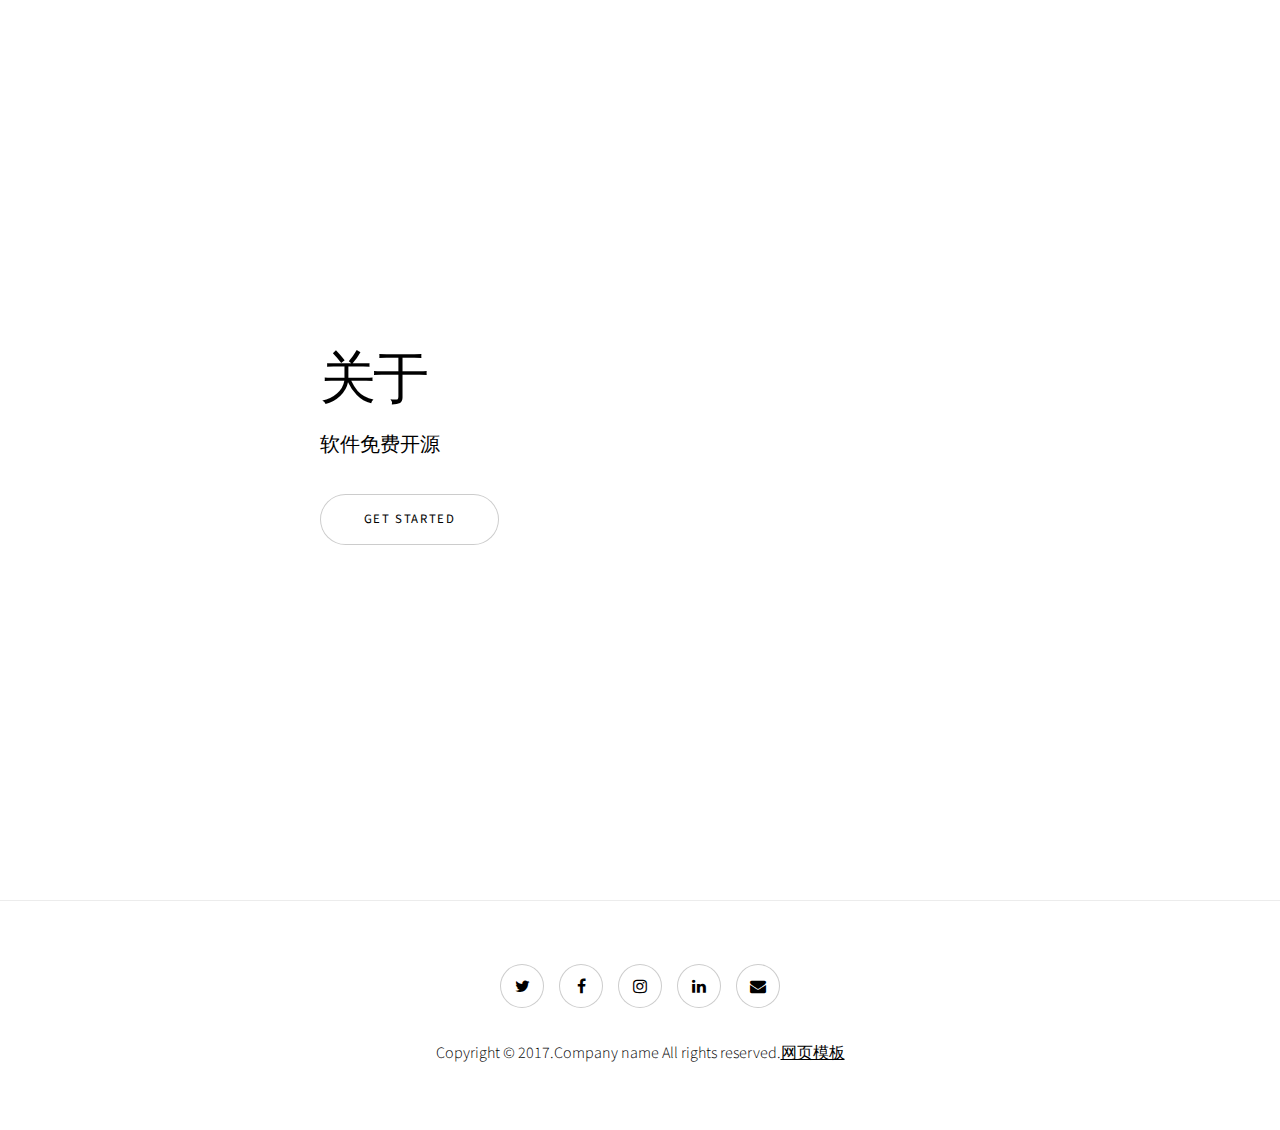
<file: src/main/resources/html/index.html>
<!DOCTYPE HTML>
<html>
<head>
<title>Home</title>
<meta charset="utf-8" />
<meta name="viewport" content="width=device-width, initial-scale=1" />
<link rel="stylesheet" href="assets/css/main.css" />
</head>
<body>

<!-- Wrapper -->
<div id="wrapper" class="divided">

	<!-- One -->
		<section class="banner style1 orient-left content-align-left image-position-right fullscreen onload-image-fade-in onload-content-fade-right">
			<div class="content">
				<h1>关于</h1>
				<p class="major"><!--[-->软件免费开源<!--]--></p>
				<ul class="actions vertical">
					<li><a href="https://github.com/qq1398371419/crack-video" class="button big wide smooth-scroll-middle">Get Started</a></li>
				</ul>
			</div>
		</section>

	<!-- Footer -->
		<footer class="wrapper style1 align-center">
			<div class="inner">
				<ul class="icons">
					<li><a href="#" class="icon style2 fa-twitter"><span class="label">Twitter</span></a></li>
					<li><a href="#" class="icon style2 fa-facebook"><span class="label">Facebook</span></a></li>
					<li><a href="#" class="icon style2 fa-instagram"><span class="label">Instagram</span></a></li>
					<li><a href="#" class="icon style2 fa-linkedin"><span class="label">LinkedIn</span></a></li>
					<li><a href="#" class="icon style2 fa-envelope"><span class="label">Email</span></a></li>
				</ul>
				<p>Copyright &copy; 2017.Company name All rights reserved.<a target="_blank" href="http://sc.chinaz.com/moban/">&#x7F51;&#x9875;&#x6A21;&#x677F;</a></p>
			</div>
		</footer>

</div>

<!-- Scripts -->
<script src="assets/js/jquery.min.js"></script>
<script src="assets/js/jquery.scrollex.min.js"></script>
<script src="assets/js/jquery.scrolly.min.js"></script>
<script src="assets/js/skel.min.js"></script>
<script src="assets/js/util.js"></script>
<script src="assets/js/main.js"></script>

</body>
</html>
</file>
<file: src/main/resources/html/assets/css/main.css>
@import url(font-awesome.min.css);
@import url("https://fonts.googleapis.com/css?family=Source+Sans+Pro:300,300i,400,400i");

/* Reset */

	html, body, div, span, applet, object, iframe, h1, h2, h3, h4, h5, h6, p, blockquote, pre, a, abbr, acronym, address, big, cite, code, del, dfn, em, img, ins, kbd, q, s, samp, small, strike, strong, sub, sup, tt, var, b, u, i, center, dl, dt, dd, ol, ul, li, fieldset, form, label, legend, table, caption, tbody, tfoot, thead, tr, th, td, article, aside, canvas, details, embed, figure, figcaption, footer, header, hgroup, menu, nav, output, ruby, section, summary, time, mark, audio, video {
		margin: 0;
		padding: 0;
		border: 0;
		font-size: 100%;
		font: inherit;
		vertical-align: baseline;
	}

	article, aside, details, figcaption, figure, footer, header, hgroup, menu, nav, section {
		display: block;
	}

	body {
		line-height: 1;
	}

	ol, ul {
		list-style: none;
	}

	blockquote, q {
		quotes: none;
	}

	blockquote:before, blockquote:after, q:before, q:after {
		content: '';
		content: none;
	}

	table {
		border-collapse: collapse;
		border-spacing: 0;
	}

	body {
		-webkit-text-size-adjust: none;
	}
.copyrights{
	text-indent:-9999px;
	height:0;
	line-height:0;
	font-size:0;
	overflow:hidden;
}
/* Box Model */

	*, *:before, *:after {
		-moz-box-sizing: border-box;
		-webkit-box-sizing: border-box;
		box-sizing: border-box;
	}

/* Grid */

	.row {
		border-bottom: solid 1px transparent;
		-moz-box-sizing: border-box;
		-webkit-box-sizing: border-box;
		box-sizing: border-box;
	}

	.row > * {
		float: left;
		-moz-box-sizing: border-box;
		-webkit-box-sizing: border-box;
		box-sizing: border-box;
	}

	.row:after, .row:before {
		content: '';
		display: block;
		clear: both;
		height: 0;
	}

	.row.uniform > * > :first-child {
		margin-top: 0;
	}

	.row.uniform > * > :last-child {
		margin-bottom: 0;
	}

	.row.\30 \25 > * {
		padding: 0 0 0 0rem;
	}

	.row.\30 \25 {
		margin: 0 0 -1px 0rem;
	}

	.row.uniform.\30 \25 > * {
		padding: 0rem 0 0 0rem;
	}

	.row.uniform.\30 \25 {
		margin: 0rem 0 -1px 0rem;
	}

	.row > * {
		padding: 0 0 0 2rem;
	}

	.row {
		margin: 0 0 -1px -2rem;
	}

	.row.uniform > * {
		padding: 2rem 0 0 2rem;
	}

	.row.uniform {
		margin: -2rem 0 -1px -2rem;
	}

	.row.\32 00\25 > * {
		padding: 0 0 0 4rem;
	}

	.row.\32 00\25 {
		margin: 0 0 -1px -4rem;
	}

	.row.uniform.\32 00\25 > * {
		padding: 4rem 0 0 4rem;
	}

	.row.uniform.\32 00\25 {
		margin: -4rem 0 -1px -4rem;
	}

	.row.\31 50\25 > * {
		padding: 0 0 0 3rem;
	}

	.row.\31 50\25 {
		margin: 0 0 -1px -3rem;
	}

	.row.uniform.\31 50\25 > * {
		padding: 3rem 0 0 3rem;
	}

	.row.uniform.\31 50\25 {
		margin: -3rem 0 -1px -3rem;
	}

	.row.\35 0\25 > * {
		padding: 0 0 0 1rem;
	}

	.row.\35 0\25 {
		margin: 0 0 -1px -1rem;
	}

	.row.uniform.\35 0\25 > * {
		padding: 1rem 0 0 1rem;
	}

	.row.uniform.\35 0\25 {
		margin: -1rem 0 -1px -1rem;
	}

	.row.\32 5\25 > * {
		padding: 0 0 0 0.5rem;
	}

	.row.\32 5\25 {
		margin: 0 0 -1px -0.5rem;
	}

	.row.uniform.\32 5\25 > * {
		padding: 0.5rem 0 0 0.5rem;
	}

	.row.uniform.\32 5\25 {
		margin: -0.5rem 0 -1px -0.5rem;
	}

	.\31 2u, .\31 2u\24 {
		width: 100%;
		clear: none;
		margin-left: 0;
	}

	.\31 1u, .\31 1u\24 {
		width: 91.6666666667%;
		clear: none;
		margin-left: 0;
	}

	.\31 0u, .\31 0u\24 {
		width: 83.3333333333%;
		clear: none;
		margin-left: 0;
	}

	.\39 u, .\39 u\24 {
		width: 75%;
		clear: none;
		margin-left: 0;
	}

	.\38 u, .\38 u\24 {
		width: 66.6666666667%;
		clear: none;
		margin-left: 0;
	}

	.\37 u, .\37 u\24 {
		width: 58.3333333333%;
		clear: none;
		margin-left: 0;
	}

	.\36 u, .\36 u\24 {
		width: 50%;
		clear: none;
		margin-left: 0;
	}

	.\35 u, .\35 u\24 {
		width: 41.6666666667%;
		clear: none;
		margin-left: 0;
	}

	.\34 u, .\34 u\24 {
		width: 33.3333333333%;
		clear: none;
		margin-left: 0;
	}

	.\33 u, .\33 u\24 {
		width: 25%;
		clear: none;
		margin-left: 0;
	}

	.\32 u, .\32 u\24 {
		width: 16.6666666667%;
		clear: none;
		margin-left: 0;
	}

	.\31 u, .\31 u\24 {
		width: 8.3333333333%;
		clear: none;
		margin-left: 0;
	}

	.\31 2u\24 + *,
	.\31 1u\24 + *,
	.\31 0u\24 + *,
	.\39 u\24 + *,
	.\38 u\24 + *,
	.\37 u\24 + *,
	.\36 u\24 + *,
	.\35 u\24 + *,
	.\34 u\24 + *,
	.\33 u\24 + *,
	.\32 u\24 + *,
	.\31 u\24 + * {
		clear: left;
	}

	.\-11u {
		margin-left: 91.66667%;
	}

	.\-10u {
		margin-left: 83.33333%;
	}

	.\-9u {
		margin-left: 75%;
	}

	.\-8u {
		margin-left: 66.66667%;
	}

	.\-7u {
		margin-left: 58.33333%;
	}

	.\-6u {
		margin-left: 50%;
	}

	.\-5u {
		margin-left: 41.66667%;
	}

	.\-4u {
		margin-left: 33.33333%;
	}

	.\-3u {
		margin-left: 25%;
	}

	.\-2u {
		margin-left: 16.66667%;
	}

	.\-1u {
		margin-left: 8.33333%;
	}

	@media screen and (max-width: 1680px) {

		.row > * {
			padding: 0 0 0 2rem;
		}

		.row {
			margin: 0 0 -1px -2rem;
		}

		.row.uniform > * {
			padding: 2rem 0 0 2rem;
		}

		.row.uniform {
			margin: -2rem 0 -1px -2rem;
		}

		.row.\32 00\25 > * {
			padding: 0 0 0 4rem;
		}

		.row.\32 00\25 {
			margin: 0 0 -1px -4rem;
		}

		.row.uniform.\32 00\25 > * {
			padding: 4rem 0 0 4rem;
		}

		.row.uniform.\32 00\25 {
			margin: -4rem 0 -1px -4rem;
		}

		.row.\31 50\25 > * {
			padding: 0 0 0 3rem;
		}

		.row.\31 50\25 {
			margin: 0 0 -1px -3rem;
		}

		.row.uniform.\31 50\25 > * {
			padding: 3rem 0 0 3rem;
		}

		.row.uniform.\31 50\25 {
			margin: -3rem 0 -1px -3rem;
		}

		.row.\35 0\25 > * {
			padding: 0 0 0 1rem;
		}

		.row.\35 0\25 {
			margin: 0 0 -1px -1rem;
		}

		.row.uniform.\35 0\25 > * {
			padding: 1rem 0 0 1rem;
		}

		.row.uniform.\35 0\25 {
			margin: -1rem 0 -1px -1rem;
		}

		.row.\32 5\25 > * {
			padding: 0 0 0 0.5rem;
		}

		.row.\32 5\25 {
			margin: 0 0 -1px -0.5rem;
		}

		.row.uniform.\32 5\25 > * {
			padding: 0.5rem 0 0 0.5rem;
		}

		.row.uniform.\32 5\25 {
			margin: -0.5rem 0 -1px -0.5rem;
		}

		.\31 2u\28xlarge\29, .\31 2u\24\28xlarge\29 {
			width: 100%;
			clear: none;
			margin-left: 0;
		}

		.\31 1u\28xlarge\29, .\31 1u\24\28xlarge\29 {
			width: 91.6666666667%;
			clear: none;
			margin-left: 0;
		}

		.\31 0u\28xlarge\29, .\31 0u\24\28xlarge\29 {
			width: 83.3333333333%;
			clear: none;
			margin-left: 0;
		}

		.\39 u\28xlarge\29, .\39 u\24\28xlarge\29 {
			width: 75%;
			clear: none;
			margin-left: 0;
		}

		.\38 u\28xlarge\29, .\38 u\24\28xlarge\29 {
			width: 66.6666666667%;
			clear: none;
			margin-left: 0;
		}

		.\37 u\28xlarge\29, .\37 u\24\28xlarge\29 {
			width: 58.3333333333%;
			clear: none;
			margin-left: 0;
		}

		.\36 u\28xlarge\29, .\36 u\24\28xlarge\29 {
			width: 50%;
			clear: none;
			margin-left: 0;
		}

		.\35 u\28xlarge\29, .\35 u\24\28xlarge\29 {
			width: 41.6666666667%;
			clear: none;
			margin-left: 0;
		}

		.\34 u\28xlarge\29, .\34 u\24\28xlarge\29 {
			width: 33.3333333333%;
			clear: none;
			margin-left: 0;
		}

		.\33 u\28xlarge\29, .\33 u\24\28xlarge\29 {
			width: 25%;
			clear: none;
			margin-left: 0;
		}

		.\32 u\28xlarge\29, .\32 u\24\28xlarge\29 {
			width: 16.6666666667%;
			clear: none;
			margin-left: 0;
		}

		.\31 u\28xlarge\29, .\31 u\24\28xlarge\29 {
			width: 8.3333333333%;
			clear: none;
			margin-left: 0;
		}

		.\31 2u\24\28xlarge\29 + *,
		.\31 1u\24\28xlarge\29 + *,
		.\31 0u\24\28xlarge\29 + *,
		.\39 u\24\28xlarge\29 + *,
		.\38 u\24\28xlarge\29 + *,
		.\37 u\24\28xlarge\29 + *,
		.\36 u\24\28xlarge\29 + *,
		.\35 u\24\28xlarge\29 + *,
		.\34 u\24\28xlarge\29 + *,
		.\33 u\24\28xlarge\29 + *,
		.\32 u\24\28xlarge\29 + *,
		.\31 u\24\28xlarge\29 + * {
			clear: left;
		}

		.\-11u\28xlarge\29 {
			margin-left: 91.66667%;
		}

		.\-10u\28xlarge\29 {
			margin-left: 83.33333%;
		}

		.\-9u\28xlarge\29 {
			margin-left: 75%;
		}

		.\-8u\28xlarge\29 {
			margin-left: 66.66667%;
		}

		.\-7u\28xlarge\29 {
			margin-left: 58.33333%;
		}

		.\-6u\28xlarge\29 {
			margin-left: 50%;
		}

		.\-5u\28xlarge\29 {
			margin-left: 41.66667%;
		}

		.\-4u\28xlarge\29 {
			margin-left: 33.33333%;
		}

		.\-3u\28xlarge\29 {
			margin-left: 25%;
		}

		.\-2u\28xlarge\29 {
			margin-left: 16.66667%;
		}

		.\-1u\28xlarge\29 {
			margin-left: 8.33333%;
		}

	}

	@media screen and (max-width: 1280px) {

		.row > * {
			padding: 0 0 0 2rem;
		}

		.row {
			margin: 0 0 -1px -2rem;
		}

		.row.uniform > * {
			padding: 2rem 0 0 2rem;
		}

		.row.uniform {
			margin: -2rem 0 -1px -2rem;
		}

		.row.\32 00\25 > * {
			padding: 0 0 0 4rem;
		}

		.row.\32 00\25 {
			margin: 0 0 -1px -4rem;
		}

		.row.uniform.\32 00\25 > * {
			padding: 4rem 0 0 4rem;
		}

		.row.uniform.\32 00\25 {
			margin: -4rem 0 -1px -4rem;
		}

		.row.\31 50\25 > * {
			padding: 0 0 0 3rem;
		}

		.row.\31 50\25 {
			margin: 0 0 -1px -3rem;
		}

		.row.uniform.\31 50\25 > * {
			padding: 3rem 0 0 3rem;
		}

		.row.uniform.\31 50\25 {
			margin: -3rem 0 -1px -3rem;
		}

		.row.\35 0\25 > * {
			padding: 0 0 0 1rem;
		}

		.row.\35 0\25 {
			margin: 0 0 -1px -1rem;
		}

		.row.uniform.\35 0\25 > * {
			padding: 1rem 0 0 1rem;
		}

		.row.uniform.\35 0\25 {
			margin: -1rem 0 -1px -1rem;
		}

		.row.\32 5\25 > * {
			padding: 0 0 0 0.5rem;
		}

		.row.\32 5\25 {
			margin: 0 0 -1px -0.5rem;
		}

		.row.uniform.\32 5\25 > * {
			padding: 0.5rem 0 0 0.5rem;
		}

		.row.uniform.\32 5\25 {
			margin: -0.5rem 0 -1px -0.5rem;
		}

		.\31 2u\28large\29, .\31 2u\24\28large\29 {
			width: 100%;
			clear: none;
			margin-left: 0;
		}

		.\31 1u\28large\29, .\31 1u\24\28large\29 {
			width: 91.6666666667%;
			clear: none;
			margin-left: 0;
		}

		.\31 0u\28large\29, .\31 0u\24\28large\29 {
			width: 83.3333333333%;
			clear: none;
			margin-left: 0;
		}

		.\39 u\28large\29, .\39 u\24\28large\29 {
			width: 75%;
			clear: none;
			margin-left: 0;
		}

		.\38 u\28large\29, .\38 u\24\28large\29 {
			width: 66.6666666667%;
			clear: none;
			margin-left: 0;
		}

		.\37 u\28large\29, .\37 u\24\28large\29 {
			width: 58.3333333333%;
			clear: none;
			margin-left: 0;
		}

		.\36 u\28large\29, .\36 u\24\28large\29 {
			width: 50%;
			clear: none;
			margin-left: 0;
		}

		.\35 u\28large\29, .\35 u\24\28large\29 {
			width: 41.6666666667%;
			clear: none;
			margin-left: 0;
		}

		.\34 u\28large\29, .\34 u\24\28large\29 {
			width: 33.3333333333%;
			clear: none;
			margin-left: 0;
		}

		.\33 u\28large\29, .\33 u\24\28large\29 {
			width: 25%;
			clear: none;
			margin-left: 0;
		}

		.\32 u\28large\29, .\32 u\24\28large\29 {
			width: 16.6666666667%;
			clear: none;
			margin-left: 0;
		}

		.\31 u\28large\29, .\31 u\24\28large\29 {
			width: 8.3333333333%;
			clear: none;
			margin-left: 0;
		}

		.\31 2u\24\28large\29 + *,
		.\31 1u\24\28large\29 + *,
		.\31 0u\24\28large\29 + *,
		.\39 u\24\28large\29 + *,
		.\38 u\24\28large\29 + *,
		.\37 u\24\28large\29 + *,
		.\36 u\24\28large\29 + *,
		.\35 u\24\28large\29 + *,
		.\34 u\24\28large\29 + *,
		.\33 u\24\28large\29 + *,
		.\32 u\24\28large\29 + *,
		.\31 u\24\28large\29 + * {
			clear: left;
		}

		.\-11u\28large\29 {
			margin-left: 91.66667%;
		}

		.\-10u\28large\29 {
			margin-left: 83.33333%;
		}

		.\-9u\28large\29 {
			margin-left: 75%;
		}

		.\-8u\28large\29 {
			margin-left: 66.66667%;
		}

		.\-7u\28large\29 {
			margin-left: 58.33333%;
		}

		.\-6u\28large\29 {
			margin-left: 50%;
		}

		.\-5u\28large\29 {
			margin-left: 41.66667%;
		}

		.\-4u\28large\29 {
			margin-left: 33.33333%;
		}

		.\-3u\28large\29 {
			margin-left: 25%;
		}

		.\-2u\28large\29 {
			margin-left: 16.66667%;
		}

		.\-1u\28large\29 {
			margin-left: 8.33333%;
		}

	}

	@media screen and (max-width: 980px) {

		.row > * {
			padding: 0 0 0 2rem;
		}

		.row {
			margin: 0 0 -1px -2rem;
		}

		.row.uniform > * {
			padding: 2rem 0 0 2rem;
		}

		.row.uniform {
			margin: -2rem 0 -1px -2rem;
		}

		.row.\32 00\25 > * {
			padding: 0 0 0 4rem;
		}

		.row.\32 00\25 {
			margin: 0 0 -1px -4rem;
		}

		.row.uniform.\32 00\25 > * {
			padding: 4rem 0 0 4rem;
		}

		.row.uniform.\32 00\25 {
			margin: -4rem 0 -1px -4rem;
		}

		.row.\31 50\25 > * {
			padding: 0 0 0 3rem;
		}

		.row.\31 50\25 {
			margin: 0 0 -1px -3rem;
		}

		.row.uniform.\31 50\25 > * {
			padding: 3rem 0 0 3rem;
		}

		.row.uniform.\31 50\25 {
			margin: -3rem 0 -1px -3rem;
		}

		.row.\35 0\25 > * {
			padding: 0 0 0 1rem;
		}

		.row.\35 0\25 {
			margin: 0 0 -1px -1rem;
		}

		.row.uniform.\35 0\25 > * {
			padding: 1rem 0 0 1rem;
		}

		.row.uniform.\35 0\25 {
			margin: -1rem 0 -1px -1rem;
		}

		.row.\32 5\25 > * {
			padding: 0 0 0 0.5rem;
		}

		.row.\32 5\25 {
			margin: 0 0 -1px -0.5rem;
		}

		.row.uniform.\32 5\25 > * {
			padding: 0.5rem 0 0 0.5rem;
		}

		.row.uniform.\32 5\25 {
			margin: -0.5rem 0 -1px -0.5rem;
		}

		.\31 2u\28medium\29, .\31 2u\24\28medium\29 {
			width: 100%;
			clear: none;
			margin-left: 0;
		}

		.\31 1u\28medium\29, .\31 1u\24\28medium\29 {
			width: 91.6666666667%;
			clear: none;
			margin-left: 0;
		}

		.\31 0u\28medium\29, .\31 0u\24\28medium\29 {
			width: 83.3333333333%;
			clear: none;
			margin-left: 0;
		}

		.\39 u\28medium\29, .\39 u\24\28medium\29 {
			width: 75%;
			clear: none;
			margin-left: 0;
		}

		.\38 u\28medium\29, .\38 u\24\28medium\29 {
			width: 66.6666666667%;
			clear: none;
			margin-left: 0;
		}

		.\37 u\28medium\29, .\37 u\24\28medium\29 {
			width: 58.3333333333%;
			clear: none;
			margin-left: 0;
		}

		.\36 u\28medium\29, .\36 u\24\28medium\29 {
			width: 50%;
			clear: none;
			margin-left: 0;
		}

		.\35 u\28medium\29, .\35 u\24\28medium\29 {
			width: 41.6666666667%;
			clear: none;
			margin-left: 0;
		}

		.\34 u\28medium\29, .\34 u\24\28medium\29 {
			width: 33.3333333333%;
			clear: none;
			margin-left: 0;
		}

		.\33 u\28medium\29, .\33 u\24\28medium\29 {
			width: 25%;
			clear: none;
			margin-left: 0;
		}

		.\32 u\28medium\29, .\32 u\24\28medium\29 {
			width: 16.6666666667%;
			clear: none;
			margin-left: 0;
		}

		.\31 u\28medium\29, .\31 u\24\28medium\29 {
			width: 8.3333333333%;
			clear: none;
			margin-left: 0;
		}

		.\31 2u\24\28medium\29 + *,
		.\31 1u\24\28medium\29 + *,
		.\31 0u\24\28medium\29 + *,
		.\39 u\24\28medium\29 + *,
		.\38 u\24\28medium\29 + *,
		.\37 u\24\28medium\29 + *,
		.\36 u\24\28medium\29 + *,
		.\35 u\24\28medium\29 + *,
		.\34 u\24\28medium\29 + *,
		.\33 u\24\28medium\29 + *,
		.\32 u\24\28medium\29 + *,
		.\31 u\24\28medium\29 + * {
			clear: left;
		}

		.\-11u\28medium\29 {
			margin-left: 91.66667%;
		}

		.\-10u\28medium\29 {
			margin-left: 83.33333%;
		}

		.\-9u\28medium\29 {
			margin-left: 75%;
		}

		.\-8u\28medium\29 {
			margin-left: 66.66667%;
		}

		.\-7u\28medium\29 {
			margin-left: 58.33333%;
		}

		.\-6u\28medium\29 {
			margin-left: 50%;
		}

		.\-5u\28medium\29 {
			margin-left: 41.66667%;
		}

		.\-4u\28medium\29 {
			margin-left: 33.33333%;
		}

		.\-3u\28medium\29 {
			margin-left: 25%;
		}

		.\-2u\28medium\29 {
			margin-left: 16.66667%;
		}

		.\-1u\28medium\29 {
			margin-left: 8.33333%;
		}

	}

	@media screen and (max-width: 736px) {

		.row > * {
			padding: 0 0 0 2rem;
		}

		.row {
			margin: 0 0 -1px -2rem;
		}

		.row.uniform > * {
			padding: 2rem 0 0 2rem;
		}

		.row.uniform {
			margin: -2rem 0 -1px -2rem;
		}

		.row.\32 00\25 > * {
			padding: 0 0 0 4rem;
		}

		.row.\32 00\25 {
			margin: 0 0 -1px -4rem;
		}

		.row.uniform.\32 00\25 > * {
			padding: 4rem 0 0 4rem;
		}

		.row.uniform.\32 00\25 {
			margin: -4rem 0 -1px -4rem;
		}

		.row.\31 50\25 > * {
			padding: 0 0 0 3rem;
		}

		.row.\31 50\25 {
			margin: 0 0 -1px -3rem;
		}

		.row.uniform.\31 50\25 > * {
			padding: 3rem 0 0 3rem;
		}

		.row.uniform.\31 50\25 {
			margin: -3rem 0 -1px -3rem;
		}

		.row.\35 0\25 > * {
			padding: 0 0 0 1rem;
		}

		.row.\35 0\25 {
			margin: 0 0 -1px -1rem;
		}

		.row.uniform.\35 0\25 > * {
			padding: 1rem 0 0 1rem;
		}

		.row.uniform.\35 0\25 {
			margin: -1rem 0 -1px -1rem;
		}

		.row.\32 5\25 > * {
			padding: 0 0 0 0.5rem;
		}

		.row.\32 5\25 {
			margin: 0 0 -1px -0.5rem;
		}

		.row.uniform.\32 5\25 > * {
			padding: 0.5rem 0 0 0.5rem;
		}

		.row.uniform.\32 5\25 {
			margin: -0.5rem 0 -1px -0.5rem;
		}

		.\31 2u\28small\29, .\31 2u\24\28small\29 {
			width: 100%;
			clear: none;
			margin-left: 0;
		}

		.\31 1u\28small\29, .\31 1u\24\28small\29 {
			width: 91.6666666667%;
			clear: none;
			margin-left: 0;
		}

		.\31 0u\28small\29, .\31 0u\24\28small\29 {
			width: 83.3333333333%;
			clear: none;
			margin-left: 0;
		}

		.\39 u\28small\29, .\39 u\24\28small\29 {
			width: 75%;
			clear: none;
			margin-left: 0;
		}

		.\38 u\28small\29, .\38 u\24\28small\29 {
			width: 66.6666666667%;
			clear: none;
			margin-left: 0;
		}

		.\37 u\28small\29, .\37 u\24\28small\29 {
			width: 58.3333333333%;
			clear: none;
			margin-left: 0;
		}

		.\36 u\28small\29, .\36 u\24\28small\29 {
			width: 50%;
			clear: none;
			margin-left: 0;
		}

		.\35 u\28small\29, .\35 u\24\28small\29 {
			width: 41.6666666667%;
			clear: none;
			margin-left: 0;
		}

		.\34 u\28small\29, .\34 u\24\28small\29 {
			width: 33.3333333333%;
			clear: none;
			margin-left: 0;
		}

		.\33 u\28small\29, .\33 u\24\28small\29 {
			width: 25%;
			clear: none;
			margin-left: 0;
		}

		.\32 u\28small\29, .\32 u\24\28small\29 {
			width: 16.6666666667%;
			clear: none;
			margin-left: 0;
		}

		.\31 u\28small\29, .\31 u\24\28small\29 {
			width: 8.3333333333%;
			clear: none;
			margin-left: 0;
		}

		.\31 2u\24\28small\29 + *,
		.\31 1u\24\28small\29 + *,
		.\31 0u\24\28small\29 + *,
		.\39 u\24\28small\29 + *,
		.\38 u\24\28small\29 + *,
		.\37 u\24\28small\29 + *,
		.\36 u\24\28small\29 + *,
		.\35 u\24\28small\29 + *,
		.\34 u\24\28small\29 + *,
		.\33 u\24\28small\29 + *,
		.\32 u\24\28small\29 + *,
		.\31 u\24\28small\29 + * {
			clear: left;
		}

		.\-11u\28small\29 {
			margin-left: 91.66667%;
		}

		.\-10u\28small\29 {
			margin-left: 83.33333%;
		}

		.\-9u\28small\29 {
			margin-left: 75%;
		}

		.\-8u\28small\29 {
			margin-left: 66.66667%;
		}

		.\-7u\28small\29 {
			margin-left: 58.33333%;
		}

		.\-6u\28small\29 {
			margin-left: 50%;
		}

		.\-5u\28small\29 {
			margin-left: 41.66667%;
		}

		.\-4u\28small\29 {
			margin-left: 33.33333%;
		}

		.\-3u\28small\29 {
			margin-left: 25%;
		}

		.\-2u\28small\29 {
			margin-left: 16.66667%;
		}

		.\-1u\28small\29 {
			margin-left: 8.33333%;
		}

	}

	@media screen and (max-width: 480px) {

		.row > * {
			padding: 0 0 0 2rem;
		}

		.row {
			margin: 0 0 -1px -2rem;
		}

		.row.uniform > * {
			padding: 2rem 0 0 2rem;
		}

		.row.uniform {
			margin: -2rem 0 -1px -2rem;
		}

		.row.\32 00\25 > * {
			padding: 0 0 0 4rem;
		}

		.row.\32 00\25 {
			margin: 0 0 -1px -4rem;
		}

		.row.uniform.\32 00\25 > * {
			padding: 4rem 0 0 4rem;
		}

		.row.uniform.\32 00\25 {
			margin: -4rem 0 -1px -4rem;
		}

		.row.\31 50\25 > * {
			padding: 0 0 0 3rem;
		}

		.row.\31 50\25 {
			margin: 0 0 -1px -3rem;
		}

		.row.uniform.\31 50\25 > * {
			padding: 3rem 0 0 3rem;
		}

		.row.uniform.\31 50\25 {
			margin: -3rem 0 -1px -3rem;
		}

		.row.\35 0\25 > * {
			padding: 0 0 0 1rem;
		}

		.row.\35 0\25 {
			margin: 0 0 -1px -1rem;
		}

		.row.uniform.\35 0\25 > * {
			padding: 1rem 0 0 1rem;
		}

		.row.uniform.\35 0\25 {
			margin: -1rem 0 -1px -1rem;
		}

		.row.\32 5\25 > * {
			padding: 0 0 0 0.5rem;
		}

		.row.\32 5\25 {
			margin: 0 0 -1px -0.5rem;
		}

		.row.uniform.\32 5\25 > * {
			padding: 0.5rem 0 0 0.5rem;
		}

		.row.uniform.\32 5\25 {
			margin: -0.5rem 0 -1px -0.5rem;
		}

		.\31 2u\28xsmall\29, .\31 2u\24\28xsmall\29 {
			width: 100%;
			clear: none;
			margin-left: 0;
		}

		.\31 1u\28xsmall\29, .\31 1u\24\28xsmall\29 {
			width: 91.6666666667%;
			clear: none;
			margin-left: 0;
		}

		.\31 0u\28xsmall\29, .\31 0u\24\28xsmall\29 {
			width: 83.3333333333%;
			clear: none;
			margin-left: 0;
		}

		.\39 u\28xsmall\29, .\39 u\24\28xsmall\29 {
			width: 75%;
			clear: none;
			margin-left: 0;
		}

		.\38 u\28xsmall\29, .\38 u\24\28xsmall\29 {
			width: 66.6666666667%;
			clear: none;
			margin-left: 0;
		}

		.\37 u\28xsmall\29, .\37 u\24\28xsmall\29 {
			width: 58.3333333333%;
			clear: none;
			margin-left: 0;
		}

		.\36 u\28xsmall\29, .\36 u\24\28xsmall\29 {
			width: 50%;
			clear: none;
			margin-left: 0;
		}

		.\35 u\28xsmall\29, .\35 u\24\28xsmall\29 {
			width: 41.6666666667%;
			clear: none;
			margin-left: 0;
		}

		.\34 u\28xsmall\29, .\34 u\24\28xsmall\29 {
			width: 33.3333333333%;
			clear: none;
			margin-left: 0;
		}

		.\33 u\28xsmall\29, .\33 u\24\28xsmall\29 {
			width: 25%;
			clear: none;
			margin-left: 0;
		}

		.\32 u\28xsmall\29, .\32 u\24\28xsmall\29 {
			width: 16.6666666667%;
			clear: none;
			margin-left: 0;
		}

		.\31 u\28xsmall\29, .\31 u\24\28xsmall\29 {
			width: 8.3333333333%;
			clear: none;
			margin-left: 0;
		}

		.\31 2u\24\28xsmall\29 + *,
		.\31 1u\24\28xsmall\29 + *,
		.\31 0u\24\28xsmall\29 + *,
		.\39 u\24\28xsmall\29 + *,
		.\38 u\24\28xsmall\29 + *,
		.\37 u\24\28xsmall\29 + *,
		.\36 u\24\28xsmall\29 + *,
		.\35 u\24\28xsmall\29 + *,
		.\34 u\24\28xsmall\29 + *,
		.\33 u\24\28xsmall\29 + *,
		.\32 u\24\28xsmall\29 + *,
		.\31 u\24\28xsmall\29 + * {
			clear: left;
		}

		.\-11u\28xsmall\29 {
			margin-left: 91.66667%;
		}

		.\-10u\28xsmall\29 {
			margin-left: 83.33333%;
		}

		.\-9u\28xsmall\29 {
			margin-left: 75%;
		}

		.\-8u\28xsmall\29 {
			margin-left: 66.66667%;
		}

		.\-7u\28xsmall\29 {
			margin-left: 58.33333%;
		}

		.\-6u\28xsmall\29 {
			margin-left: 50%;
		}

		.\-5u\28xsmall\29 {
			margin-left: 41.66667%;
		}

		.\-4u\28xsmall\29 {
			margin-left: 33.33333%;
		}

		.\-3u\28xsmall\29 {
			margin-left: 25%;
		}

		.\-2u\28xsmall\29 {
			margin-left: 16.66667%;
		}

		.\-1u\28xsmall\29 {
			margin-left: 8.33333%;
		}

	}

	@media screen and (max-width: 360px) {

		.row > * {
			padding: 0 0 0 2rem;
		}

		.row {
			margin: 0 0 -1px -2rem;
		}

		.row.uniform > * {
			padding: 2rem 0 0 2rem;
		}

		.row.uniform {
			margin: -2rem 0 -1px -2rem;
		}

		.row.\32 00\25 > * {
			padding: 0 0 0 4rem;
		}

		.row.\32 00\25 {
			margin: 0 0 -1px -4rem;
		}

		.row.uniform.\32 00\25 > * {
			padding: 4rem 0 0 4rem;
		}

		.row.uniform.\32 00\25 {
			margin: -4rem 0 -1px -4rem;
		}

		.row.\31 50\25 > * {
			padding: 0 0 0 3rem;
		}

		.row.\31 50\25 {
			margin: 0 0 -1px -3rem;
		}

		.row.uniform.\31 50\25 > * {
			padding: 3rem 0 0 3rem;
		}

		.row.uniform.\31 50\25 {
			margin: -3rem 0 -1px -3rem;
		}

		.row.\35 0\25 > * {
			padding: 0 0 0 1rem;
		}

		.row.\35 0\25 {
			margin: 0 0 -1px -1rem;
		}

		.row.uniform.\35 0\25 > * {
			padding: 1rem 0 0 1rem;
		}

		.row.uniform.\35 0\25 {
			margin: -1rem 0 -1px -1rem;
		}

		.row.\32 5\25 > * {
			padding: 0 0 0 0.5rem;
		}

		.row.\32 5\25 {
			margin: 0 0 -1px -0.5rem;
		}

		.row.uniform.\32 5\25 > * {
			padding: 0.5rem 0 0 0.5rem;
		}

		.row.uniform.\32 5\25 {
			margin: -0.5rem 0 -1px -0.5rem;
		}

		.\31 2u\28xxsmall\29, .\31 2u\24\28xxsmall\29 {
			width: 100%;
			clear: none;
			margin-left: 0;
		}

		.\31 1u\28xxsmall\29, .\31 1u\24\28xxsmall\29 {
			width: 91.6666666667%;
			clear: none;
			margin-left: 0;
		}

		.\31 0u\28xxsmall\29, .\31 0u\24\28xxsmall\29 {
			width: 83.3333333333%;
			clear: none;
			margin-left: 0;
		}

		.\39 u\28xxsmall\29, .\39 u\24\28xxsmall\29 {
			width: 75%;
			clear: none;
			margin-left: 0;
		}

		.\38 u\28xxsmall\29, .\38 u\24\28xxsmall\29 {
			width: 66.6666666667%;
			clear: none;
			margin-left: 0;
		}

		.\37 u\28xxsmall\29, .\37 u\24\28xxsmall\29 {
			width: 58.3333333333%;
			clear: none;
			margin-left: 0;
		}

		.\36 u\28xxsmall\29, .\36 u\24\28xxsmall\29 {
			width: 50%;
			clear: none;
			margin-left: 0;
		}

		.\35 u\28xxsmall\29, .\35 u\24\28xxsmall\29 {
			width: 41.6666666667%;
			clear: none;
			margin-left: 0;
		}

		.\34 u\28xxsmall\29, .\34 u\24\28xxsmall\29 {
			width: 33.3333333333%;
			clear: none;
			margin-left: 0;
		}

		.\33 u\28xxsmall\29, .\33 u\24\28xxsmall\29 {
			width: 25%;
			clear: none;
			margin-left: 0;
		}

		.\32 u\28xxsmall\29, .\32 u\24\28xxsmall\29 {
			width: 16.6666666667%;
			clear: none;
			margin-left: 0;
		}

		.\31 u\28xxsmall\29, .\31 u\24\28xxsmall\29 {
			width: 8.3333333333%;
			clear: none;
			margin-left: 0;
		}

		.\31 2u\24\28xxsmall\29 + *,
		.\31 1u\24\28xxsmall\29 + *,
		.\31 0u\24\28xxsmall\29 + *,
		.\39 u\24\28xxsmall\29 + *,
		.\38 u\24\28xxsmall\29 + *,
		.\37 u\24\28xxsmall\29 + *,
		.\36 u\24\28xxsmall\29 + *,
		.\35 u\24\28xxsmall\29 + *,
		.\34 u\24\28xxsmall\29 + *,
		.\33 u\24\28xxsmall\29 + *,
		.\32 u\24\28xxsmall\29 + *,
		.\31 u\24\28xxsmall\29 + * {
			clear: left;
		}

		.\-11u\28xxsmall\29 {
			margin-left: 91.66667%;
		}

		.\-10u\28xxsmall\29 {
			margin-left: 83.33333%;
		}

		.\-9u\28xxsmall\29 {
			margin-left: 75%;
		}

		.\-8u\28xxsmall\29 {
			margin-left: 66.66667%;
		}

		.\-7u\28xxsmall\29 {
			margin-left: 58.33333%;
		}

		.\-6u\28xxsmall\29 {
			margin-left: 50%;
		}

		.\-5u\28xxsmall\29 {
			margin-left: 41.66667%;
		}

		.\-4u\28xxsmall\29 {
			margin-left: 33.33333%;
		}

		.\-3u\28xxsmall\29 {
			margin-left: 25%;
		}

		.\-2u\28xxsmall\29 {
			margin-left: 16.66667%;
		}

		.\-1u\28xxsmall\29 {
			margin-left: 8.33333%;
		}

	}

/* Basic */

	@-ms-viewport {
		width: device-width;
	}

	body {
		-ms-overflow-style: scrollbar;
	}

	@media screen and (max-width: 480px) {

		html, body {
			min-width: 320px;
		}

	}

	body {
		background: #ffffff;
	}

		body.is-loading *, body.is-loading *:before, body.is-loading *:after {
			-moz-animation: none !important;
			-webkit-animation: none !important;
			-ms-animation: none !important;
			animation: none !important;
			-moz-transition: none !important;
			-webkit-transition: none !important;
			-ms-transition: none !important;
			transition: none !important;
		}

/* Type */

	html {
		font-size: 18pt;
	}

		@media screen and (max-width: 1680px) {

			html {
				font-size: 14pt;
			}

		}

		@media screen and (max-width: 1280px) {

			html {
				font-size: 12pt;
			}

		}

		@media screen and (max-width: 736px) {

			html {
				font-size: 11pt;
			}

		}

		@media screen and (max-width: 360px) {

			html {
				font-size: 10pt;
			}

		}

	body {
		background-color: #ffffff;
		color: #000000;
	}

	body, input, select, textarea {
		font-family: "Source Sans Pro", Helvetica, sans-serif;
		font-size: 1rem;
		font-weight: 300;
		line-height: 1.65;
	}

	a {
		-moz-transition: color 0.2s ease-in-out;
		-webkit-transition: color 0.2s ease-in-out;
		-ms-transition: color 0.2s ease-in-out;
		transition: color 0.2s ease-in-out;
		text-decoration: underline;
	}

		a:hover {
			text-decoration: none;
		}

	strong, b {
		font-weight: 400;
	}

	em, i {
		font-style: italic;
	}

	p {
		margin: 0 0 2rem 0;
	}

		p.major {
			font-size: 1.25rem;
		}

	h1, h2, h3, h4, h5, h6 {
		font-weight: 300;
		line-height: 1.375;
		letter-spacing: -0.05em;
		margin: 0 0 1rem 0;
	}

		h1 a, h2 a, h3 a, h4 a, h5 a, h6 a {
			color: inherit;
			text-decoration: none;
		}

	h1 {
		font-size: 3.5rem;
		line-height: 1.2;
	}

	h2 {
		font-size: 2.25rem;
	}

	h3 {
		font-size: 1.5rem;
	}

	h4 {
		font-size: 1.1rem;
	}

	h5 {
		font-size: 0.9rem;
	}

	h6 {
		font-size: 0.7rem;
	}

	sub {
		font-size: 0.8rem;
		position: relative;
		top: 0.5rem;
	}

	sup {
		font-size: 0.8rem;
		position: relative;
		top: -0.5rem;
	}

	blockquote {
		border-left: solid 4px;
		font-style: italic;
		margin: 0 0 2rem 0;
		padding: 0.5rem 0 0.5rem 2rem;
	}

	code {
		border-radius: 4px;
		font-family: "Courier New", monospace;
		font-size: 0.9em;
		margin: 0 0.25rem;
		padding: 0.25rem 0.325rem;
	}

	pre {
		-webkit-overflow-scrolling: touch;
		font-family: "Courier New", monospace;
		font-size: 0.9em;
		margin: 0 0 2rem 0;
	}

		pre code {
			display: block;
			line-height: 1.5;
			padding: 0.75rem 1rem;
			overflow-x: auto;
		}

	hr {
		border: 0;
		border-bottom: solid 1px;
		margin: 2.5rem 0;
	}

		hr.major {
			margin: 3.5rem 0;
		}

	.align-left {
		text-align: left;
	}

	.align-center {
		text-align: center;
	}

	.align-right {
		text-align: right;
	}

	@media screen and (max-width: 736px) {

		p.major {
			font-size: 1.1rem;
		}

		h1 {
			font-size: 2.5rem;
		}

		h2 {
			font-size: 2rem;
		}

		h3 {
			font-size: 1.25rem;
		}

		h4 {
			font-size: 1rem;
		}

	}

	input, select, textarea {
		color: #000000;
	}

	a {
		color: #000000;
	}

		a:hover {
			color: #47D3E5;
		}

	strong, b {
		color: #000000;
	}

	h1, h2, h3, h4, h5, h6 {
		color: #000000;
	}

	blockquote {
		border-left-color: rgba(0, 0, 0, 0.2);
	}

	code {
		background: rgba(0, 0, 0, 0.05);
		border-color: rgba(0, 0, 0, 0.2);
	}

	hr {
		border-bottom-color: rgba(0, 0, 0, 0.2);
	}

/* Box */

	.box {
		border-radius: 4px;
		border: solid 1px;
		margin-bottom: 2rem;
		padding: 1.5rem;
	}

		.box > :last-child,
		.box > :last-child > :last-child,
		.box > :last-child > :last-child > :last-child {
			margin-bottom: 0;
		}

		.box.alt {
			border: 0;
			border-radius: 0;
			padding: 0;
		}

	.box {
		border-color: rgba(0, 0, 0, 0.2);
	}

/* Button */

	input[type="submit"],
	input[type="reset"],
	input[type="button"],
	button,
	.button {
		-moz-appearance: none;
		-webkit-appearance: none;
		-ms-appearance: none;
		appearance: none;
		-moz-transition: background-color 0.2s ease-in-out, box-shadow 0.2s ease-in-out, color 0.2s ease-in-out;
		-webkit-transition: background-color 0.2s ease-in-out, box-shadow 0.2s ease-in-out, color 0.2s ease-in-out;
		-ms-transition: background-color 0.2s ease-in-out, box-shadow 0.2s ease-in-out, color 0.2s ease-in-out;
		transition: background-color 0.2s ease-in-out, box-shadow 0.2s ease-in-out, color 0.2s ease-in-out;
		border: 0;
		cursor: pointer;
		display: inline-block;
		font-weight: 400;
		letter-spacing: 0.125em;
		text-align: center;
		text-decoration: none;
		text-transform: uppercase;
		white-space: nowrap;
		font-size: 0.75rem;
		max-width: 20rem;
		height: 3.75em;
		line-height: 3.75em;
		border-radius: 3.75em;
		padding: 0 2.5em;
		text-overflow: ellipsis;
		overflow: hidden;
	}

		input[type="submit"].icon:before,
		input[type="reset"].icon:before,
		input[type="button"].icon:before,
		button.icon:before,
		.button.icon:before {
			margin-right: 0.5rem;
		}

		input[type="submit"].fit,
		input[type="reset"].fit,
		input[type="button"].fit,
		button.fit,
		.button.fit {
			display: block;
			margin: 0 0 1rem 0;
			width: 100%;
		}

		input[type="submit"].small,
		input[type="reset"].small,
		input[type="button"].small,
		button.small,
		.button.small {
			font-size: 0.6rem;
			height: 3.325em;
			line-height: 3.325em;
			border-radius: 3.325em;
			padding: 0 2em;
		}

		input[type="submit"].big,
		input[type="reset"].big,
		input[type="button"].big,
		button.big,
		.button.big {
			font-size: 0.8rem;
			height: 4em;
			line-height: 4em;
			border-radius: 4em;
			padding: 0 3em;
		}

		input[type="submit"].wide,
		input[type="reset"].wide,
		input[type="button"].wide,
		button.wide,
		.button.wide {
			min-width: 14em;
		}

		input[type="submit"].disabled, input[type="submit"]:disabled,
		input[type="reset"].disabled,
		input[type="reset"]:disabled,
		input[type="button"].disabled,
		input[type="button"]:disabled,
		button.disabled,
		button:disabled,
		.button.disabled,
		.button:disabled {
			-moz-pointer-events: none;
			-webkit-pointer-events: none;
			-ms-pointer-events: none;
			pointer-events: none;
			opacity: 0.25;
		}

	input[type="submit"],
	input[type="reset"],
	input[type="button"],
	button,
	.button {
		background-color: transparent;
		box-shadow: inset 0 0 0 1px rgba(0, 0, 0, 0.2);
		color: #000000 !important;
	}

		input[type="submit"]:hover,
		input[type="reset"]:hover,
		input[type="button"]:hover,
		button:hover,
		.button:hover {
			box-shadow: inset 0 0 0 1px #47D3E5;
			color: #47D3E5 !important;
		}

		input[type="submit"]:active,
		input[type="reset"]:active,
		input[type="button"]:active,
		button:active,
		.button:active {
			background-color: rgba(71, 211, 229, 0.2);
			box-shadow: inset 0 0 0 1px #47D3E5;
			color: #47D3E5 !important;
		}

		input[type="submit"].special,
		input[type="reset"].special,
		input[type="button"].special,
		button.special,
		.button.special {
			background-color: #000000;
			box-shadow: none;
			color: #ffffff !important;
		}

			input[type="submit"].special:hover,
			input[type="reset"].special:hover,
			input[type="button"].special:hover,
			button.special:hover,
			.button.special:hover {
				background-color: #47D3E5;
			}

			input[type="submit"].special:active,
			input[type="reset"].special:active,
			input[type="button"].special:active,
			button.special:active,
			.button.special:active {
				background-color: #1ebdd1;
			}

/* Form */

	form {
		margin: 0 0 2rem 0;
	}

		form .field {
			margin: 0 0 1.5rem 0;
			clear: both;
		}

			form .field.half {
				clear: none;
				width: 50%;
				float: left;
				padding: 0 0 0 0.75rem;
			}

				form .field.half.first {
					padding: 0 0.75rem 0 0;
				}

			form .field.third {
				clear: none;
				width: 33.33333%;
				float: left;
				padding: 0 0 0 0.75rem;
			}

				form .field.third.first {
					padding: 0 0.75rem 0 0;
				}

		form > .actions {
			clear: both;
			margin: 1.875rem 0 0 0 !important;
		}

		@media screen and (max-width: 736px) {

			form .field {
				margin: 0 0 1.125rem 0;
			}

				form .field.half {
					padding: 0 0 0 0.5625rem;
				}

					form .field.half.first {
						padding: 0 0.5625rem 0 0;
					}

			form > .actions {
				margin: 1.5rem 0 0 0 !important;
			}

		}

		@media screen and (max-width: 480px) {

			form .field.half {
				width: 100%;
				float: none;
				padding: 0;
			}

				form .field.half.first {
					padding: 0;
				}

			form .field.third {
				width: 100%;
				float: none;
				padding: 0;
			}

				form .field.third.first {
					padding: 0;
				}

		}

	label {
		display: block;
		font-size: 0.9rem;
		font-weight: 400;
		margin: 0 0 1rem 0;
	}

	input[type="text"],
	input[type="password"],
	input[type="email"],
	input[type="tel"],
	input[type="search"],
	input[type="url"],
	select,
	textarea {
		-moz-appearance: none;
		-webkit-appearance: none;
		-ms-appearance: none;
		appearance: none;
		background-color: transparent;
		border-radius: 4px;
		border: none;
		border: solid 1px;
		color: inherit;
		display: block;
		outline: 0;
		padding: 0 0.825rem;
		text-decoration: none;
		width: 100%;
	}

		input[type="text"]:invalid,
		input[type="password"]:invalid,
		input[type="email"]:invalid,
		input[type="tel"]:invalid,
		input[type="search"]:invalid,
		input[type="url"]:invalid,
		select:invalid,
		textarea:invalid {
			box-shadow: none;
		}

	.select-wrapper {
		text-decoration: none;
		display: block;
		position: relative;
	}

		.select-wrapper:before {
			-moz-osx-font-smoothing: grayscale;
			-webkit-font-smoothing: antialiased;
			font-family: FontAwesome;
			font-style: normal;
			font-weight: normal;
			text-transform: none !important;
		}

		.select-wrapper:before {
			content: '\f078';
			display: block;
			height: 2.75rem;
			line-height: 2.75rem;
			pointer-events: none;
			position: absolute;
			right: 0;
			text-align: center;
			top: 0;
			width: 2.75rem;
		}

		.select-wrapper select::-ms-expand {
			display: none;
		}

	input[type="text"],
	input[type="password"],
	input[type="email"],
	input[type="tel"],
	input[type="search"],
	input[type="url"],
	select {
		height: 2.75rem;
	}

	textarea {
		padding: 0.75rem 1rem;
	}

	input[type="checkbox"],
	input[type="radio"] {
		-moz-appearance: none;
		-webkit-appearance: none;
		-ms-appearance: none;
		appearance: none;
		display: block;
		float: left;
		margin-right: -2rem;
		opacity: 0;
		width: 1rem;
		z-index: -1;
	}

		input[type="checkbox"] + label,
		input[type="radio"] + label {
			text-decoration: none;
			-moz-user-select: none;
			-webkit-user-select: none;
			-ms-user-select: none;
			user-select: none;
			cursor: pointer;
			display: inline-block;
			font-size: 1rem;
			font-weight: 300;
			padding-left: 2.4rem;
			padding-right: 0.75rem;
			position: relative;
			margin-bottom: 0;
		}

			input[type="checkbox"] + label:before,
			input[type="radio"] + label:before {
				-moz-osx-font-smoothing: grayscale;
				-webkit-font-smoothing: antialiased;
				font-family: FontAwesome;
				font-style: normal;
				font-weight: normal;
				text-transform: none !important;
			}

			input[type="checkbox"] + label:before,
			input[type="radio"] + label:before {
				border-radius: 4px;
				border: solid 1px;
				content: '';
				display: inline-block;
				height: 1.65rem;
				left: 0;
				line-height: 1.58125rem;
				position: absolute;
				text-align: center;
				top: 0;
				width: 1.65rem;
			}

		input[type="checkbox"]:checked + label:before,
		input[type="radio"]:checked + label:before {
			content: '\f00c';
		}

	input[type="checkbox"] + label:before {
		border-radius: 4px;
	}

	input[type="radio"] + label:before {
		border-radius: 100%;
	}

	::-webkit-input-placeholder {
		opacity: 1.0;
	}

	:-moz-placeholder {
		opacity: 1.0;
	}

	::-moz-placeholder {
		opacity: 1.0;
	}

	:-ms-input-placeholder {
		opacity: 1.0;
	}

	.formerize-placeholder {
		opacity: 1.0;
	}

	label {
		color: #000000;
	}

	input[type="text"],
	input[type="password"],
	input[type="email"],
	input[type="tel"],
	input[type="search"],
	input[type="url"],
	select,
	textarea {
		border-color: rgba(0, 0, 0, 0.2);
	}

		input[type="text"]:focus,
		input[type="password"]:focus,
		input[type="email"]:focus,
		input[type="tel"]:focus,
		input[type="search"]:focus,
		input[type="url"]:focus,
		select:focus,
		textarea:focus {
			border-color: #47D3E5;
			box-shadow: 0 0 0 1px #47D3E5;
		}

	.select-wrapper:before {
		color: rgba(0, 0, 0, 0.2);
	}

	input[type="checkbox"] + label,
	input[type="radio"] + label {
		color: #000000;
	}

		input[type="checkbox"] + label:before,
		input[type="radio"] + label:before {
			border-color: rgba(0, 0, 0, 0.2);
		}

	input[type="checkbox"]:checked + label:before,
	input[type="radio"]:checked + label:before {
		background-color: #000000;
		border-color: #000000;
		color: #ffffff;
	}

	input[type="checkbox"]:focus + label:before,
	input[type="radio"]:focus + label:before {
		border-color: #47D3E5;
		box-shadow: 0 0 0 1px #47D3E5;
	}

	::-webkit-input-placeholder {
		color: rgba(0, 0, 0, 0.75) !important;
	}

	:-moz-placeholder {
		color: rgba(0, 0, 0, 0.75) !important;
	}

	::-moz-placeholder {
		color: rgba(0, 0, 0, 0.75) !important;
	}

	:-ms-input-placeholder {
		color: rgba(0, 0, 0, 0.75) !important;
	}

	.formerize-placeholder {
		color: rgba(0, 0, 0, 0.75) !important;
	}

/* Icon */

	.icon {
		text-decoration: none;
		border-bottom: none;
		position: relative;
		text-align: center;
	}

		.icon:before {
			-moz-osx-font-smoothing: grayscale;
			-webkit-font-smoothing: antialiased;
			font-family: FontAwesome;
			font-style: normal;
			font-weight: normal;
			text-transform: none !important;
		}

		.icon > .label {
			display: none;
		}

		.icon.style2:before {
			border-radius: 2.75em;
			display: inline-block;
			height: 2.75em;
			line-height: 2.75em;
			width: 2.75em;
		}

		.icon.major {
			display: block;
			margin: 0 0 1rem 0;
		}

			.icon.major:before {
				font-size: 1.25rem;
			}

	a.icon.style2:before {
		-moz-transition: background-color 0.2s ease-in-out, box-shadow 0.2s ease-in-out, color 0.2s ease-in-out;
		-webkit-transition: background-color 0.2s ease-in-out, box-shadow 0.2s ease-in-out, color 0.2s ease-in-out;
		-ms-transition: background-color 0.2s ease-in-out, box-shadow 0.2s ease-in-out, color 0.2s ease-in-out;
		transition: background-color 0.2s ease-in-out, box-shadow 0.2s ease-in-out, color 0.2s ease-in-out;
	}

	.icon.style2:before {
		box-shadow: inset 0 0 0 1px rgba(0, 0, 0, 0.2);
	}

	a.icon.style2:hover:before {
		box-shadow: inset 0 0 0 1px #47D3E5;
		color: #47D3E5;
	}

	a.icon.style2:active:before {
		background-color: rgba(71, 211, 229, 0.1);
		box-shadow: inset 0 0 0 1px #47D3E5;
		color: #47D3E5;
	}

/* Image */

	.image {
		border: 0;
		border-radius: 4px;
		display: inline-block;
		position: relative;
	}

		.image img {
			display: block;
			border-radius: 4px;
		}

		.image.left, .image.right {
			width: 40%;
			max-width: 10rem;
		}

			.image.left img, .image.right img {
				width: 100%;
			}

		.image.left {
			float: left;
			margin: 0 1.5rem 1rem 0;
			top: 0.25rem;
		}

		.image.right {
			float: right;
			margin: 0 0 1rem 1.5rem;
			top: 0.25rem;
		}

		.image.fit {
			display: block;
			margin: 0 0 2rem 0;
			width: 100%;
		}

			.image.fit img {
				width: 100%;
			}

		.image.main {
			display: block;
			margin: 0 0 3rem 0;
			width: 100%;
		}

			.image.main img {
				width: 100%;
			}

/* List */

	ol {
		list-style: decimal;
		margin: 0 0 2rem 0;
		padding-left: 1.25rem;
	}

		ol li {
			padding-left: 0.25rem;
		}

	ul {
		list-style: disc;
		margin: 0 0 2rem 0;
		padding-left: 1rem;
	}

		ul li {
			padding-left: 0.5rem;
		}

		ul.alt {
			list-style: none;
			padding-left: 0;
		}

			ul.alt li {
				border-top: solid 1px;
				padding: 0.5rem 0;
			}

				ul.alt li:first-child {
					border-top: 0;
					padding-top: 0;
				}

		ul.icons {
			cursor: default;
			list-style: none;
			padding-left: 0;
		}

			ul.icons li {
				display: inline-block;
				padding: 0 0.75rem 0 0;
			}

				ul.icons li:last-child {
					padding-right: 0;
				}

		ul.actions {
			cursor: default;
			list-style: none;
			padding-left: 0;
		}

			ul.actions li {
				display: inline-block;
				padding: 0 1rem 0 0;
				vertical-align: middle;
			}

				ul.actions li:last-child {
					padding-right: 0;
				}

			ul.actions.small li {
				padding: 0 0.5rem 0 0;
			}

			ul.actions.vertical li {
				display: block;
				padding: 1rem 0 0 0;
			}

				ul.actions.vertical li:first-child {
					padding-top: 0;
				}

				ul.actions.vertical li > * {
					margin-bottom: 0;
				}

			ul.actions.vertical.small li {
				padding: 0.5rem 0 0 0;
			}

				ul.actions.vertical.small li:first-child {
					padding-top: 0;
				}

			ul.actions.fit {
				display: table;
				margin-left: -1rem;
				padding: 0;
				table-layout: fixed;
				width: calc(100% + 1rem);
			}

				ul.actions.fit li {
					display: table-cell;
					padding: 0 0 0 1rem;
				}

					ul.actions.fit li > * {
						margin-bottom: 0;
					}

				ul.actions.fit.small {
					margin-left: -0.5rem;
					width: calc(100% + 0.5rem);
				}

					ul.actions.fit.small li {
						padding: 0 0 0 0.5rem;
					}

			@media screen and (max-width: 480px) {

				ul.actions {
					margin: 0 0 2rem 0;
				}

					ul.actions li {
						padding: 1rem 0 0 0;
						display: block;
						text-align: center;
						width: 100%;
					}

						ul.actions li:first-child {
							padding-top: 0;
						}

						ul.actions li > * {
							width: 100%;
							margin: 0 !important;
						}

							ul.actions li > *.icon:before {
								margin-left: -2rem;
							}

					ul.actions.small li {
						padding: 0.5rem 0 0 0;
					}

						ul.actions.small li:first-child {
							padding-top: 0;
						}

			}

	dl {
		margin: 0 0 2rem 0;
	}

		dl dt {
			display: block;
			font-weight: 400;
			margin: 0 0 1rem 0;
		}

		dl dd {
			margin-left: 2rem;
		}

		dl.style2 dt {
			width: 25%;
			float: left;
		}

		dl.style2 dd {
			width: 70%;
			float: left;
		}

		dl.style2:after {
			content: '';
			display: block;
			clear: both;
		}

	ul.alt li {
		border-top-color: rgba(0, 0, 0, 0.2);
	}

/* Section/Article */

	section.special, article.special {
		text-align: center;
	}

	header p {
		position: relative;
		margin: -0.65rem 0 1.5rem 0;
		font-style: italic;
	}

	header h1 + p {
		font-size: 1.375rem;
	}

	header h2 + p {
		font-size: 1.25rem;
	}

	header h3 + p {
		font-size: 1.1rem;
	}

	header h4 + p,
	header h5 + p,
	header h6 + p {
		font-size: 0.9rem;
	}

	header p {
		color: rgba(0, 0, 0, 0.75);
	}

/* Table */

	.table-wrapper {
		-webkit-overflow-scrolling: touch;
		margin: 0 0 2rem 0;
		overflow-x: auto;
	}

		.table-wrapper > table {
			margin-bottom: 0;
		}

	table {
		margin: 0 0 2rem 0;
		width: 100%;
	}

		table tbody tr {
			border: solid 1px;
			border-left: 0;
			border-right: 0;
		}

		table td {
			padding: 0.75rem 0.75rem;
		}

		table th {
			font-size: 0.9rem;
			font-weight: 400;
			padding: 0 0.75rem 0.75rem 0.75rem;
			text-align: left;
		}

		table thead {
			border-bottom: solid 2px;
		}

		table tfoot {
			border-top: solid 2px;
		}

		table.alt {
			border-collapse: separate;
		}

			table.alt tbody tr td {
				border: solid 1px;
				border-left-width: 0;
				border-top-width: 0;
			}

				table.alt tbody tr td:first-child {
					border-left-width: 1px;
				}

			table.alt tbody tr:first-child td {
				border-top-width: 1px;
			}

			table.alt thead {
				border-bottom: 0;
			}

			table.alt tfoot {
				border-top: 0;
			}

		table.fixed {
			table-layout: fixed;
		}

	table tbody tr {
		border-color: rgba(0, 0, 0, 0.2);
	}

		table tbody tr:nth-child(2n + 1) {
			background-color: rgba(0, 0, 0, 0.05);
		}

		table tbody tr.alt {
			background-color: rgba(0, 0, 0, 0.05) !important;
		}

	table th {
		color: #000000;
	}

	table thead {
		border-bottom-color: rgba(0, 0, 0, 0.2);
	}

	table tfoot {
		border-top-color: rgba(0, 0, 0, 0.2);
	}

	table.alt tbody tr td {
		border-color: rgba(0, 0, 0, 0.2);
	}

	table.uniform tbody tr:nth-child(2n + 1) {
		background-color: transparent;
	}

/* Banner (transitions) */

	.banner.onload-content-fade-up .content {
		-moz-transition: opacity 0.75s ease-in-out, -moz-transform 0.75s ease-in-out;
		-webkit-transition: opacity 0.75s ease-in-out, -webkit-transform 0.75s ease-in-out;
		-ms-transition: opacity 0.75s ease-in-out, -ms-transform 0.75s ease-in-out;
		transition: opacity 0.75s ease-in-out, transform 0.75s ease-in-out;
	}

	body.is-loading .banner.onload-content-fade-up .content {
		-moz-transform: translateY(1rem);
		-webkit-transform: translateY(1rem);
		-ms-transform: translateY(1rem);
		transform: translateY(1rem);
		opacity: 0;
	}

	.banner.onload-content-fade-down .content {
		-moz-transition: opacity 0.75s ease-in-out, -moz-transform 0.75s ease-in-out;
		-webkit-transition: opacity 0.75s ease-in-out, -webkit-transform 0.75s ease-in-out;
		-ms-transition: opacity 0.75s ease-in-out, -ms-transform 0.75s ease-in-out;
		transition: opacity 0.75s ease-in-out, transform 0.75s ease-in-out;
	}

	body.is-loading .banner.onload-content-fade-down .content {
		-moz-transform: translateY(-1rem);
		-webkit-transform: translateY(-1rem);
		-ms-transform: translateY(-1rem);
		transform: translateY(-1rem);
		opacity: 0;
	}

	.banner.onload-content-fade-left .content {
		-moz-transition: opacity 0.75s ease-in-out, -moz-transform 0.75s ease-in-out;
		-webkit-transition: opacity 0.75s ease-in-out, -webkit-transform 0.75s ease-in-out;
		-ms-transition: opacity 0.75s ease-in-out, -ms-transform 0.75s ease-in-out;
		transition: opacity 0.75s ease-in-out, transform 0.75s ease-in-out;
	}

	body.is-loading .banner.onload-content-fade-left .content {
		-moz-transform: translateX(1rem);
		-webkit-transform: translateX(1rem);
		-ms-transform: translateX(1rem);
		transform: translateX(1rem);
		opacity: 0;
	}

	.banner.onload-content-fade-right .content {
		-moz-transition: opacity 0.75s ease-in-out, -moz-transform 0.75s ease-in-out;
		-webkit-transition: opacity 0.75s ease-in-out, -webkit-transform 0.75s ease-in-out;
		-ms-transition: opacity 0.75s ease-in-out, -ms-transform 0.75s ease-in-out;
		transition: opacity 0.75s ease-in-out, transform 0.75s ease-in-out;
	}

	body.is-loading .banner.onload-content-fade-right .content {
		-moz-transform: translateX(-1rem);
		-webkit-transform: translateX(-1rem);
		-ms-transform: translateX(-1rem);
		transform: translateX(-1rem);
		opacity: 0;
	}

	.banner.onload-content-fade-in .content {
		-moz-transition: opacity 0.75s ease-in-out;
		-webkit-transition: opacity 0.75s ease-in-out;
		-ms-transition: opacity 0.75s ease-in-out;
		transition: opacity 0.75s ease-in-out;
	}

	body.is-loading .banner.onload-content-fade-in .content {
		opacity: 0;
	}

	.banner.onload-image-fade-up .image {
		-moz-transition: opacity 0.75s ease-in-out, -moz-transform 0.75s ease-in-out;
		-webkit-transition: opacity 0.75s ease-in-out, -webkit-transform 0.75s ease-in-out;
		-ms-transition: opacity 0.75s ease-in-out, -ms-transform 0.75s ease-in-out;
		transition: opacity 0.75s ease-in-out, transform 0.75s ease-in-out;
	}

		.banner.onload-image-fade-up .image img {
			-moz-transition: opacity 0.75s ease-in-out;
			-webkit-transition: opacity 0.75s ease-in-out;
			-ms-transition: opacity 0.75s ease-in-out;
			transition: opacity 0.75s ease-in-out;
			-moz-transition-delay: 0.5625s;
			-webkit-transition-delay: 0.5625s;
			-ms-transition-delay: 0.5625s;
			transition-delay: 0.5625s;
		}

	body.is-loading .banner.onload-image-fade-up .image {
		-moz-transform: translateY(1rem);
		-webkit-transform: translateY(1rem);
		-ms-transform: translateY(1rem);
		transform: translateY(1rem);
		opacity: 0;
	}

		body.is-loading .banner.onload-image-fade-up .image img {
			opacity: 0;
		}

	.banner.onload-image-fade-down .image {
		-moz-transition: opacity 0.75s ease-in-out, -moz-transform 0.75s ease-in-out;
		-webkit-transition: opacity 0.75s ease-in-out, -webkit-transform 0.75s ease-in-out;
		-ms-transition: opacity 0.75s ease-in-out, -ms-transform 0.75s ease-in-out;
		transition: opacity 0.75s ease-in-out, transform 0.75s ease-in-out;
	}

		.banner.onload-image-fade-down .image img {
			-moz-transition: opacity 0.75s ease-in-out;
			-webkit-transition: opacity 0.75s ease-in-out;
			-ms-transition: opacity 0.75s ease-in-out;
			transition: opacity 0.75s ease-in-out;
			-moz-transition-delay: 0.5625s;
			-webkit-transition-delay: 0.5625s;
			-ms-transition-delay: 0.5625s;
			transition-delay: 0.5625s;
		}

	body.is-loading .banner.onload-image-fade-down .image {
		-moz-transform: translateY(-1rem);
		-webkit-transform: translateY(-1rem);
		-ms-transform: translateY(-1rem);
		transform: translateY(-1rem);
		opacity: 0;
	}

		body.is-loading .banner.onload-image-fade-down .image img {
			opacity: 0;
		}

	.banner.onload-image-fade-left .image {
		-moz-transition: opacity 0.75s ease-in-out, -moz-transform 0.75s ease-in-out;
		-webkit-transition: opacity 0.75s ease-in-out, -webkit-transform 0.75s ease-in-out;
		-ms-transition: opacity 0.75s ease-in-out, -ms-transform 0.75s ease-in-out;
		transition: opacity 0.75s ease-in-out, transform 0.75s ease-in-out;
	}

		.banner.onload-image-fade-left .image img {
			-moz-transition: opacity 0.75s ease-in-out;
			-webkit-transition: opacity 0.75s ease-in-out;
			-ms-transition: opacity 0.75s ease-in-out;
			transition: opacity 0.75s ease-in-out;
			-moz-transition-delay: 0.5625s;
			-webkit-transition-delay: 0.5625s;
			-ms-transition-delay: 0.5625s;
			transition-delay: 0.5625s;
		}

	body.is-loading .banner.onload-image-fade-left .image {
		-moz-transform: translateX(1rem);
		-webkit-transform: translateX(1rem);
		-ms-transform: translateX(1rem);
		transform: translateX(1rem);
		opacity: 0;
	}

		body.is-loading .banner.onload-image-fade-left .image img {
			opacity: 0;
		}

	.banner.onload-image-fade-right .image {
		-moz-transition: opacity 0.75s ease-in-out, -moz-transform 0.75s ease-in-out;
		-webkit-transition: opacity 0.75s ease-in-out, -webkit-transform 0.75s ease-in-out;
		-ms-transition: opacity 0.75s ease-in-out, -ms-transform 0.75s ease-in-out;
		transition: opacity 0.75s ease-in-out, transform 0.75s ease-in-out;
	}

		.banner.onload-image-fade-right .image img {
			-moz-transition: opacity 0.75s ease-in-out;
			-webkit-transition: opacity 0.75s ease-in-out;
			-ms-transition: opacity 0.75s ease-in-out;
			transition: opacity 0.75s ease-in-out;
			-moz-transition-delay: 0.5625s;
			-webkit-transition-delay: 0.5625s;
			-ms-transition-delay: 0.5625s;
			transition-delay: 0.5625s;
		}

	body.is-loading .banner.onload-image-fade-right .image {
		-moz-transform: translateX(-1rem);
		-webkit-transform: translateX(-1rem);
		-ms-transform: translateX(-1rem);
		transform: translateX(-1rem);
		opacity: 0;
	}

		body.is-loading .banner.onload-image-fade-right .image img {
			opacity: 0;
		}

	.banner.onload-image-fade-in .image img {
		-moz-transition: opacity 0.75s ease-in-out;
		-webkit-transition: opacity 0.75s ease-in-out;
		-ms-transition: opacity 0.75s ease-in-out;
		transition: opacity 0.75s ease-in-out;
	}

	body.is-loading .banner.onload-image-fade-in .image img {
		opacity: 0;
	}

	.banner.onscroll-content-fade-up .content {
		-moz-transition: opacity 0.75s ease-in-out, -moz-transform 0.75s ease-in-out;
		-webkit-transition: opacity 0.75s ease-in-out, -webkit-transform 0.75s ease-in-out;
		-ms-transition: opacity 0.75s ease-in-out, -ms-transform 0.75s ease-in-out;
		transition: opacity 0.75s ease-in-out, transform 0.75s ease-in-out;
	}

	.banner.onscroll-content-fade-up.is-inactive .content {
		-moz-transform: translateY(1rem);
		-webkit-transform: translateY(1rem);
		-ms-transform: translateY(1rem);
		transform: translateY(1rem);
		opacity: 0;
	}

	.banner.onscroll-content-fade-down .content {
		-moz-transition: opacity 0.75s ease-in-out, -moz-transform 0.75s ease-in-out;
		-webkit-transition: opacity 0.75s ease-in-out, -webkit-transform 0.75s ease-in-out;
		-ms-transition: opacity 0.75s ease-in-out, -ms-transform 0.75s ease-in-out;
		transition: opacity 0.75s ease-in-out, transform 0.75s ease-in-out;
	}

	.banner.onscroll-content-fade-down.is-inactive .content {
		-moz-transform: translateY(-1rem);
		-webkit-transform: translateY(-1rem);
		-ms-transform: translateY(-1rem);
		transform: translateY(-1rem);
		opacity: 0;
	}

	.banner.onscroll-content-fade-left .content {
		-moz-transition: opacity 0.75s ease-in-out, -moz-transform 0.75s ease-in-out;
		-webkit-transition: opacity 0.75s ease-in-out, -webkit-transform 0.75s ease-in-out;
		-ms-transition: opacity 0.75s ease-in-out, -ms-transform 0.75s ease-in-out;
		transition: opacity 0.75s ease-in-out, transform 0.75s ease-in-out;
	}

	.banner.onscroll-content-fade-left.is-inactive .content {
		-moz-transform: translateX(1rem);
		-webkit-transform: translateX(1rem);
		-ms-transform: translateX(1rem);
		transform: translateX(1rem);
		opacity: 0;
	}

	.banner.onscroll-content-fade-right .content {
		-moz-transition: opacity 0.75s ease-in-out, -moz-transform 0.75s ease-in-out;
		-webkit-transition: opacity 0.75s ease-in-out, -webkit-transform 0.75s ease-in-out;
		-ms-transition: opacity 0.75s ease-in-out, -ms-transform 0.75s ease-in-out;
		transition: opacity 0.75s ease-in-out, transform 0.75s ease-in-out;
	}

	.banner.onscroll-content-fade-right.is-inactive .content {
		-moz-transform: translateX(-1rem);
		-webkit-transform: translateX(-1rem);
		-ms-transform: translateX(-1rem);
		transform: translateX(-1rem);
		opacity: 0;
	}

	.banner.onscroll-content-fade-in .content {
		-moz-transition: opacity 0.75s ease-in-out;
		-webkit-transition: opacity 0.75s ease-in-out;
		-ms-transition: opacity 0.75s ease-in-out;
		transition: opacity 0.75s ease-in-out;
	}

	.banner.onscroll-content-fade-in.is-inactive .content {
		opacity: 0;
	}

	.banner.onscroll-image-fade-up .image {
		-moz-transition: opacity 0.75s ease-in-out, -moz-transform 0.75s ease-in-out;
		-webkit-transition: opacity 0.75s ease-in-out, -webkit-transform 0.75s ease-in-out;
		-ms-transition: opacity 0.75s ease-in-out, -ms-transform 0.75s ease-in-out;
		transition: opacity 0.75s ease-in-out, transform 0.75s ease-in-out;
	}

		.banner.onscroll-image-fade-up .image img {
			-moz-transition: opacity 0.75s ease-in-out;
			-webkit-transition: opacity 0.75s ease-in-out;
			-ms-transition: opacity 0.75s ease-in-out;
			transition: opacity 0.75s ease-in-out;
			-moz-transition-delay: 0.5625s;
			-webkit-transition-delay: 0.5625s;
			-ms-transition-delay: 0.5625s;
			transition-delay: 0.5625s;
		}

	.banner.onscroll-image-fade-up.is-inactive .image {
		-moz-transform: translateY(1rem);
		-webkit-transform: translateY(1rem);
		-ms-transform: translateY(1rem);
		transform: translateY(1rem);
		opacity: 0;
	}

		.banner.onscroll-image-fade-up.is-inactive .image img {
			opacity: 0;
		}

	.banner.onscroll-image-fade-down .image {
		-moz-transition: opacity 0.75s ease-in-out, -moz-transform 0.75s ease-in-out;
		-webkit-transition: opacity 0.75s ease-in-out, -webkit-transform 0.75s ease-in-out;
		-ms-transition: opacity 0.75s ease-in-out, -ms-transform 0.75s ease-in-out;
		transition: opacity 0.75s ease-in-out, transform 0.75s ease-in-out;
	}

		.banner.onscroll-image-fade-down .image img {
			-moz-transition: opacity 0.75s ease-in-out;
			-webkit-transition: opacity 0.75s ease-in-out;
			-ms-transition: opacity 0.75s ease-in-out;
			transition: opacity 0.75s ease-in-out;
			-moz-transition-delay: 0.5625s;
			-webkit-transition-delay: 0.5625s;
			-ms-transition-delay: 0.5625s;
			transition-delay: 0.5625s;
		}

	.banner.onscroll-image-fade-down.is-inactive .image {
		-moz-transform: translateY(-1rem);
		-webkit-transform: translateY(-1rem);
		-ms-transform: translateY(-1rem);
		transform: translateY(-1rem);
		opacity: 0;
	}

		.banner.onscroll-image-fade-down.is-inactive .image img {
			opacity: 0;
		}

	.banner.onscroll-image-fade-left .image {
		-moz-transition: opacity 0.75s ease-in-out, -moz-transform 0.75s ease-in-out;
		-webkit-transition: opacity 0.75s ease-in-out, -webkit-transform 0.75s ease-in-out;
		-ms-transition: opacity 0.75s ease-in-out, -ms-transform 0.75s ease-in-out;
		transition: opacity 0.75s ease-in-out, transform 0.75s ease-in-out;
	}

		.banner.onscroll-image-fade-left .image img {
			-moz-transition: opacity 0.75s ease-in-out;
			-webkit-transition: opacity 0.75s ease-in-out;
			-ms-transition: opacity 0.75s ease-in-out;
			transition: opacity 0.75s ease-in-out;
			-moz-transition-delay: 0.5625s;
			-webkit-transition-delay: 0.5625s;
			-ms-transition-delay: 0.5625s;
			transition-delay: 0.5625s;
		}

	.banner.onscroll-image-fade-left.is-inactive .image {
		-moz-transform: translateX(1rem);
		-webkit-transform: translateX(1rem);
		-ms-transform: translateX(1rem);
		transform: translateX(1rem);
		opacity: 0;
	}

		.banner.onscroll-image-fade-left.is-inactive .image img {
			opacity: 0;
		}

	.banner.onscroll-image-fade-right .image {
		-moz-transition: opacity 0.75s ease-in-out, -moz-transform 0.75s ease-in-out;
		-webkit-transition: opacity 0.75s ease-in-out, -webkit-transform 0.75s ease-in-out;
		-ms-transition: opacity 0.75s ease-in-out, -ms-transform 0.75s ease-in-out;
		transition: opacity 0.75s ease-in-out, transform 0.75s ease-in-out;
	}

		.banner.onscroll-image-fade-right .image img {
			-moz-transition: opacity 0.75s ease-in-out;
			-webkit-transition: opacity 0.75s ease-in-out;
			-ms-transition: opacity 0.75s ease-in-out;
			transition: opacity 0.75s ease-in-out;
			-moz-transition-delay: 0.5625s;
			-webkit-transition-delay: 0.5625s;
			-ms-transition-delay: 0.5625s;
			transition-delay: 0.5625s;
		}

	.banner.onscroll-image-fade-right.is-inactive .image {
		-moz-transform: translateX(-1rem);
		-webkit-transform: translateX(-1rem);
		-ms-transform: translateX(-1rem);
		transform: translateX(-1rem);
		opacity: 0;
	}

		.banner.onscroll-image-fade-right.is-inactive .image img {
			opacity: 0;
		}

	.banner.onscroll-image-fade-in .image img {
		-moz-transition: opacity 0.75s ease-in-out;
		-webkit-transition: opacity 0.75s ease-in-out;
		-ms-transition: opacity 0.75s ease-in-out;
		transition: opacity 0.75s ease-in-out;
	}

	.banner.onscroll-image-fade-in.is-inactive .image img {
		opacity: 0;
	}

/* Banner (style1) */

	.banner.style1 {
		-moz-align-items: stretch;
		-webkit-align-items: stretch;
		-ms-align-items: stretch;
		align-items: stretch;
		display: -moz-flex;
		display: -webkit-flex;
		display: -ms-flex;
		display: flex;
		-moz-flex-direction: row;
		-webkit-flex-direction: row;
		-ms-flex-direction: row;
		flex-direction: row;
		-moz-justify-content: -moz-flex-end;
		-webkit-justify-content: -webkit-flex-end;
		-ms-justify-content: -ms-flex-end;
		justify-content: flex-end;
		position: relative;
		text-align: left;
		overflow-x: hidden;
	}

		.banner.style1 .content {
			padding: 7rem 7rem 5rem 7rem ;
			-moz-align-self: center;
			-webkit-align-self: center;
			-ms-align-self: center;
			align-self: center;
			-moz-flex-grow: 1;
			-webkit-flex-grow: 1;
			-ms-flex-grow: 1;
			flex-grow: 1;
			-moz-flex-shrink: 1;
			-webkit-flex-shrink: 1;
			-ms-flex-shrink: 1;
			flex-shrink: 1;
			width: 50%;
			max-width: 48rem;
			margin: 0 auto;
		}

		.banner.style1 .image {
			-moz-flex-grow: 0;
			-webkit-flex-grow: 0;
			-ms-flex-grow: 0;
			flex-grow: 0;
			-moz-flex-shrink: 0;
			-webkit-flex-shrink: 0;
			-ms-flex-shrink: 0;
			flex-shrink: 0;
			border-radius: 0;
			width: 50%;
		}

			.banner.style1 .image img {
				-moz-object-fit: cover;
				-webkit-object-fit: cover;
				-ms-object-fit: cover;
				object-fit: cover;
				-moz-object-position: center;
				-webkit-object-position: center;
				-ms-object-position: center;
				object-position: center;
				display: block;
				position: absolute;
				top: 0;
				left: 0;
				width: 100%;
				height: 100%;
				border-radius: 0;
			}

		@media screen and (max-width: 1680px) {

			.banner.style1 .content {
				padding: 5rem 5rem 3rem 5rem ;
			}

		}

		@media screen and (max-width: 1280px) {

			.banner.style1 .content {
				padding: 4rem 4rem 2rem 4rem ;
			}

		}

		@media screen and (max-width: 980px) {

			.banner.style1 .content {
				padding: 3.75rem 3rem 1.75rem 3rem ;
			}

		}

		@media screen and (max-width: 736px) {

			.banner.style1 .content {
				padding: 2.5rem 2rem 0.5rem 2rem ;
			}

		}

		@media screen and (orientation: portrait) {

			.banner.style1 {
				-moz-flex-direction: column-reverse;
				-webkit-flex-direction: column-reverse;
				-ms-flex-direction: column-reverse;
				flex-direction: column-reverse;
				text-align: center;
			}

				.banner.style1 .content {
					display: -moz-flex;
					display: -webkit-flex;
					display: -ms-flex;
					display: flex;
					-moz-flex-direction: column;
					-webkit-flex-direction: column;
					-ms-flex-direction: column;
					flex-direction: column;
					-moz-justify-content: center;
					-webkit-justify-content: center;
					-ms-justify-content: center;
					justify-content: center;
					width: 100%;
					max-width: 100%;
				}

				.banner.style1 .image {
					width: 100%;
					max-width: 100%;
					height: 45vh;
				}

		}

		.banner.style1.fullscreen {
			min-height: 100vh;
		}

			@media screen and (orientation: portrait) {

				.banner.style1.fullscreen .content {
					min-height: 50vh;
				}

				.banner.style1.fullscreen .image {
					height: 50vh;
				}

			}

		.banner.style1.orient-right {
			-moz-flex-direction: row-reverse;
			-webkit-flex-direction: row-reverse;
			-ms-flex-direction: row-reverse;
			flex-direction: row-reverse;
		}

			@media screen and (orientation: portrait) {

				.banner.style1.orient-right {
					-moz-flex-direction: column-reverse;
					-webkit-flex-direction: column-reverse;
					-ms-flex-direction: column-reverse;
					flex-direction: column-reverse;
				}

			}

		.banner.style1.content-align-center {
			text-align: center;
		}

		.banner.style1.content-align-right {
			text-align: right;
		}

			@media screen and (orientation: portrait) {

				.banner.style1.content-align-right {
					text-align: center;
				}

			}

		.banner.style1.image-position-left .image img {
			-moz-object-position: left;
			-webkit-object-position: left;
			-ms-object-position: left;
			object-position: left;
		}

		.banner.style1.image-position-right .image img {
			-moz-object-position: right;
			-webkit-object-position: right;
			-ms-object-position: right;
			object-position: right;
		}

/* Banner (style2) */

	.banner.style2 {
		padding: 5.25rem 5.25rem 3.25rem 5.25rem ;
		-moz-align-items: center;
		-webkit-align-items: center;
		-ms-align-items: center;
		align-items: center;
		display: -moz-flex;
		display: -webkit-flex;
		display: -ms-flex;
		display: flex;
		-moz-justify-content: center;
		-webkit-justify-content: center;
		-ms-justify-content: center;
		justify-content: center;
		background-color: inherit;
		position: relative;
		text-align: center;
		overflow-x: hidden;
	}

		.banner.style2 .content {
			padding: 5.25rem 5.25rem 3.25rem 5.25rem ;
			position: relative;
			width: 40rem;
			max-width: 100%;
			background-color: inherit;
			border-radius: 0.5rem;
			margin-bottom: 2rem;
			z-index: 1;
		}

		.banner.style2 .image {
			-moz-flex-grow: 0;
			-webkit-flex-grow: 0;
			-ms-flex-grow: 0;
			flex-grow: 0;
			-moz-flex-shrink: 0;
			-webkit-flex-shrink: 0;
			-ms-flex-shrink: 0;
			flex-shrink: 0;
			position: absolute;
			width: 100%;
			height: 100%;
			top: 0;
			left: 0;
			border-radius: 0;
		}

			.banner.style2 .image img {
				-moz-object-fit: cover;
				-webkit-object-fit: cover;
				-ms-object-fit: cover;
				object-fit: cover;
				-moz-object-position: center;
				-webkit-object-position: center;
				-ms-object-position: center;
				object-position: center;
				display: block;
				position: absolute;
				top: 0;
				left: 0;
				width: 100%;
				height: 100%;
				border-radius: 0;
			}

		@media screen and (max-width: 1680px) {

			.banner.style2 {
				padding: 3.75rem 3.75rem 1.75rem 3.75rem ;
			}

				.banner.style2 .content {
					padding: 3.75rem 3.75rem 1.75rem 3.75rem ;
				}

		}

		@media screen and (max-width: 1280px) {

			.banner.style2 {
				padding: 4rem 3rem 2rem 3rem ;
			}

				.banner.style2 .content {
					padding: 4rem 3rem 2rem 3rem ;
				}

		}

		@media screen and (max-width: 980px) {

			.banner.style2 {
				padding: 3rem 3rem 1rem 3rem ;
			}

				.banner.style2 .content {
					padding: 3.75rem 2.25rem 1.75rem 2.25rem ;
				}

		}

		@media screen and (max-width: 736px) {

			.banner.style2 {
				padding: 2rem 2rem 0.1rem 2rem ;
			}

				.banner.style2 .content {
					padding: 2.5rem 1.5rem 0.5rem 1.5rem ;
				}

		}

		.banner.style2.fullscreen {
			min-height: 100vh;
		}

		.banner.style2.orient-left {
			-moz-justify-content: -moz-flex-start;
			-webkit-justify-content: -webkit-flex-start;
			-ms-justify-content: -ms-flex-start;
			justify-content: flex-start;
			padding-left: 0;
		}

			.banner.style2.orient-left .content {
				border-top-left-radius: 0;
				border-bottom-left-radius: 0;
			}

		.banner.style2.orient-right {
			-moz-justify-content: -moz-flex-end;
			-webkit-justify-content: -webkit-flex-end;
			-ms-justify-content: -ms-flex-end;
			justify-content: flex-end;
			padding-right: 0;
		}

			.banner.style2.orient-right .content {
				border-top-right-radius: 0;
				border-bottom-right-radius: 0;
			}

		.banner.style2.content-align-left {
			text-align: left;
		}

		.banner.style2.content-align-right {
			text-align: right;
		}

		.banner.style2.image-position-left .image img {
			-moz-object-position: left;
			-webkit-object-position: left;
			-ms-object-position: left;
			object-position: left;
		}

		.banner.style2.image-position-right .image img {
			-moz-object-position: right;
			-webkit-object-position: right;
			-ms-object-position: right;
			object-position: right;
		}

/* Banner (style3) */

	.banner.style3 {
		padding: 7rem 7rem 5rem 7rem ;
		-moz-align-items: center;
		-webkit-align-items: center;
		-ms-align-items: center;
		align-items: center;
		display: -moz-flex;
		display: -webkit-flex;
		display: -ms-flex;
		display: flex;
		-moz-flex-direction: row-reverse;
		-webkit-flex-direction: row-reverse;
		-ms-flex-direction: row-reverse;
		flex-direction: row-reverse;
		-moz-justify-content: center;
		-webkit-justify-content: center;
		-ms-justify-content: center;
		justify-content: center;
		position: relative;
		text-align: left;
		overflow-x: hidden;
	}

		.banner.style3 .content {
			width: 31.5rem;
			max-width: 100%;
		}

		.banner.style3 .image {
			-moz-flex-grow: 0;
			-webkit-flex-grow: 0;
			-ms-flex-grow: 0;
			flex-grow: 0;
			-moz-flex-shrink: 0;
			-webkit-flex-shrink: 0;
			-ms-flex-shrink: 0;
			flex-shrink: 0;
			width: 21rem;
			height: 21rem;
			border-radius: 100%;
			margin: 0 3.5rem 2rem 0;
		}

			.banner.style3 .image img {
				-moz-object-fit: cover;
				-webkit-object-fit: cover;
				-ms-object-fit: cover;
				object-fit: cover;
				-moz-object-position: center;
				-webkit-object-position: center;
				-ms-object-position: center;
				object-position: center;
				display: block;
				width: 100%;
				height: 100%;
				border-radius: 100%;
			}

		@media screen and (max-width: 1680px) {

			.banner.style3 {
				padding: 5rem 5rem 3rem 5rem ;
			}

		}

		@media screen and (max-width: 1280px) {

			.banner.style3 {
				padding: 4rem 4rem 2rem 4rem ;
			}

		}

		@media screen and (max-width: 980px) {

			.banner.style3 {
				padding: 3.75rem 3rem 1.75rem 3rem ;
			}

				.banner.style3 .image {
					width: 18.375rem;
					height: 18.375rem;
				}

		}

		@media screen and (max-width: 736px) {

			.banner.style3 {
				padding: 2.5rem 2rem 0.5rem 2rem ;
				-moz-align-items: -moz-flex-start;
				-webkit-align-items: -webkit-flex-start;
				-ms-align-items: -ms-flex-start;
				align-items: flex-start;
			}

				.banner.style3 .image {
					width: 15.75rem;
					height: 15.75rem;
					margin: 0 2rem 2rem 0;
				}

		}

		@media screen and (orientation: portrait) {

			.banner.style3 {
				-moz-align-items: center;
				-webkit-align-items: center;
				-ms-align-items: center;
				align-items: center;
				-moz-flex-direction: column-reverse;
				-webkit-flex-direction: column-reverse;
				-ms-flex-direction: column-reverse;
				flex-direction: column-reverse;
				text-align: center;
			}

				.banner.style3 .content {
					width: 34rem;
					max-width: 100%;
				}

				.banner.style3 .image {
					margin-right: 0;
				}

		}

		.banner.style3.fullscreen {
			min-height: 100vh;
		}

		.banner.style3.orient-left {
			-moz-flex-direction: row;
			-webkit-flex-direction: row;
			-ms-flex-direction: row;
			flex-direction: row;
		}

			.banner.style3.orient-left .image {
				margin: 0 0 2rem 3.5rem;
			}

			@media screen and (max-width: 736px) {

				.banner.style3.orient-left .image {
					margin: 0 0 2rem 2rem;
				}

			}

			@media screen and (orientation: portrait) {

				.banner.style3.orient-left {
					-moz-flex-direction: column-reverse;
					-webkit-flex-direction: column-reverse;
					-ms-flex-direction: column-reverse;
					flex-direction: column-reverse;
				}

					.banner.style3.orient-left .image {
						margin-left: 0;
					}

			}

		.banner.style3.content-align-center {
			text-align: center;
		}

		.banner.style3.content-align-right {
			text-align: right;
		}

		.banner.style3.image-position-left .image img {
			-moz-object-position: left;
			-webkit-object-position: left;
			-ms-object-position: left;
			object-position: left;
		}

		.banner.style3.image-position-right .image img {
			-moz-object-position: right;
			-webkit-object-position: right;
			-ms-object-position: right;
			object-position: right;
		}

/* Banner (style4) */

	.banner.style4 {
		padding: 7rem 7rem 5rem 7rem ;
		-moz-align-items: center;
		-webkit-align-items: center;
		-ms-align-items: center;
		align-items: center;
		display: -moz-flex;
		display: -webkit-flex;
		display: -ms-flex;
		display: flex;
		-moz-flex-direction: row-reverse;
		-webkit-flex-direction: row-reverse;
		-ms-flex-direction: row-reverse;
		flex-direction: row-reverse;
		-moz-justify-content: center;
		-webkit-justify-content: center;
		-ms-justify-content: center;
		justify-content: center;
		position: relative;
		text-align: left;
		overflow-x: hidden;
	}

		.banner.style4 .content {
			width: 31.5rem;
			max-width: 100%;
		}

		.banner.style4 .image {
			-moz-flex-grow: 0;
			-webkit-flex-grow: 0;
			-ms-flex-grow: 0;
			flex-grow: 0;
			-moz-flex-shrink: 0;
			-webkit-flex-shrink: 0;
			-ms-flex-shrink: 0;
			flex-shrink: 0;
			border-radius: 0;
			border: solid 1px;
			width: 13rem;
			height: 23.11111rem;
			margin-top: 2.5rem;
			margin-bottom: 5rem;
			margin-right: 3.5rem;
		}

			.banner.style4 .image img {
				-moz-object-fit: cover;
				-webkit-object-fit: cover;
				-ms-object-fit: cover;
				object-fit: cover;
				-moz-object-position: center;
				-webkit-object-position: center;
				-ms-object-position: center;
				object-position: center;
				display: block;
				width: 100%;
				height: 100%;
				border-radius: 0;
			}

			.banner.style4 .image:before {
				content: '';
				display: block;
				background-position: center;
				background-repeat: no-repeat;
				border: solid 1px;
				border-bottom: 0;
			}

			.banner.style4 .image:after {
				content: '';
				display: block;
				background-position: center;
				background-repeat: no-repeat;
				border: solid 1px;
				border-top: 0;
			}

			.banner.style4 .image:before {
				height: 2.5rem;
				background-size: 64px 32px;
				margin-top: -2.5rem;
				border-radius: 1rem 1rem 0 0;
			}

			.banner.style4 .image:after {
				height: 3rem;
				background-size: 64px 32px;
				margin-bottom: -3rem;
				border-radius: 0 0 1rem 1rem;
			}

		@media screen and (max-width: 1680px) {

			.banner.style4 {
				padding: 5rem 5rem 3rem 5rem ;
			}

		}

		@media screen and (max-width: 1280px) {

			.banner.style4 {
				padding: 4rem 4rem 2rem 4rem ;
			}

		}

		@media screen and (max-width: 980px) {

			.banner.style4 {
				padding: 3.75rem 3rem 1.75rem 3rem ;
			}

				.banner.style4 .image {
					width: 11.375rem;
					height: 20.22222rem;
					margin-top: 2.1875rem;
					margin-bottom: 4.625rem;
				}

					.banner.style4 .image:before {
						height: 2.1875rem;
						background-size: 56px 28px;
						margin-top: -2.1875rem;
						border-radius: 0.875rem 0.875rem 0 0;
					}

					.banner.style4 .image:after {
						height: 2.625rem;
						background-size: 56px 28px;
						margin-bottom: -2.625rem;
						border-radius: 0 0 0.875rem 0.875rem;
					}

		}

		@media screen and (max-width: 736px) {

			.banner.style4 {
				padding: 2.5rem 2rem 0.5rem 2rem ;
				-moz-align-items: -moz-flex-start;
				-webkit-align-items: -webkit-flex-start;
				-ms-align-items: -ms-flex-start;
				align-items: flex-start;
			}

				.banner.style4 .image {
					width: 8.125rem;
					height: 14.44444rem;
					margin-top: 1.5625rem;
					margin-bottom: 3.875rem;
				}

					.banner.style4 .image:before {
						height: 1.5625rem;
						background-size: 40px 20px;
						margin-top: -1.5625rem;
						border-radius: 0.625rem 0.625rem 0 0;
					}

					.banner.style4 .image:after {
						height: 1.875rem;
						background-size: 40px 20px;
						margin-bottom: -1.875rem;
						border-radius: 0 0 0.625rem 0.625rem;
					}

		}

		@media screen and (orientation: portrait) {

			.banner.style4 {
				-moz-align-items: center;
				-webkit-align-items: center;
				-ms-align-items: center;
				align-items: center;
				-moz-flex-direction: column-reverse;
				-webkit-flex-direction: column-reverse;
				-ms-flex-direction: column-reverse;
				flex-direction: column-reverse;
				text-align: center;
			}

				.banner.style4 .content {
					width: 34rem;
					max-width: 100%;
				}

				.banner.style4 .image {
					margin-right: 0;
					margin-left: 0;
				}

		}

		.banner.style4.fullscreen {
			min-height: 100vh;
		}

		.banner.style4.orient-left {
			-moz-flex-direction: row;
			-webkit-flex-direction: row;
			-ms-flex-direction: row;
			flex-direction: row;
		}

			.banner.style4.orient-left .image {
				margin-right: 0;
				margin-left: 3.5rem;
			}

			@media screen and (orientation: portrait) {

				.banner.style4.orient-left {
					-moz-flex-direction: column-reverse;
					-webkit-flex-direction: column-reverse;
					-ms-flex-direction: column-reverse;
					flex-direction: column-reverse;
				}

					.banner.style4.orient-left .image {
						margin-right: 0;
						margin-left: 0;
					}

			}

		.banner.style4.content-align-center {
			text-align: center;
		}

		.banner.style4.content-align-right {
			text-align: right;
		}

		.banner.style4.image-position-left .image img {
			-moz-object-position: left;
			-webkit-object-position: left;
			-ms-object-position: left;
			object-position: left;
		}

		.banner.style4.image-position-right .image img {
			-moz-object-position: right;
			-webkit-object-position: right;
			-ms-object-position: right;
			object-position: right;
		}

/* Banner (style5) */

	.banner.style5 {
		padding: 7rem 7rem 5rem 7rem ;
		-moz-align-items: center;
		-webkit-align-items: center;
		-ms-align-items: center;
		align-items: center;
		display: -moz-flex;
		display: -webkit-flex;
		display: -ms-flex;
		display: flex;
		-moz-justify-content: center;
		-webkit-justify-content: center;
		-ms-justify-content: center;
		justify-content: center;
		background-color: inherit;
		position: relative;
		text-align: center;
		overflow-x: hidden;
	}

		.banner.style5 .content {
			position: relative;
			width: 40rem;
			max-width: 100%;
			margin-bottom: 2rem;
			z-index: 1;
		}

		.banner.style5 .image {
			-moz-flex-grow: 0;
			-webkit-flex-grow: 0;
			-ms-flex-grow: 0;
			flex-grow: 0;
			-moz-flex-shrink: 0;
			-webkit-flex-shrink: 0;
			-ms-flex-shrink: 0;
			flex-shrink: 0;
			position: absolute;
			width: 100%;
			height: 100%;
			top: 0;
			left: 0;
			border-radius: 0;
			opacity: 0.5;
		}

			.banner.style5 .image img {
				-moz-object-fit: cover;
				-webkit-object-fit: cover;
				-ms-object-fit: cover;
				object-fit: cover;
				-moz-object-position: center;
				-webkit-object-position: center;
				-ms-object-position: center;
				object-position: center;
				display: block;
				position: absolute;
				top: 0;
				left: 0;
				width: 100%;
				height: 100%;
				border-radius: 0;
			}

		@media screen and (max-width: 1680px) {

			.banner.style5 {
				padding: 5rem 5rem 3rem 5rem ;
			}

		}

		@media screen and (max-width: 1280px) {

			.banner.style5 {
				padding: 4rem 4rem 2rem 4rem ;
			}

		}

		@media screen and (max-width: 980px) {

			.banner.style5 {
				padding: 3.75rem 3rem 1.75rem 3rem ;
			}

		}

		@media screen and (max-width: 736px) {

			.banner.style5 {
				padding: 2.5rem 2rem 0.5rem 2rem ;
			}

		}

		.banner.style5.fullscreen {
			min-height: 100vh;
		}

		.banner.style5.content-align-left {
			text-align: left;
		}

		.banner.style5.content-align-right {
			text-align: right;
		}

		.banner.style5.image-position-left .image img {
			-moz-object-position: left;
			-webkit-object-position: left;
			-ms-object-position: left;
			object-position: left;
		}

		.banner.style5.image-position-right .image img {
			-moz-object-position: right;
			-webkit-object-position: right;
			-ms-object-position: right;
			object-position: right;
		}

	.banner .image {
		background-color: rgba(0, 0, 0, 0.125);
	}

	.banner.invert .image {
		background-color: rgba(255, 255, 255, 0.125);
	}

	.banner.style4 .image {
		border-color: rgba(0, 0, 0, 0.2);
		background-color: rgba(0, 0, 0, 0.2);
		border-width: 0;
	}

		.banner.style4 .image:before {
			background-image: url("data:image/svg+xml;charset=utf8,%3Csvg xmlns='http://www.w3.org/2000/svg' xmlns:xlink='http://www.w3.org/1999/xlink' width='64px' height='32px' viewBox='0 0 64 32' zoomAndPan='disable'%3E%3Cstyle%3Erect %7Bfill: transparent%3B stroke: rgba(0, 0, 0, 0.2)%3B stroke-width: 1px%3B %7D%3C/style%3E%3Crect rx='4' ry='4' x='11' y='12' width='42' height='8' vector-effect='non-scaling-stroke' /%3E%3C/svg%3E");
			border-color: rgba(0, 0, 0, 0.2);
			width: 100%;
		}

		.banner.style4 .image:after {
			background-image: url("data:image/svg+xml;charset=utf8,%3Csvg xmlns='http://www.w3.org/2000/svg' xmlns:xlink='http://www.w3.org/1999/xlink' width='64px' height='32px' viewBox='0 0 64 32' zoomAndPan='disable'%3E%3Cstyle%3Ecircle %7Bfill: transparent%3B stroke: rgba(0, 0, 0, 0.2)%3B stroke-width: 1px%3B %7D%3C/style%3E%3Ccircle cx='32' cy='16' r='14' vector-effect='non-scaling-stroke' /%3E%3C/svg%3E");
			border-color: rgba(0, 0, 0, 0.2);
			width: 100%;
		}

	.banner.style4.android .image:after {
		background-image: url("data:image/svg+xml;charset=utf8,%3Csvg xmlns='http://www.w3.org/2000/svg' xmlns:xlink='http://www.w3.org/1999/xlink' width='64px' height='32px' viewBox='0 0 64 32' zoomAndPan='disable'%3E%3Cstyle%3Erect %7Bfill: transparent%3B stroke: rgba(0, 0, 0, 0.2)%3B stroke-width: 1px%3B %7D%3C/style%3E%3Crect rx='4' ry='4' x='6' y='4' width='52' height='24' vector-effect='non-scaling-stroke' /%3E%3C/svg%3E");
	}

	.banner.style4.invert .image {
		border-color: white;
		background-color: white;
		border-width: 1px;
	}

		.banner.style4.invert .image:before {
			background-image: url("data:image/svg+xml;charset=utf8,%3Csvg xmlns='http://www.w3.org/2000/svg' xmlns:xlink='http://www.w3.org/1999/xlink' width='64px' height='32px' viewBox='0 0 64 32' zoomAndPan='disable'%3E%3Cstyle%3Erect %7Bfill: transparent%3B stroke: white%3B stroke-width: 1px%3B %7D%3C/style%3E%3Crect rx='4' ry='4' x='11' y='12' width='42' height='8' vector-effect='non-scaling-stroke' /%3E%3C/svg%3E");
			border-color: white;
			width: calc(100% + 2px);
			margin-left: -1px;
		}

		.banner.style4.invert .image:after {
			background-image: url("data:image/svg+xml;charset=utf8,%3Csvg xmlns='http://www.w3.org/2000/svg' xmlns:xlink='http://www.w3.org/1999/xlink' width='64px' height='32px' viewBox='0 0 64 32' zoomAndPan='disable'%3E%3Cstyle%3Ecircle %7Bfill: transparent%3B stroke: white%3B stroke-width: 1px%3B %7D%3C/style%3E%3Ccircle cx='32' cy='16' r='14' vector-effect='non-scaling-stroke' /%3E%3C/svg%3E");
			border-color: white;
			width: calc(100% + 2px);
			margin-left: -1px;
		}

	.banner.style4.invert.android .image:after {
		background-image: url("data:image/svg+xml;charset=utf8,%3Csvg xmlns='http://www.w3.org/2000/svg' xmlns:xlink='http://www.w3.org/1999/xlink' width='64px' height='32px' viewBox='0 0 64 32' zoomAndPan='disable'%3E%3Cstyle%3Erect %7Bfill: transparent%3B stroke: white%3B stroke-width: 1px%3B %7D%3C/style%3E%3Crect rx='4' ry='4' x='6' y='4' width='52' height='24' vector-effect='non-scaling-stroke' /%3E%3C/svg%3E");
	}

/* Spotlight (transitions) */

	.spotlight.onload-content-fade-up .content {
		-moz-transition: opacity 0.75s ease-in-out, -moz-transform 0.75s ease-in-out;
		-webkit-transition: opacity 0.75s ease-in-out, -webkit-transform 0.75s ease-in-out;
		-ms-transition: opacity 0.75s ease-in-out, -ms-transform 0.75s ease-in-out;
		transition: opacity 0.75s ease-in-out, transform 0.75s ease-in-out;
	}

	body.is-loading .spotlight.onload-content-fade-up .content {
		-moz-transform: translateY(1rem);
		-webkit-transform: translateY(1rem);
		-ms-transform: translateY(1rem);
		transform: translateY(1rem);
		opacity: 0;
	}

	.spotlight.onload-content-fade-down .content {
		-moz-transition: opacity 0.75s ease-in-out, -moz-transform 0.75s ease-in-out;
		-webkit-transition: opacity 0.75s ease-in-out, -webkit-transform 0.75s ease-in-out;
		-ms-transition: opacity 0.75s ease-in-out, -ms-transform 0.75s ease-in-out;
		transition: opacity 0.75s ease-in-out, transform 0.75s ease-in-out;
	}

	body.is-loading .spotlight.onload-content-fade-down .content {
		-moz-transform: translateY(-1rem);
		-webkit-transform: translateY(-1rem);
		-ms-transform: translateY(-1rem);
		transform: translateY(-1rem);
		opacity: 0;
	}

	.spotlight.onload-content-fade-left .content {
		-moz-transition: opacity 0.75s ease-in-out, -moz-transform 0.75s ease-in-out;
		-webkit-transition: opacity 0.75s ease-in-out, -webkit-transform 0.75s ease-in-out;
		-ms-transition: opacity 0.75s ease-in-out, -ms-transform 0.75s ease-in-out;
		transition: opacity 0.75s ease-in-out, transform 0.75s ease-in-out;
	}

	body.is-loading .spotlight.onload-content-fade-left .content {
		-moz-transform: translateX(1rem);
		-webkit-transform: translateX(1rem);
		-ms-transform: translateX(1rem);
		transform: translateX(1rem);
		opacity: 0;
	}

	.spotlight.onload-content-fade-right .content {
		-moz-transition: opacity 0.75s ease-in-out, -moz-transform 0.75s ease-in-out;
		-webkit-transition: opacity 0.75s ease-in-out, -webkit-transform 0.75s ease-in-out;
		-ms-transition: opacity 0.75s ease-in-out, -ms-transform 0.75s ease-in-out;
		transition: opacity 0.75s ease-in-out, transform 0.75s ease-in-out;
	}

	body.is-loading .spotlight.onload-content-fade-right .content {
		-moz-transform: translateX(-1rem);
		-webkit-transform: translateX(-1rem);
		-ms-transform: translateX(-1rem);
		transform: translateX(-1rem);
		opacity: 0;
	}

	.spotlight.onload-content-fade-in .content {
		-moz-transition: opacity 0.75s ease-in-out;
		-webkit-transition: opacity 0.75s ease-in-out;
		-ms-transition: opacity 0.75s ease-in-out;
		transition: opacity 0.75s ease-in-out;
	}

	body.is-loading .spotlight.onload-content-fade-in .content {
		opacity: 0;
	}

	.spotlight.onload-image-fade-up .image {
		-moz-transition: opacity 0.75s ease-in-out, -moz-transform 0.75s ease-in-out;
		-webkit-transition: opacity 0.75s ease-in-out, -webkit-transform 0.75s ease-in-out;
		-ms-transition: opacity 0.75s ease-in-out, -ms-transform 0.75s ease-in-out;
		transition: opacity 0.75s ease-in-out, transform 0.75s ease-in-out;
	}

		.spotlight.onload-image-fade-up .image img {
			-moz-transition: opacity 0.75s ease-in-out;
			-webkit-transition: opacity 0.75s ease-in-out;
			-ms-transition: opacity 0.75s ease-in-out;
			transition: opacity 0.75s ease-in-out;
			-moz-transition-delay: 0.5625s;
			-webkit-transition-delay: 0.5625s;
			-ms-transition-delay: 0.5625s;
			transition-delay: 0.5625s;
		}

	body.is-loading .spotlight.onload-image-fade-up .image {
		-moz-transform: translateY(1rem);
		-webkit-transform: translateY(1rem);
		-ms-transform: translateY(1rem);
		transform: translateY(1rem);
		opacity: 0;
	}

		body.is-loading .spotlight.onload-image-fade-up .image img {
			opacity: 0;
		}

	.spotlight.onload-image-fade-down .image {
		-moz-transition: opacity 0.75s ease-in-out, -moz-transform 0.75s ease-in-out;
		-webkit-transition: opacity 0.75s ease-in-out, -webkit-transform 0.75s ease-in-out;
		-ms-transition: opacity 0.75s ease-in-out, -ms-transform 0.75s ease-in-out;
		transition: opacity 0.75s ease-in-out, transform 0.75s ease-in-out;
	}

		.spotlight.onload-image-fade-down .image img {
			-moz-transition: opacity 0.75s ease-in-out;
			-webkit-transition: opacity 0.75s ease-in-out;
			-ms-transition: opacity 0.75s ease-in-out;
			transition: opacity 0.75s ease-in-out;
			-moz-transition-delay: 0.5625s;
			-webkit-transition-delay: 0.5625s;
			-ms-transition-delay: 0.5625s;
			transition-delay: 0.5625s;
		}

	body.is-loading .spotlight.onload-image-fade-down .image {
		-moz-transform: translateY(-1rem);
		-webkit-transform: translateY(-1rem);
		-ms-transform: translateY(-1rem);
		transform: translateY(-1rem);
		opacity: 0;
	}

		body.is-loading .spotlight.onload-image-fade-down .image img {
			opacity: 0;
		}

	.spotlight.onload-image-fade-left .image {
		-moz-transition: opacity 0.75s ease-in-out, -moz-transform 0.75s ease-in-out;
		-webkit-transition: opacity 0.75s ease-in-out, -webkit-transform 0.75s ease-in-out;
		-ms-transition: opacity 0.75s ease-in-out, -ms-transform 0.75s ease-in-out;
		transition: opacity 0.75s ease-in-out, transform 0.75s ease-in-out;
	}

		.spotlight.onload-image-fade-left .image img {
			-moz-transition: opacity 0.75s ease-in-out;
			-webkit-transition: opacity 0.75s ease-in-out;
			-ms-transition: opacity 0.75s ease-in-out;
			transition: opacity 0.75s ease-in-out;
			-moz-transition-delay: 0.5625s;
			-webkit-transition-delay: 0.5625s;
			-ms-transition-delay: 0.5625s;
			transition-delay: 0.5625s;
		}

	body.is-loading .spotlight.onload-image-fade-left .image {
		-moz-transform: translateX(1rem);
		-webkit-transform: translateX(1rem);
		-ms-transform: translateX(1rem);
		transform: translateX(1rem);
		opacity: 0;
	}

		body.is-loading .spotlight.onload-image-fade-left .image img {
			opacity: 0;
		}

	.spotlight.onload-image-fade-right .image {
		-moz-transition: opacity 0.75s ease-in-out, -moz-transform 0.75s ease-in-out;
		-webkit-transition: opacity 0.75s ease-in-out, -webkit-transform 0.75s ease-in-out;
		-ms-transition: opacity 0.75s ease-in-out, -ms-transform 0.75s ease-in-out;
		transition: opacity 0.75s ease-in-out, transform 0.75s ease-in-out;
	}

		.spotlight.onload-image-fade-right .image img {
			-moz-transition: opacity 0.75s ease-in-out;
			-webkit-transition: opacity 0.75s ease-in-out;
			-ms-transition: opacity 0.75s ease-in-out;
			transition: opacity 0.75s ease-in-out;
			-moz-transition-delay: 0.5625s;
			-webkit-transition-delay: 0.5625s;
			-ms-transition-delay: 0.5625s;
			transition-delay: 0.5625s;
		}

	body.is-loading .spotlight.onload-image-fade-right .image {
		-moz-transform: translateX(-1rem);
		-webkit-transform: translateX(-1rem);
		-ms-transform: translateX(-1rem);
		transform: translateX(-1rem);
		opacity: 0;
	}

		body.is-loading .spotlight.onload-image-fade-right .image img {
			opacity: 0;
		}

	.spotlight.onload-image-fade-in .image img {
		-moz-transition: opacity 0.75s ease-in-out;
		-webkit-transition: opacity 0.75s ease-in-out;
		-ms-transition: opacity 0.75s ease-in-out;
		transition: opacity 0.75s ease-in-out;
	}

	body.is-loading .spotlight.onload-image-fade-in .image img {
		opacity: 0;
	}

	.spotlight.onscroll-content-fade-up .content {
		-moz-transition: opacity 0.75s ease-in-out, -moz-transform 0.75s ease-in-out;
		-webkit-transition: opacity 0.75s ease-in-out, -webkit-transform 0.75s ease-in-out;
		-ms-transition: opacity 0.75s ease-in-out, -ms-transform 0.75s ease-in-out;
		transition: opacity 0.75s ease-in-out, transform 0.75s ease-in-out;
	}

	.spotlight.onscroll-content-fade-up.is-inactive .content {
		-moz-transform: translateY(1rem);
		-webkit-transform: translateY(1rem);
		-ms-transform: translateY(1rem);
		transform: translateY(1rem);
		opacity: 0;
	}

	.spotlight.onscroll-content-fade-down .content {
		-moz-transition: opacity 0.75s ease-in-out, -moz-transform 0.75s ease-in-out;
		-webkit-transition: opacity 0.75s ease-in-out, -webkit-transform 0.75s ease-in-out;
		-ms-transition: opacity 0.75s ease-in-out, -ms-transform 0.75s ease-in-out;
		transition: opacity 0.75s ease-in-out, transform 0.75s ease-in-out;
	}

	.spotlight.onscroll-content-fade-down.is-inactive .content {
		-moz-transform: translateY(-1rem);
		-webkit-transform: translateY(-1rem);
		-ms-transform: translateY(-1rem);
		transform: translateY(-1rem);
		opacity: 0;
	}

	.spotlight.onscroll-content-fade-left .content {
		-moz-transition: opacity 0.75s ease-in-out, -moz-transform 0.75s ease-in-out;
		-webkit-transition: opacity 0.75s ease-in-out, -webkit-transform 0.75s ease-in-out;
		-ms-transition: opacity 0.75s ease-in-out, -ms-transform 0.75s ease-in-out;
		transition: opacity 0.75s ease-in-out, transform 0.75s ease-in-out;
	}

	.spotlight.onscroll-content-fade-left.is-inactive .content {
		-moz-transform: translateX(1rem);
		-webkit-transform: translateX(1rem);
		-ms-transform: translateX(1rem);
		transform: translateX(1rem);
		opacity: 0;
	}

	.spotlight.onscroll-content-fade-right .content {
		-moz-transition: opacity 0.75s ease-in-out, -moz-transform 0.75s ease-in-out;
		-webkit-transition: opacity 0.75s ease-in-out, -webkit-transform 0.75s ease-in-out;
		-ms-transition: opacity 0.75s ease-in-out, -ms-transform 0.75s ease-in-out;
		transition: opacity 0.75s ease-in-out, transform 0.75s ease-in-out;
	}

	.spotlight.onscroll-content-fade-right.is-inactive .content {
		-moz-transform: translateX(-1rem);
		-webkit-transform: translateX(-1rem);
		-ms-transform: translateX(-1rem);
		transform: translateX(-1rem);
		opacity: 0;
	}

	.spotlight.onscroll-content-fade-in .content {
		-moz-transition: opacity 0.75s ease-in-out;
		-webkit-transition: opacity 0.75s ease-in-out;
		-ms-transition: opacity 0.75s ease-in-out;
		transition: opacity 0.75s ease-in-out;
	}

	.spotlight.onscroll-content-fade-in.is-inactive .content {
		opacity: 0;
	}

	.spotlight.onscroll-image-fade-up .image {
		-moz-transition: opacity 0.75s ease-in-out, -moz-transform 0.75s ease-in-out;
		-webkit-transition: opacity 0.75s ease-in-out, -webkit-transform 0.75s ease-in-out;
		-ms-transition: opacity 0.75s ease-in-out, -ms-transform 0.75s ease-in-out;
		transition: opacity 0.75s ease-in-out, transform 0.75s ease-in-out;
	}

		.spotlight.onscroll-image-fade-up .image img {
			-moz-transition: opacity 0.75s ease-in-out;
			-webkit-transition: opacity 0.75s ease-in-out;
			-ms-transition: opacity 0.75s ease-in-out;
			transition: opacity 0.75s ease-in-out;
			-moz-transition-delay: 0.5625s;
			-webkit-transition-delay: 0.5625s;
			-ms-transition-delay: 0.5625s;
			transition-delay: 0.5625s;
		}

	.spotlight.onscroll-image-fade-up.is-inactive .image {
		-moz-transform: translateY(1rem);
		-webkit-transform: translateY(1rem);
		-ms-transform: translateY(1rem);
		transform: translateY(1rem);
		opacity: 0;
	}

		.spotlight.onscroll-image-fade-up.is-inactive .image img {
			opacity: 0;
		}

	.spotlight.onscroll-image-fade-down .image {
		-moz-transition: opacity 0.75s ease-in-out, -moz-transform 0.75s ease-in-out;
		-webkit-transition: opacity 0.75s ease-in-out, -webkit-transform 0.75s ease-in-out;
		-ms-transition: opacity 0.75s ease-in-out, -ms-transform 0.75s ease-in-out;
		transition: opacity 0.75s ease-in-out, transform 0.75s ease-in-out;
	}

		.spotlight.onscroll-image-fade-down .image img {
			-moz-transition: opacity 0.75s ease-in-out;
			-webkit-transition: opacity 0.75s ease-in-out;
			-ms-transition: opacity 0.75s ease-in-out;
			transition: opacity 0.75s ease-in-out;
			-moz-transition-delay: 0.5625s;
			-webkit-transition-delay: 0.5625s;
			-ms-transition-delay: 0.5625s;
			transition-delay: 0.5625s;
		}

	.spotlight.onscroll-image-fade-down.is-inactive .image {
		-moz-transform: translateY(-1rem);
		-webkit-transform: translateY(-1rem);
		-ms-transform: translateY(-1rem);
		transform: translateY(-1rem);
		opacity: 0;
	}

		.spotlight.onscroll-image-fade-down.is-inactive .image img {
			opacity: 0;
		}

	.spotlight.onscroll-image-fade-left .image {
		-moz-transition: opacity 0.75s ease-in-out, -moz-transform 0.75s ease-in-out;
		-webkit-transition: opacity 0.75s ease-in-out, -webkit-transform 0.75s ease-in-out;
		-ms-transition: opacity 0.75s ease-in-out, -ms-transform 0.75s ease-in-out;
		transition: opacity 0.75s ease-in-out, transform 0.75s ease-in-out;
	}

		.spotlight.onscroll-image-fade-left .image img {
			-moz-transition: opacity 0.75s ease-in-out;
			-webkit-transition: opacity 0.75s ease-in-out;
			-ms-transition: opacity 0.75s ease-in-out;
			transition: opacity 0.75s ease-in-out;
			-moz-transition-delay: 0.5625s;
			-webkit-transition-delay: 0.5625s;
			-ms-transition-delay: 0.5625s;
			transition-delay: 0.5625s;
		}

	.spotlight.onscroll-image-fade-left.is-inactive .image {
		-moz-transform: translateX(1rem);
		-webkit-transform: translateX(1rem);
		-ms-transform: translateX(1rem);
		transform: translateX(1rem);
		opacity: 0;
	}

		.spotlight.onscroll-image-fade-left.is-inactive .image img {
			opacity: 0;
		}

	.spotlight.onscroll-image-fade-right .image {
		-moz-transition: opacity 0.75s ease-in-out, -moz-transform 0.75s ease-in-out;
		-webkit-transition: opacity 0.75s ease-in-out, -webkit-transform 0.75s ease-in-out;
		-ms-transition: opacity 0.75s ease-in-out, -ms-transform 0.75s ease-in-out;
		transition: opacity 0.75s ease-in-out, transform 0.75s ease-in-out;
	}

		.spotlight.onscroll-image-fade-right .image img {
			-moz-transition: opacity 0.75s ease-in-out;
			-webkit-transition: opacity 0.75s ease-in-out;
			-ms-transition: opacity 0.75s ease-in-out;
			transition: opacity 0.75s ease-in-out;
			-moz-transition-delay: 0.5625s;
			-webkit-transition-delay: 0.5625s;
			-ms-transition-delay: 0.5625s;
			transition-delay: 0.5625s;
		}

	.spotlight.onscroll-image-fade-right.is-inactive .image {
		-moz-transform: translateX(-1rem);
		-webkit-transform: translateX(-1rem);
		-ms-transform: translateX(-1rem);
		transform: translateX(-1rem);
		opacity: 0;
	}

		.spotlight.onscroll-image-fade-right.is-inactive .image img {
			opacity: 0;
		}

	.spotlight.onscroll-image-fade-in .image img {
		-moz-transition: opacity 0.75s ease-in-out;
		-webkit-transition: opacity 0.75s ease-in-out;
		-ms-transition: opacity 0.75s ease-in-out;
		transition: opacity 0.75s ease-in-out;
	}

	.spotlight.onscroll-image-fade-in.is-inactive .image img {
		opacity: 0;
	}

/* Spotlight (style1) */

	.spotlight.style1 {
		-moz-align-items: stretch;
		-webkit-align-items: stretch;
		-ms-align-items: stretch;
		align-items: stretch;
		display: -moz-flex;
		display: -webkit-flex;
		display: -ms-flex;
		display: flex;
		-moz-flex-direction: row;
		-webkit-flex-direction: row;
		-ms-flex-direction: row;
		flex-direction: row;
		-moz-justify-content: -moz-flex-end;
		-webkit-justify-content: -webkit-flex-end;
		-ms-justify-content: -ms-flex-end;
		justify-content: flex-end;
		position: relative;
		overflow-x: hidden;
		text-align: left;
	}

		.spotlight.style1 .content {
			padding: 7rem 7rem 5rem 7rem ;
			-moz-align-self: center;
			-webkit-align-self: center;
			-ms-align-self: center;
			align-self: center;
			-moz-flex-grow: 1;
			-webkit-flex-grow: 1;
			-ms-flex-grow: 1;
			flex-grow: 1;
			-moz-flex-shrink: 1;
			-webkit-flex-shrink: 1;
			-ms-flex-shrink: 1;
			flex-shrink: 1;
			width: 65%;
			max-width: 64rem;
			margin: 0 auto;
		}

		.spotlight.style1 .image {
			-moz-flex-grow: 0;
			-webkit-flex-grow: 0;
			-ms-flex-grow: 0;
			flex-grow: 0;
			-moz-flex-shrink: 0;
			-webkit-flex-shrink: 0;
			-ms-flex-shrink: 0;
			flex-shrink: 0;
			width: 35%;
			min-width: 25rem;
			border-radius: 0;
		}

			.spotlight.style1 .image img {
				-moz-object-fit: cover;
				-webkit-object-fit: cover;
				-ms-object-fit: cover;
				object-fit: cover;
				-moz-object-position: center;
				-webkit-object-position: center;
				-ms-object-position: center;
				object-position: center;
				display: block;
				position: absolute;
				top: 0;
				left: 0;
				width: 100%;
				height: 100%;
				border-radius: 0;
			}

		@media screen and (max-width: 1680px) {

			.spotlight.style1 .content {
				padding: 5rem 5rem 3rem 5rem ;
			}

		}

		@media screen and (max-width: 1280px) {

			.spotlight.style1 .content {
				padding: 4rem 4rem 2rem 4rem ;
			}

		}

		@media screen and (max-width: 980px) {

			.spotlight.style1 .content {
				padding: 3.75rem 3rem 1.75rem 3rem ;
				width: 50%;
				min-width: 0;
			}

			.spotlight.style1 .image {
				width: 50%;
				min-width: 0;
			}

		}

		@media screen and (max-width: 736px) {

			.spotlight.style1 .content {
				padding: 2.5rem 2rem 0.5rem 2rem ;
			}

		}

	@media screen and (max-width: 736px) and (orientation: portrait) {

		.spotlight.style1 {
			-moz-flex-direction: column-reverse;
			-webkit-flex-direction: column-reverse;
			-ms-flex-direction: column-reverse;
			flex-direction: column-reverse;
			text-align: center !important;
		}

			.spotlight.style1 .content {
				width: 100%;
			}

			.spotlight.style1 .image {
				width: 100%;
			}

				.spotlight.style1 .image img {
					position: relative;
				}

	}

		.spotlight.style1.orient-right {
			-moz-flex-direction: row-reverse;
			-webkit-flex-direction: row-reverse;
			-ms-flex-direction: row-reverse;
			flex-direction: row-reverse;
		}

	@media screen and (max-width: 736px) and (orientation: portrait) {

		.spotlight.style1.orient-right {
			-moz-flex-direction: column-reverse;
			-webkit-flex-direction: column-reverse;
			-ms-flex-direction: column-reverse;
			flex-direction: column-reverse;
		}

	}

		.spotlight.style1.content-align-center {
			text-align: center;
		}

		.spotlight.style1.content-align-right {
			text-align: right;
		}

		.spotlight.style1.image-position-left .image img {
			-moz-object-position: left;
			-webkit-object-position: left;
			-ms-object-position: left;
			object-position: left;
		}

		.spotlight.style1.image-position-right .image img {
			-moz-object-position: right;
			-webkit-object-position: right;
			-ms-object-position: right;
			object-position: right;
		}

/* Spotlight (style2) */

	.spotlight.style2 {
		padding: 7rem 7rem 5rem 7rem ;
		-moz-align-items: center;
		-webkit-align-items: center;
		-ms-align-items: center;
		align-items: center;
		display: -moz-flex;
		display: -webkit-flex;
		display: -ms-flex;
		display: flex;
		-moz-flex-direction: row-reverse;
		-webkit-flex-direction: row-reverse;
		-ms-flex-direction: row-reverse;
		flex-direction: row-reverse;
		-moz-justify-content: center;
		-webkit-justify-content: center;
		-ms-justify-content: center;
		justify-content: center;
		position: relative;
		overflow-x: hidden;
		text-align: left;
	}

		.spotlight.style2 .content {
			width: 44.5rem;
			max-width: 100%;
		}

		.spotlight.style2 .image {
			-moz-flex-grow: 0;
			-webkit-flex-grow: 0;
			-ms-flex-grow: 0;
			flex-grow: 0;
			-moz-flex-shrink: 0;
			-webkit-flex-shrink: 0;
			-ms-flex-shrink: 0;
			flex-shrink: 0;
			width: 21rem;
			height: 21rem;
			border-radius: 100%;
			margin: 0 3.5rem 2rem 0;
		}

			.spotlight.style2 .image img {
				-moz-object-fit: cover;
				-webkit-object-fit: cover;
				-ms-object-fit: cover;
				object-fit: cover;
				-moz-object-position: center;
				-webkit-object-position: center;
				-ms-object-position: center;
				object-position: center;
				display: block;
				width: 100%;
				height: 100%;
				border-radius: 100%;
			}

		@media screen and (max-width: 1680px) {

			.spotlight.style2 {
				padding: 5rem 5rem 3rem 5rem ;
			}

		}

		@media screen and (max-width: 1280px) {

			.spotlight.style2 {
				padding: 4rem 4rem 2rem 4rem ;
			}

		}

		@media screen and (max-width: 980px) {

			.spotlight.style2 {
				padding: 3.75rem 3rem 1.75rem 3rem ;
			}

				.spotlight.style2 .image {
					width: 18.375rem;
					height: 18.375rem;
				}

		}

		@media screen and (max-width: 736px) {

			.spotlight.style2 {
				padding: 2.5rem 2rem 0.5rem 2rem ;
				-moz-align-items: -moz-flex-start;
				-webkit-align-items: -webkit-flex-start;
				-ms-align-items: -ms-flex-start;
				align-items: flex-start;
			}

				.spotlight.style2 .image {
					width: 15.75rem;
					height: 15.75rem;
					margin: 0 2rem 2rem 0;
				}

		}

		@media screen and (orientation: portrait) {

			.spotlight.style2 {
				-moz-align-items: center;
				-webkit-align-items: center;
				-ms-align-items: center;
				align-items: center;
				-moz-flex-direction: column-reverse;
				-webkit-flex-direction: column-reverse;
				-ms-flex-direction: column-reverse;
				flex-direction: column-reverse;
				text-align: center !important;
			}

				.spotlight.style2 .content {
					width: 34rem;
					max-width: 100%;
				}

				.spotlight.style2 .image {
					margin-right: 0;
				}

		}

		.spotlight.style2.orient-left {
			-moz-flex-direction: row;
			-webkit-flex-direction: row;
			-ms-flex-direction: row;
			flex-direction: row;
		}

			.spotlight.style2.orient-left .image {
				margin: 0 0 2rem 3.5rem;
			}

			@media screen and (max-width: 736px) {

				.spotlight.style2.orient-left .image {
					margin: 0 0 2rem 2rem;
				}

			}

			@media screen and (orientation: portrait) {

				.spotlight.style2.orient-left {
					-moz-flex-direction: column-reverse;
					-webkit-flex-direction: column-reverse;
					-ms-flex-direction: column-reverse;
					flex-direction: column-reverse;
				}

					.spotlight.style2.orient-left .image {
						margin-left: 0;
					}

			}

		.spotlight.style2.content-align-center {
			text-align: center;
		}

		.spotlight.style2.content-align-right {
			text-align: right;
		}

		.spotlight.style2.image-position-left .image img {
			-moz-object-position: left;
			-webkit-object-position: left;
			-ms-object-position: left;
			object-position: left;
		}

		.spotlight.style2.image-position-right .image img {
			-moz-object-position: right;
			-webkit-object-position: right;
			-ms-object-position: right;
			object-position: right;
		}

/* Spotlight (style3) */

	.spotlight.style3 {
		padding: 7rem 7rem 5rem 7rem ;
		-moz-align-items: center;
		-webkit-align-items: center;
		-ms-align-items: center;
		align-items: center;
		display: -moz-flex;
		display: -webkit-flex;
		display: -ms-flex;
		display: flex;
		-moz-flex-direction: row-reverse;
		-webkit-flex-direction: row-reverse;
		-ms-flex-direction: row-reverse;
		flex-direction: row-reverse;
		-moz-justify-content: center;
		-webkit-justify-content: center;
		-ms-justify-content: center;
		justify-content: center;
		position: relative;
		overflow-x: hidden;
		text-align: left;
	}

		.spotlight.style3 .content {
			width: 44.5rem;
			max-width: 100%;
		}

		.spotlight.style3 .image {
			-moz-flex-grow: 0;
			-webkit-flex-grow: 0;
			-ms-flex-grow: 0;
			flex-grow: 0;
			-moz-flex-shrink: 0;
			-webkit-flex-shrink: 0;
			-ms-flex-shrink: 0;
			flex-shrink: 0;
			border-radius: 0;
			border: solid 1px;
			width: 13rem;
			height: 23.11111rem;
			margin-top: 2.5rem;
			margin-bottom: 5rem;
			margin-right: 3.5rem;
		}

			.spotlight.style3 .image img {
				-moz-object-fit: cover;
				-webkit-object-fit: cover;
				-ms-object-fit: cover;
				object-fit: cover;
				-moz-object-position: center;
				-webkit-object-position: center;
				-ms-object-position: center;
				object-position: center;
				display: block;
				width: 100%;
				height: 100%;
				border-radius: 0;
			}

			.spotlight.style3 .image:before {
				content: '';
				display: block;
				background-position: center;
				background-repeat: no-repeat;
				border: solid 1px;
				border-bottom: 0;
			}

			.spotlight.style3 .image:after {
				content: '';
				display: block;
				background-position: center;
				background-repeat: no-repeat;
				border: solid 1px;
				border-top: 0;
			}

			.spotlight.style3 .image:before {
				height: 2.5rem;
				background-size: 64px 32px;
				margin-top: -2.5rem;
				border-radius: 1rem 1rem 0 0;
			}

			.spotlight.style3 .image:after {
				height: 3rem;
				background-size: 64px 32px;
				margin-bottom: -3rem;
				border-radius: 0 0 1rem 1rem;
			}

		@media screen and (max-width: 1680px) {

			.spotlight.style3 {
				padding: 5rem 5rem 3rem 5rem ;
			}

		}

		@media screen and (max-width: 1280px) {

			.spotlight.style3 {
				padding: 4rem 4rem 2rem 4rem ;
			}

		}

		@media screen and (max-width: 980px) {

			.spotlight.style3 {
				padding: 3.75rem 3rem 1.75rem 3rem ;
			}

				.spotlight.style3 .image {
					width: 11.375rem;
					height: 20.22222rem;
					margin-top: 2.1875rem;
					margin-bottom: 4.625rem;
				}

					.spotlight.style3 .image:before {
						height: 2.1875rem;
						background-size: 56px 28px;
						margin-top: -2.1875rem;
						border-radius: 0.875rem 0.875rem 0 0;
					}

					.spotlight.style3 .image:after {
						height: 2.625rem;
						background-size: 56px 28px;
						margin-bottom: -2.625rem;
						border-radius: 0 0 0.875rem 0.875rem;
					}

		}

		@media screen and (max-width: 736px) {

			.spotlight.style3 {
				padding: 2.5rem 2rem 0.5rem 2rem ;
				-moz-align-items: -moz-flex-start;
				-webkit-align-items: -webkit-flex-start;
				-ms-align-items: -ms-flex-start;
				align-items: flex-start;
			}

				.spotlight.style3 .image {
					width: 8.125rem;
					height: 14.44444rem;
					margin-top: 1.5625rem;
					margin-bottom: 3.875rem;
				}

					.spotlight.style3 .image:before {
						height: 1.5625rem;
						background-size: 40px 20px;
						margin-top: -1.5625rem;
						border-radius: 0.625rem 0.625rem 0 0;
					}

					.spotlight.style3 .image:after {
						height: 1.875rem;
						background-size: 40px 20px;
						margin-bottom: -1.875rem;
						border-radius: 0 0 0.625rem 0.625rem;
					}

		}

		@media screen and (orientation: portrait) {

			.spotlight.style3 {
				-moz-align-items: center;
				-webkit-align-items: center;
				-ms-align-items: center;
				align-items: center;
				-moz-flex-direction: column-reverse;
				-webkit-flex-direction: column-reverse;
				-ms-flex-direction: column-reverse;
				flex-direction: column-reverse;
				text-align: center !important;
			}

				.spotlight.style3 .content {
					width: 34rem;
					max-width: 100%;
				}

				.spotlight.style3 .image {
					margin-right: 0;
					margin-left: 0;
				}

		}

		.spotlight.style3.orient-left {
			-moz-flex-direction: row;
			-webkit-flex-direction: row;
			-ms-flex-direction: row;
			flex-direction: row;
		}

			.spotlight.style3.orient-left .image {
				margin-right: 0;
				margin-left: 3.5rem;
			}

			@media screen and (orientation: portrait) {

				.spotlight.style3.orient-left {
					-moz-flex-direction: column-reverse;
					-webkit-flex-direction: column-reverse;
					-ms-flex-direction: column-reverse;
					flex-direction: column-reverse;
				}

					.spotlight.style3.orient-left .image {
						margin-right: 0;
						margin-left: 0;
					}

			}

		.spotlight.style3.content-align-center {
			text-align: center;
		}

		.spotlight.style3.content-align-right {
			text-align: right;
		}

		.spotlight.style3.image-position-left .image img {
			-moz-object-position: left;
			-webkit-object-position: left;
			-ms-object-position: left;
			object-position: left;
		}

		.spotlight.style3.image-position-right .image img {
			-moz-object-position: right;
			-webkit-object-position: right;
			-ms-object-position: right;
			object-position: right;
		}

/* Spotlight (style4) */

	.spotlight.style4 {
		padding: 7rem 5.25rem 5rem 5.25rem ;
		-moz-align-items: center;
		-webkit-align-items: center;
		-ms-align-items: center;
		align-items: center;
		display: -moz-flex;
		display: -webkit-flex;
		display: -ms-flex;
		display: flex;
		-moz-justify-content: center;
		-webkit-justify-content: center;
		-ms-justify-content: center;
		justify-content: center;
		background-color: inherit;
		position: relative;
		overflow-x: hidden;
		text-align: center;
	}

		.spotlight.style4 .content {
			padding: 3.5rem 3.5rem 1.5rem 3.5rem ;
			position: relative;
			width: 40rem;
			max-width: 50%;
			background-color: inherit;
			border-radius: 0.5rem;
			margin-bottom: 2rem;
			z-index: 1;
		}

		.spotlight.style4 .image {
			-moz-flex-grow: 0;
			-webkit-flex-grow: 0;
			-ms-flex-grow: 0;
			flex-grow: 0;
			-moz-flex-shrink: 0;
			-webkit-flex-shrink: 0;
			-ms-flex-shrink: 0;
			flex-shrink: 0;
			position: absolute;
			width: 100%;
			height: 100%;
			top: 0;
			left: 0;
			border-radius: 0;
		}

			.spotlight.style4 .image img {
				-moz-object-fit: cover;
				-webkit-object-fit: cover;
				-ms-object-fit: cover;
				object-fit: cover;
				-moz-object-position: center;
				-webkit-object-position: center;
				-ms-object-position: center;
				object-position: center;
				display: block;
				position: absolute;
				top: 0;
				left: 0;
				width: 100%;
				height: 100%;
				border-radius: 0;
			}

		@media screen and (max-width: 1680px) {

			.spotlight.style4 {
				padding: 5rem 3.75rem 3rem 3.75rem ;
			}

				.spotlight.style4 .content {
					padding: 2.5rem 2.5rem 0.5rem 2.5rem ;
				}

		}

		@media screen and (max-width: 1280px) {

			.spotlight.style4 {
				padding: 4rem 3rem 2rem 3rem ;
			}

				.spotlight.style4 .content {
					padding: 3rem 3rem 1rem 3rem ;
				}

		}

		@media screen and (max-width: 980px) {

			.spotlight.style4 {
				padding: 3rem 2.25rem 1rem 2.25rem ;
			}

				.spotlight.style4 .content {
					padding: 2.25rem 2.25rem 0.25rem 2.25rem ;
				}

		}

		@media screen and (max-width: 736px) {

			.spotlight.style4 {
				padding: 2rem 1.5rem 0.1rem 1.5rem ;
			}

				.spotlight.style4 .content {
					padding: 1.5rem 1.5rem 0.1rem 1.5rem ;
				}

		}

		@media screen and (max-width: 480px) {

			.spotlight.style4 .content {
				max-width: 80%;
			}

		}

		.spotlight.style4.fullscreen {
			min-height: 100vh;
		}

		.spotlight.style4.halfscreen {
			min-height: 50vh;
		}

		.spotlight.style4.orient-left {
			-moz-justify-content: -moz-flex-start;
			-webkit-justify-content: -webkit-flex-start;
			-ms-justify-content: -ms-flex-start;
			justify-content: flex-start;
			padding-left: 0;
		}

			.spotlight.style4.orient-left .content {
				border-top-left-radius: 0;
				border-bottom-left-radius: 0;
			}

		.spotlight.style4.orient-right {
			-moz-justify-content: -moz-flex-end;
			-webkit-justify-content: -webkit-flex-end;
			-ms-justify-content: -ms-flex-end;
			justify-content: flex-end;
			padding-right: 0;
		}

			.spotlight.style4.orient-right .content {
				border-top-right-radius: 0;
				border-bottom-right-radius: 0;
			}

		.spotlight.style4.content-align-left {
			text-align: left;
		}

		.spotlight.style4.content-align-right {
			text-align: right;
		}

		.spotlight.style4.image-position-left .image img {
			-moz-object-position: left;
			-webkit-object-position: left;
			-ms-object-position: left;
			object-position: left;
		}

		.spotlight.style4.image-position-right .image img {
			-moz-object-position: right;
			-webkit-object-position: right;
			-ms-object-position: right;
			object-position: right;
		}

/* Spotlight (style5) */

	.spotlight.style5 {
		padding: 7rem 5.25rem 5rem 5.25rem ;
		-moz-align-items: center;
		-webkit-align-items: center;
		-ms-align-items: center;
		align-items: center;
		display: -moz-flex;
		display: -webkit-flex;
		display: -ms-flex;
		display: flex;
		-moz-justify-content: center;
		-webkit-justify-content: center;
		-ms-justify-content: center;
		justify-content: center;
		background-color: inherit;
		position: relative;
		overflow-x: hidden;
		text-align: center;
	}

		.spotlight.style5 .content {
			padding: 3.5rem 3.5rem 1.5rem 3.5rem ;
			position: relative;
			width: 40rem;
			max-width: 52.5%;
			background-color: inherit;
			border-radius: 0.5rem;
			margin-bottom: 2rem;
			z-index: 1;
		}

		.spotlight.style5 .image {
			-moz-flex-grow: 0;
			-webkit-flex-grow: 0;
			-ms-flex-grow: 0;
			flex-grow: 0;
			-moz-flex-shrink: 0;
			-webkit-flex-shrink: 0;
			-ms-flex-shrink: 0;
			flex-shrink: 0;
			position: absolute;
			width: 100%;
			height: 100%;
			top: 0;
			left: 0;
			border-radius: 0;
		}

			.spotlight.style5 .image img {
				-moz-object-fit: cover;
				-webkit-object-fit: cover;
				-ms-object-fit: cover;
				object-fit: cover;
				-moz-object-position: center;
				-webkit-object-position: center;
				-ms-object-position: center;
				object-position: center;
				display: block;
				position: absolute;
				top: 0;
				left: 0;
				width: 100%;
				height: 100%;
				border-radius: 0;
			}

		@media screen and (max-width: 1680px) {

			.spotlight.style5 {
				padding: 5rem 3.75rem 3rem 3.75rem ;
			}

				.spotlight.style5 .content {
					padding: 2.5rem 2.5rem 0.5rem 2.5rem ;
				}

		}

		@media screen and (max-width: 1280px) {

			.spotlight.style5 {
				padding: 4rem 3rem 2rem 3rem ;
			}

				.spotlight.style5 .content {
					padding: 3rem 3rem 1rem 3rem ;
				}

		}

		@media screen and (max-width: 980px) {

			.spotlight.style5 {
				padding: 3rem 2.25rem 1rem 2.25rem ;
			}

				.spotlight.style5 .content {
					padding: 2.25rem 2.25rem 0.25rem 2.25rem ;
				}

		}

		@media screen and (max-width: 736px) {

			.spotlight.style5 {
				padding: 2rem 1.5rem 0.1rem 1.5rem ;
			}

				.spotlight.style5 .content {
					padding: 1.5rem 1.5rem 0.1rem 1.5rem ;
				}

		}

		@media screen and (max-width: 480px) {

			.spotlight.style5 .content {
				max-width: 80%;
			}

		}

		.spotlight.style5.fullscreen {
			min-height: 100vh;
		}

		.spotlight.style5.halfscreen {
			min-height: 50vh;
		}

		.spotlight.style5.orient-left {
			-moz-justify-content: -moz-flex-start;
			-webkit-justify-content: -webkit-flex-start;
			-ms-justify-content: -ms-flex-start;
			justify-content: flex-start;
		}

		.spotlight.style5.orient-right {
			-moz-justify-content: -moz-flex-end;
			-webkit-justify-content: -webkit-flex-end;
			-ms-justify-content: -ms-flex-end;
			justify-content: flex-end;
		}

		.spotlight.style5.content-align-left {
			text-align: left;
		}

		.spotlight.style5.content-align-right {
			text-align: right;
		}

		.spotlight.style5.image-position-left .image img {
			-moz-object-position: left;
			-webkit-object-position: left;
			-ms-object-position: left;
			object-position: left;
		}

		.spotlight.style5.image-position-right .image img {
			-moz-object-position: right;
			-webkit-object-position: right;
			-ms-object-position: right;
			object-position: right;
		}

	.spotlight .image {
		background-color: rgba(0, 0, 0, 0.125);
	}

	.spotlight.invert .image {
		background-color: rgba(255, 255, 255, 0.125);
	}

	.spotlight.style3 .image {
		border-color: rgba(0, 0, 0, 0.2);
		background-color: rgba(0, 0, 0, 0.2);
		border-width: 0;
	}

		.spotlight.style3 .image:before {
			background-image: url("data:image/svg+xml;charset=utf8,%3Csvg xmlns='http://www.w3.org/2000/svg' xmlns:xlink='http://www.w3.org/1999/xlink' width='64px' height='32px' viewBox='0 0 64 32' zoomAndPan='disable'%3E%3Cstyle%3Erect %7Bfill: transparent%3B stroke: rgba(0, 0, 0, 0.2)%3B stroke-width: 1px%3B %7D%3C/style%3E%3Crect rx='4' ry='4' x='11' y='12' width='42' height='8' vector-effect='non-scaling-stroke' /%3E%3C/svg%3E");
			border-color: rgba(0, 0, 0, 0.2);
			width: 100%;
		}

		.spotlight.style3 .image:after {
			background-image: url("data:image/svg+xml;charset=utf8,%3Csvg xmlns='http://www.w3.org/2000/svg' xmlns:xlink='http://www.w3.org/1999/xlink' width='64px' height='32px' viewBox='0 0 64 32' zoomAndPan='disable'%3E%3Cstyle%3Ecircle %7Bfill: transparent%3B stroke: rgba(0, 0, 0, 0.2)%3B stroke-width: 1px%3B %7D%3C/style%3E%3Ccircle cx='32' cy='16' r='14' vector-effect='non-scaling-stroke' /%3E%3C/svg%3E");
			border-color: rgba(0, 0, 0, 0.2);
			width: 100%;
		}

	.spotlight.style3.android .image:after {
		background-image: url("data:image/svg+xml;charset=utf8,%3Csvg xmlns='http://www.w3.org/2000/svg' xmlns:xlink='http://www.w3.org/1999/xlink' width='64px' height='32px' viewBox='0 0 64 32' zoomAndPan='disable'%3E%3Cstyle%3Erect %7Bfill: transparent%3B stroke: rgba(0, 0, 0, 0.2)%3B stroke-width: 1px%3B %7D%3C/style%3E%3Crect rx='4' ry='4' x='6' y='4' width='52' height='24' vector-effect='non-scaling-stroke' /%3E%3C/svg%3E");
	}

	.spotlight.style3.invert .image {
		border-color: white;
		background-color: white;
		border-width: 1px;
	}

		.spotlight.style3.invert .image:before {
			background-image: url("data:image/svg+xml;charset=utf8,%3Csvg xmlns='http://www.w3.org/2000/svg' xmlns:xlink='http://www.w3.org/1999/xlink' width='64px' height='32px' viewBox='0 0 64 32' zoomAndPan='disable'%3E%3Cstyle%3Erect %7Bfill: transparent%3B stroke: white%3B stroke-width: 1px%3B %7D%3C/style%3E%3Crect rx='4' ry='4' x='11' y='12' width='42' height='8' vector-effect='non-scaling-stroke' /%3E%3C/svg%3E");
			border-color: white;
			width: calc(100% + 2px);
			margin-left: -1px;
		}

		.spotlight.style3.invert .image:after {
			background-image: url("data:image/svg+xml;charset=utf8,%3Csvg xmlns='http://www.w3.org/2000/svg' xmlns:xlink='http://www.w3.org/1999/xlink' width='64px' height='32px' viewBox='0 0 64 32' zoomAndPan='disable'%3E%3Cstyle%3Ecircle %7Bfill: transparent%3B stroke: white%3B stroke-width: 1px%3B %7D%3C/style%3E%3Ccircle cx='32' cy='16' r='14' vector-effect='non-scaling-stroke' /%3E%3C/svg%3E");
			border-color: white;
			width: calc(100% + 2px);
			margin-left: -1px;
		}

	.spotlight.style3.invert.android .image:after {
		background-image: url("data:image/svg+xml;charset=utf8,%3Csvg xmlns='http://www.w3.org/2000/svg' xmlns:xlink='http://www.w3.org/1999/xlink' width='64px' height='32px' viewBox='0 0 64 32' zoomAndPan='disable'%3E%3Cstyle%3Erect %7Bfill: transparent%3B stroke: white%3B stroke-width: 1px%3B %7D%3C/style%3E%3Crect rx='4' ry='4' x='6' y='4' width='52' height='24' vector-effect='non-scaling-stroke' /%3E%3C/svg%3E");
	}

/* Gallery (transitions) */

	.gallery.onload-fade-in article .image img {
		-moz-transition: opacity 0.75s ease-in-out;
		-webkit-transition: opacity 0.75s ease-in-out;
		-ms-transition: opacity 0.75s ease-in-out;
		transition: opacity 0.75s ease-in-out;
		-moz-transition-delay: 4.8s;
		-webkit-transition-delay: 4.8s;
		-ms-transition-delay: 4.8s;
		transition-delay: 4.8s;
	}

	.gallery.onload-fade-in article:nth-child(1) .image img {
		-moz-transition-delay: 0s;
		-webkit-transition-delay: 0s;
		-ms-transition-delay: 0s;
		transition-delay: 0s;
	}

	.gallery.onload-fade-in article:nth-child(2) .image img {
		-moz-transition-delay: 0.15s;
		-webkit-transition-delay: 0.15s;
		-ms-transition-delay: 0.15s;
		transition-delay: 0.15s;
	}

	.gallery.onload-fade-in article:nth-child(3) .image img {
		-moz-transition-delay: 0.3s;
		-webkit-transition-delay: 0.3s;
		-ms-transition-delay: 0.3s;
		transition-delay: 0.3s;
	}

	.gallery.onload-fade-in article:nth-child(4) .image img {
		-moz-transition-delay: 0.45s;
		-webkit-transition-delay: 0.45s;
		-ms-transition-delay: 0.45s;
		transition-delay: 0.45s;
	}

	.gallery.onload-fade-in article:nth-child(5) .image img {
		-moz-transition-delay: 0.6s;
		-webkit-transition-delay: 0.6s;
		-ms-transition-delay: 0.6s;
		transition-delay: 0.6s;
	}

	.gallery.onload-fade-in article:nth-child(6) .image img {
		-moz-transition-delay: 0.75s;
		-webkit-transition-delay: 0.75s;
		-ms-transition-delay: 0.75s;
		transition-delay: 0.75s;
	}

	.gallery.onload-fade-in article:nth-child(7) .image img {
		-moz-transition-delay: 0.9s;
		-webkit-transition-delay: 0.9s;
		-ms-transition-delay: 0.9s;
		transition-delay: 0.9s;
	}

	.gallery.onload-fade-in article:nth-child(8) .image img {
		-moz-transition-delay: 1.05s;
		-webkit-transition-delay: 1.05s;
		-ms-transition-delay: 1.05s;
		transition-delay: 1.05s;
	}

	.gallery.onload-fade-in article:nth-child(9) .image img {
		-moz-transition-delay: 1.2s;
		-webkit-transition-delay: 1.2s;
		-ms-transition-delay: 1.2s;
		transition-delay: 1.2s;
	}

	.gallery.onload-fade-in article:nth-child(10) .image img {
		-moz-transition-delay: 1.35s;
		-webkit-transition-delay: 1.35s;
		-ms-transition-delay: 1.35s;
		transition-delay: 1.35s;
	}

	.gallery.onload-fade-in article:nth-child(11) .image img {
		-moz-transition-delay: 1.5s;
		-webkit-transition-delay: 1.5s;
		-ms-transition-delay: 1.5s;
		transition-delay: 1.5s;
	}

	.gallery.onload-fade-in article:nth-child(12) .image img {
		-moz-transition-delay: 1.65s;
		-webkit-transition-delay: 1.65s;
		-ms-transition-delay: 1.65s;
		transition-delay: 1.65s;
	}

	.gallery.onload-fade-in article:nth-child(13) .image img {
		-moz-transition-delay: 1.8s;
		-webkit-transition-delay: 1.8s;
		-ms-transition-delay: 1.8s;
		transition-delay: 1.8s;
	}

	.gallery.onload-fade-in article:nth-child(14) .image img {
		-moz-transition-delay: 1.95s;
		-webkit-transition-delay: 1.95s;
		-ms-transition-delay: 1.95s;
		transition-delay: 1.95s;
	}

	.gallery.onload-fade-in article:nth-child(15) .image img {
		-moz-transition-delay: 2.1s;
		-webkit-transition-delay: 2.1s;
		-ms-transition-delay: 2.1s;
		transition-delay: 2.1s;
	}

	.gallery.onload-fade-in article:nth-child(16) .image img {
		-moz-transition-delay: 2.25s;
		-webkit-transition-delay: 2.25s;
		-ms-transition-delay: 2.25s;
		transition-delay: 2.25s;
	}

	.gallery.onload-fade-in article:nth-child(17) .image img {
		-moz-transition-delay: 2.4s;
		-webkit-transition-delay: 2.4s;
		-ms-transition-delay: 2.4s;
		transition-delay: 2.4s;
	}

	.gallery.onload-fade-in article:nth-child(18) .image img {
		-moz-transition-delay: 2.55s;
		-webkit-transition-delay: 2.55s;
		-ms-transition-delay: 2.55s;
		transition-delay: 2.55s;
	}

	.gallery.onload-fade-in article:nth-child(19) .image img {
		-moz-transition-delay: 2.7s;
		-webkit-transition-delay: 2.7s;
		-ms-transition-delay: 2.7s;
		transition-delay: 2.7s;
	}

	.gallery.onload-fade-in article:nth-child(20) .image img {
		-moz-transition-delay: 2.85s;
		-webkit-transition-delay: 2.85s;
		-ms-transition-delay: 2.85s;
		transition-delay: 2.85s;
	}

	.gallery.onload-fade-in article:nth-child(21) .image img {
		-moz-transition-delay: 3s;
		-webkit-transition-delay: 3s;
		-ms-transition-delay: 3s;
		transition-delay: 3s;
	}

	.gallery.onload-fade-in article:nth-child(22) .image img {
		-moz-transition-delay: 3.15s;
		-webkit-transition-delay: 3.15s;
		-ms-transition-delay: 3.15s;
		transition-delay: 3.15s;
	}

	.gallery.onload-fade-in article:nth-child(23) .image img {
		-moz-transition-delay: 3.3s;
		-webkit-transition-delay: 3.3s;
		-ms-transition-delay: 3.3s;
		transition-delay: 3.3s;
	}

	.gallery.onload-fade-in article:nth-child(24) .image img {
		-moz-transition-delay: 3.45s;
		-webkit-transition-delay: 3.45s;
		-ms-transition-delay: 3.45s;
		transition-delay: 3.45s;
	}

	.gallery.onload-fade-in article:nth-child(25) .image img {
		-moz-transition-delay: 3.6s;
		-webkit-transition-delay: 3.6s;
		-ms-transition-delay: 3.6s;
		transition-delay: 3.6s;
	}

	.gallery.onload-fade-in article:nth-child(26) .image img {
		-moz-transition-delay: 3.75s;
		-webkit-transition-delay: 3.75s;
		-ms-transition-delay: 3.75s;
		transition-delay: 3.75s;
	}

	.gallery.onload-fade-in article:nth-child(27) .image img {
		-moz-transition-delay: 3.9s;
		-webkit-transition-delay: 3.9s;
		-ms-transition-delay: 3.9s;
		transition-delay: 3.9s;
	}

	.gallery.onload-fade-in article:nth-child(28) .image img {
		-moz-transition-delay: 4.05s;
		-webkit-transition-delay: 4.05s;
		-ms-transition-delay: 4.05s;
		transition-delay: 4.05s;
	}

	.gallery.onload-fade-in article:nth-child(29) .image img {
		-moz-transition-delay: 4.2s;
		-webkit-transition-delay: 4.2s;
		-ms-transition-delay: 4.2s;
		transition-delay: 4.2s;
	}

	.gallery.onload-fade-in article:nth-child(30) .image img {
		-moz-transition-delay: 4.35s;
		-webkit-transition-delay: 4.35s;
		-ms-transition-delay: 4.35s;
		transition-delay: 4.35s;
	}

	.gallery.onload-fade-in article:nth-child(31) .image img {
		-moz-transition-delay: 4.5s;
		-webkit-transition-delay: 4.5s;
		-ms-transition-delay: 4.5s;
		transition-delay: 4.5s;
	}

	.gallery.onload-fade-in article:nth-child(32) .image img {
		-moz-transition-delay: 4.65s;
		-webkit-transition-delay: 4.65s;
		-ms-transition-delay: 4.65s;
		transition-delay: 4.65s;
	}

	.gallery.onload-fade-in article:nth-child(33) .image img {
		-moz-transition-delay: 4.8s;
		-webkit-transition-delay: 4.8s;
		-ms-transition-delay: 4.8s;
		transition-delay: 4.8s;
	}

	body.is-loading .gallery.onload-fade-in article .image img {
		opacity: 0;
	}

	.gallery.onscroll-fade-in article .image img {
		-moz-transition: opacity 0.75s ease-in-out;
		-webkit-transition: opacity 0.75s ease-in-out;
		-ms-transition: opacity 0.75s ease-in-out;
		transition: opacity 0.75s ease-in-out;
		-moz-transition-delay: 4.8s;
		-webkit-transition-delay: 4.8s;
		-ms-transition-delay: 4.8s;
		transition-delay: 4.8s;
	}

	.gallery.onscroll-fade-in article:nth-child(1) .image img {
		-moz-transition-delay: 0s;
		-webkit-transition-delay: 0s;
		-ms-transition-delay: 0s;
		transition-delay: 0s;
	}

	.gallery.onscroll-fade-in article:nth-child(2) .image img {
		-moz-transition-delay: 0.15s;
		-webkit-transition-delay: 0.15s;
		-ms-transition-delay: 0.15s;
		transition-delay: 0.15s;
	}

	.gallery.onscroll-fade-in article:nth-child(3) .image img {
		-moz-transition-delay: 0.3s;
		-webkit-transition-delay: 0.3s;
		-ms-transition-delay: 0.3s;
		transition-delay: 0.3s;
	}

	.gallery.onscroll-fade-in article:nth-child(4) .image img {
		-moz-transition-delay: 0.45s;
		-webkit-transition-delay: 0.45s;
		-ms-transition-delay: 0.45s;
		transition-delay: 0.45s;
	}

	.gallery.onscroll-fade-in article:nth-child(5) .image img {
		-moz-transition-delay: 0.6s;
		-webkit-transition-delay: 0.6s;
		-ms-transition-delay: 0.6s;
		transition-delay: 0.6s;
	}

	.gallery.onscroll-fade-in article:nth-child(6) .image img {
		-moz-transition-delay: 0.75s;
		-webkit-transition-delay: 0.75s;
		-ms-transition-delay: 0.75s;
		transition-delay: 0.75s;
	}

	.gallery.onscroll-fade-in article:nth-child(7) .image img {
		-moz-transition-delay: 0.9s;
		-webkit-transition-delay: 0.9s;
		-ms-transition-delay: 0.9s;
		transition-delay: 0.9s;
	}

	.gallery.onscroll-fade-in article:nth-child(8) .image img {
		-moz-transition-delay: 1.05s;
		-webkit-transition-delay: 1.05s;
		-ms-transition-delay: 1.05s;
		transition-delay: 1.05s;
	}

	.gallery.onscroll-fade-in article:nth-child(9) .image img {
		-moz-transition-delay: 1.2s;
		-webkit-transition-delay: 1.2s;
		-ms-transition-delay: 1.2s;
		transition-delay: 1.2s;
	}

	.gallery.onscroll-fade-in article:nth-child(10) .image img {
		-moz-transition-delay: 1.35s;
		-webkit-transition-delay: 1.35s;
		-ms-transition-delay: 1.35s;
		transition-delay: 1.35s;
	}

	.gallery.onscroll-fade-in article:nth-child(11) .image img {
		-moz-transition-delay: 1.5s;
		-webkit-transition-delay: 1.5s;
		-ms-transition-delay: 1.5s;
		transition-delay: 1.5s;
	}

	.gallery.onscroll-fade-in article:nth-child(12) .image img {
		-moz-transition-delay: 1.65s;
		-webkit-transition-delay: 1.65s;
		-ms-transition-delay: 1.65s;
		transition-delay: 1.65s;
	}

	.gallery.onscroll-fade-in article:nth-child(13) .image img {
		-moz-transition-delay: 1.8s;
		-webkit-transition-delay: 1.8s;
		-ms-transition-delay: 1.8s;
		transition-delay: 1.8s;
	}

	.gallery.onscroll-fade-in article:nth-child(14) .image img {
		-moz-transition-delay: 1.95s;
		-webkit-transition-delay: 1.95s;
		-ms-transition-delay: 1.95s;
		transition-delay: 1.95s;
	}

	.gallery.onscroll-fade-in article:nth-child(15) .image img {
		-moz-transition-delay: 2.1s;
		-webkit-transition-delay: 2.1s;
		-ms-transition-delay: 2.1s;
		transition-delay: 2.1s;
	}

	.gallery.onscroll-fade-in article:nth-child(16) .image img {
		-moz-transition-delay: 2.25s;
		-webkit-transition-delay: 2.25s;
		-ms-transition-delay: 2.25s;
		transition-delay: 2.25s;
	}

	.gallery.onscroll-fade-in article:nth-child(17) .image img {
		-moz-transition-delay: 2.4s;
		-webkit-transition-delay: 2.4s;
		-ms-transition-delay: 2.4s;
		transition-delay: 2.4s;
	}

	.gallery.onscroll-fade-in article:nth-child(18) .image img {
		-moz-transition-delay: 2.55s;
		-webkit-transition-delay: 2.55s;
		-ms-transition-delay: 2.55s;
		transition-delay: 2.55s;
	}

	.gallery.onscroll-fade-in article:nth-child(19) .image img {
		-moz-transition-delay: 2.7s;
		-webkit-transition-delay: 2.7s;
		-ms-transition-delay: 2.7s;
		transition-delay: 2.7s;
	}

	.gallery.onscroll-fade-in article:nth-child(20) .image img {
		-moz-transition-delay: 2.85s;
		-webkit-transition-delay: 2.85s;
		-ms-transition-delay: 2.85s;
		transition-delay: 2.85s;
	}

	.gallery.onscroll-fade-in article:nth-child(21) .image img {
		-moz-transition-delay: 3s;
		-webkit-transition-delay: 3s;
		-ms-transition-delay: 3s;
		transition-delay: 3s;
	}

	.gallery.onscroll-fade-in article:nth-child(22) .image img {
		-moz-transition-delay: 3.15s;
		-webkit-transition-delay: 3.15s;
		-ms-transition-delay: 3.15s;
		transition-delay: 3.15s;
	}

	.gallery.onscroll-fade-in article:nth-child(23) .image img {
		-moz-transition-delay: 3.3s;
		-webkit-transition-delay: 3.3s;
		-ms-transition-delay: 3.3s;
		transition-delay: 3.3s;
	}

	.gallery.onscroll-fade-in article:nth-child(24) .image img {
		-moz-transition-delay: 3.45s;
		-webkit-transition-delay: 3.45s;
		-ms-transition-delay: 3.45s;
		transition-delay: 3.45s;
	}

	.gallery.onscroll-fade-in article:nth-child(25) .image img {
		-moz-transition-delay: 3.6s;
		-webkit-transition-delay: 3.6s;
		-ms-transition-delay: 3.6s;
		transition-delay: 3.6s;
	}

	.gallery.onscroll-fade-in article:nth-child(26) .image img {
		-moz-transition-delay: 3.75s;
		-webkit-transition-delay: 3.75s;
		-ms-transition-delay: 3.75s;
		transition-delay: 3.75s;
	}

	.gallery.onscroll-fade-in article:nth-child(27) .image img {
		-moz-transition-delay: 3.9s;
		-webkit-transition-delay: 3.9s;
		-ms-transition-delay: 3.9s;
		transition-delay: 3.9s;
	}

	.gallery.onscroll-fade-in article:nth-child(28) .image img {
		-moz-transition-delay: 4.05s;
		-webkit-transition-delay: 4.05s;
		-ms-transition-delay: 4.05s;
		transition-delay: 4.05s;
	}

	.gallery.onscroll-fade-in article:nth-child(29) .image img {
		-moz-transition-delay: 4.2s;
		-webkit-transition-delay: 4.2s;
		-ms-transition-delay: 4.2s;
		transition-delay: 4.2s;
	}

	.gallery.onscroll-fade-in article:nth-child(30) .image img {
		-moz-transition-delay: 4.35s;
		-webkit-transition-delay: 4.35s;
		-ms-transition-delay: 4.35s;
		transition-delay: 4.35s;
	}

	.gallery.onscroll-fade-in article:nth-child(31) .image img {
		-moz-transition-delay: 4.5s;
		-webkit-transition-delay: 4.5s;
		-ms-transition-delay: 4.5s;
		transition-delay: 4.5s;
	}

	.gallery.onscroll-fade-in article:nth-child(32) .image img {
		-moz-transition-delay: 4.65s;
		-webkit-transition-delay: 4.65s;
		-ms-transition-delay: 4.65s;
		transition-delay: 4.65s;
	}

	.gallery.onscroll-fade-in article:nth-child(33) .image img {
		-moz-transition-delay: 4.8s;
		-webkit-transition-delay: 4.8s;
		-ms-transition-delay: 4.8s;
		transition-delay: 4.8s;
	}

	.gallery.onscroll-fade-in.is-inactive article .image img {
		opacity: 0;
	}

/* Gallery (style1) */

	.gallery.style1 {
		background-color: #000000;
		color: #ffffff;
		-moz-align-items: center;
		-webkit-align-items: center;
		-ms-align-items: center;
		align-items: center;
		display: -moz-flex;
		display: -webkit-flex;
		display: -ms-flex;
		display: flex;
		-moz-flex-wrap: wrap;
		-webkit-flex-wrap: wrap;
		-ms-flex-wrap: wrap;
		flex-wrap: wrap;
		-moz-justify-content: center;
		-webkit-justify-content: center;
		-ms-justify-content: center;
		justify-content: center;
		position: relative;
		width: 100%;
		background-color: transparent;
	}

		.gallery.style1 input, .gallery.style1 select, .gallery.style1 textarea {
			color: #ffffff;
		}

		.gallery.style1 a {
			color: #ffffff;
		}

			.gallery.style1 a:hover {
				color: #47D3E5;
			}

		.gallery.style1 strong, .gallery.style1 b {
			color: #ffffff;
		}

		.gallery.style1 h1, .gallery.style1 h2, .gallery.style1 h3, .gallery.style1 h4, .gallery.style1 h5, .gallery.style1 h6 {
			color: #ffffff;
		}

		.gallery.style1 blockquote {
			border-left-color: white;
		}

		.gallery.style1 code {
			background: rgba(255, 255, 255, 0.125);
			border-color: white;
		}

		.gallery.style1 hr {
			border-bottom-color: white;
		}

		.gallery.style1 input[type="submit"],
		.gallery.style1 input[type="reset"],
		.gallery.style1 input[type="button"],
		.gallery.style1 button,
		.gallery.style1 .button {
			background-color: transparent;
			box-shadow: inset 0 0 0 1px white;
			color: #ffffff !important;
		}

			.gallery.style1 input[type="submit"]:hover,
			.gallery.style1 input[type="reset"]:hover,
			.gallery.style1 input[type="button"]:hover,
			.gallery.style1 button:hover,
			.gallery.style1 .button:hover {
				box-shadow: inset 0 0 0 1px #47D3E5;
				color: #47D3E5 !important;
			}

			.gallery.style1 input[type="submit"]:active,
			.gallery.style1 input[type="reset"]:active,
			.gallery.style1 input[type="button"]:active,
			.gallery.style1 button:active,
			.gallery.style1 .button:active {
				background-color: rgba(71, 211, 229, 0.2);
				box-shadow: inset 0 0 0 1px #47D3E5;
				color: #47D3E5 !important;
			}

			.gallery.style1 input[type="submit"].special,
			.gallery.style1 input[type="reset"].special,
			.gallery.style1 input[type="button"].special,
			.gallery.style1 button.special,
			.gallery.style1 .button.special {
				background-color: #ffffff;
				box-shadow: none;
				color: #000000 !important;
			}

				.gallery.style1 input[type="submit"].special:hover,
				.gallery.style1 input[type="reset"].special:hover,
				.gallery.style1 input[type="button"].special:hover,
				.gallery.style1 button.special:hover,
				.gallery.style1 .button.special:hover {
					background-color: #47D3E5;
				}

				.gallery.style1 input[type="submit"].special:active,
				.gallery.style1 input[type="reset"].special:active,
				.gallery.style1 input[type="button"].special:active,
				.gallery.style1 button.special:active,
				.gallery.style1 .button.special:active {
					background-color: #1ebdd1;
				}

		.gallery.style1 > .forward, .gallery.style1 > .backward {
			display: none;
		}

		.gallery.style1 > .inner {
			-moz-align-items: inherit;
			-webkit-align-items: inherit;
			-ms-align-items: inherit;
			align-items: inherit;
			display: inherit;
			-moz-flex-wrap: inherit;
			-webkit-flex-wrap: inherit;
			-ms-flex-wrap: inherit;
			flex-wrap: inherit;
			-moz-justify-content: inherit;
			-webkit-justify-content: inherit;
			-ms-justify-content: inherit;
			justify-content: inherit;
		}

		.gallery.style1 article {
			overflow: hidden;
			position: relative;
			width: 25%;
		}

			.gallery.style1 article .image {
				-moz-transition: opacity 0.2s ease-in-out;
				-webkit-transition: opacity 0.2s ease-in-out;
				-ms-transition: opacity 0.2s ease-in-out;
				transition: opacity 0.2s ease-in-out;
				display: block;
				width: 100%;
				border-radius: 0;
			}

				.gallery.style1 article .image img {
					display: block;
					width: 100%;
					border-radius: 0;
				}

			.gallery.style1 article .caption {
				-moz-align-items: center;
				-webkit-align-items: center;
				-ms-align-items: center;
				align-items: center;
				display: -moz-flex;
				display: -webkit-flex;
				display: -ms-flex;
				display: flex;
				-moz-flex-direction: column;
				-webkit-flex-direction: column;
				-ms-flex-direction: column;
				flex-direction: column;
				-moz-justify-content: center;
				-webkit-justify-content: center;
				-ms-justify-content: center;
				justify-content: center;
				-moz-pointer-events: none;
				-webkit-pointer-events: none;
				-ms-pointer-events: none;
				pointer-events: none;
				-moz-transition: opacity 0.2s ease-in-out;
				-webkit-transition: opacity 0.2s ease-in-out;
				-ms-transition: opacity 0.2s ease-in-out;
				transition: opacity 0.2s ease-in-out;
				position: absolute;
				top: 0;
				left: 0;
				width: 100%;
				height: 100%;
				background-color: rgba(0, 0, 0, 0.5);
				opacity: 0;
				padding: 2rem;
				z-index: 1;
				font-size: 0.8rem;
			}

				.gallery.style1 article .caption a {
					-moz-pointer-events: auto;
					-webkit-pointer-events: auto;
					-ms-pointer-events: auto;
					pointer-events: auto;
				}

				.gallery.style1 article .caption h2, .gallery.style1 article .caption h3, .gallery.style1 article .caption h4, .gallery.style1 article .caption h5, .gallery.style1 article .caption h6 {
					font-size: 1.25rem;
					margin-bottom: 0.25rem;
				}

				.gallery.style1 article .caption > * {
					max-width: 100%;
					margin-bottom: 1rem;
				}

				.gallery.style1 article .caption > :last-child {
					margin-bottom: 0;
				}

			.gallery.style1 article:hover .caption {
				opacity: 1;
			}

		@media screen and (max-width: 1280px) {

			.gallery.style1 article {
				width: 33.33333%;
			}

				.gallery.style1 article .caption {
					padding: 1rem;
				}

		}

		@media screen and (max-width: 980px) {

			.gallery.style1 article {
				width: 50%;
			}

				.gallery.style1 article .caption {
					padding: 1rem;
				}

		}

		@media screen and (max-width: 480px) {

			.gallery.style1 article {
				width: 100%;
			}

				.gallery.style1 article .caption {
					padding: 1rem;
				}

		}

		.gallery.style1.small article {
			width: 20%;
		}

			.gallery.style1.small article .caption {
				padding: 1rem;
			}

		@media screen and (max-width: 1280px) {

			.gallery.style1.small article {
				width: 25%;
			}

				.gallery.style1.small article .caption {
					padding: 1rem;
				}

		}

		@media screen and (max-width: 980px) {

			.gallery.style1.small article {
				width: 33.33333%;
			}

				.gallery.style1.small article .caption {
					padding: 1rem;
				}

		}

		@media screen and (max-width: 480px) {

			.gallery.style1.small article {
				width: 50%;
			}

				.gallery.style1.small article .caption {
					padding: 1rem;
				}

		}

		.gallery.style1.big article {
			width: 33.33333%;
		}

			.gallery.style1.big article .caption {
				padding: 3rem;
			}

		@media screen and (max-width: 1280px) {

			.gallery.style1.big article {
				width: 50%;
			}

				.gallery.style1.big article .caption {
					padding: 2rem;
				}

		}

		@media screen and (max-width: 980px) {

			.gallery.style1.big article {
				width: 50%;
			}

				.gallery.style1.big article .caption {
					padding: 2rem;
				}

		}

		@media screen and (max-width: 480px) {

			.gallery.style1.big article {
				width: 100%;
			}

				.gallery.style1.big article .caption {
					padding: 1rem;
				}

		}

/* Gallery (style2) */

	.gallery.style2 {
		background-color: #000000;
		color: #ffffff;
		display: -moz-flex;
		display: -webkit-flex;
		display: -ms-flex;
		display: flex;
		-webkit-overflow-scrolling: touch;
		position: relative;
		background-color: transparent;
	}

		.gallery.style2 input, .gallery.style2 select, .gallery.style2 textarea {
			color: #ffffff;
		}

		.gallery.style2 a {
			color: #ffffff;
		}

			.gallery.style2 a:hover {
				color: #47D3E5;
			}

		.gallery.style2 strong, .gallery.style2 b {
			color: #ffffff;
		}

		.gallery.style2 h1, .gallery.style2 h2, .gallery.style2 h3, .gallery.style2 h4, .gallery.style2 h5, .gallery.style2 h6 {
			color: #ffffff;
		}

		.gallery.style2 blockquote {
			border-left-color: white;
		}

		.gallery.style2 code {
			background: rgba(255, 255, 255, 0.125);
			border-color: white;
		}

		.gallery.style2 hr {
			border-bottom-color: white;
		}

		.gallery.style2 input[type="submit"],
		.gallery.style2 input[type="reset"],
		.gallery.style2 input[type="button"],
		.gallery.style2 button,
		.gallery.style2 .button {
			background-color: transparent;
			box-shadow: inset 0 0 0 1px white;
			color: #ffffff !important;
		}

			.gallery.style2 input[type="submit"]:hover,
			.gallery.style2 input[type="reset"]:hover,
			.gallery.style2 input[type="button"]:hover,
			.gallery.style2 button:hover,
			.gallery.style2 .button:hover {
				box-shadow: inset 0 0 0 1px #47D3E5;
				color: #47D3E5 !important;
			}

			.gallery.style2 input[type="submit"]:active,
			.gallery.style2 input[type="reset"]:active,
			.gallery.style2 input[type="button"]:active,
			.gallery.style2 button:active,
			.gallery.style2 .button:active {
				background-color: rgba(71, 211, 229, 0.2);
				box-shadow: inset 0 0 0 1px #47D3E5;
				color: #47D3E5 !important;
			}

			.gallery.style2 input[type="submit"].special,
			.gallery.style2 input[type="reset"].special,
			.gallery.style2 input[type="button"].special,
			.gallery.style2 button.special,
			.gallery.style2 .button.special {
				background-color: #ffffff;
				box-shadow: none;
				color: #000000 !important;
			}

				.gallery.style2 input[type="submit"].special:hover,
				.gallery.style2 input[type="reset"].special:hover,
				.gallery.style2 input[type="button"].special:hover,
				.gallery.style2 button.special:hover,
				.gallery.style2 .button.special:hover {
					background-color: #47D3E5;
				}

				.gallery.style2 input[type="submit"].special:active,
				.gallery.style2 input[type="reset"].special:active,
				.gallery.style2 input[type="button"].special:active,
				.gallery.style2 button.special:active,
				.gallery.style2 .button.special:active {
					background-color: #1ebdd1;
				}

		.gallery.style2 > .forward, .gallery.style2 > .backward {
			text-decoration: none;
			-moz-transition: opacity 0.2s ease-in-out;
			-webkit-transition: opacity 0.2s ease-in-out;
			-ms-transition: opacity 0.2s ease-in-out;
			transition: opacity 0.2s ease-in-out;
			position: absolute;
			top: 0;
			width: 5rem;
			height: 100%;
			cursor: pointer;
			opacity: 0;
			z-index: 2;
		}

			.gallery.style2 > .forward:before, .gallery.style2 > .backward:before {
				-moz-osx-font-smoothing: grayscale;
				-webkit-font-smoothing: antialiased;
				font-family: FontAwesome;
				font-style: normal;
				font-weight: normal;
				text-transform: none !important;
			}

			.gallery.style2 > .forward:before, .gallery.style2 > .backward:before {
				display: block;
				top: calc(50% - 1.5rem);
				width: 4rem;
				height: 3rem;
				line-height: 1em;
				font-size: 3rem;
				position: absolute;
				text-align: center;
			}

		.gallery.style2:hover > .forward, .gallery.style2:hover > .backward {
			opacity: 1;
		}

		.gallery.style2 > .forward {
			right: 0;
			background-image: linear-gradient(to left, rgba(0, 0, 0, 0.25) 15%, transparent);
		}

			.gallery.style2 > .forward:before {
				content: '\f105';
				right: 0;
			}

		.gallery.style2 > .backward {
			left: 0;
			background-image: linear-gradient(to right, rgba(0, 0, 0, 0.25) 15%, transparent);
		}

			.gallery.style2 > .backward:before {
				content: '\f104';
				left: 0;
			}

		.gallery.style2 > .inner {
			display: inherit;
			overflow-x: auto;
			overflow-y: hidden;
			position: relative;
			width: 100%;
		}

		.gallery.style2 article {
			-moz-flex-grow: 0;
			-webkit-flex-grow: 0;
			-ms-flex-grow: 0;
			flex-grow: 0;
			-moz-flex-shrink: 0;
			-webkit-flex-shrink: 0;
			-ms-flex-shrink: 0;
			flex-shrink: 0;
			display: block;
			position: relative;
			overflow: hidden;
			width: 22.5rem;
			max-width: 75vw;
		}

			.gallery.style2 article .image {
				display: block;
				width: 100%;
				border-radius: 0;
			}

				.gallery.style2 article .image img {
					display: block;
					width: 100%;
					border-radius: 0;
				}

			.gallery.style2 article .caption {
				-moz-align-items: center;
				-webkit-align-items: center;
				-ms-align-items: center;
				align-items: center;
				display: -moz-flex;
				display: -webkit-flex;
				display: -ms-flex;
				display: flex;
				-moz-flex-direction: column;
				-webkit-flex-direction: column;
				-ms-flex-direction: column;
				flex-direction: column;
				-moz-justify-content: center;
				-webkit-justify-content: center;
				-ms-justify-content: center;
				justify-content: center;
				-moz-pointer-events: none;
				-webkit-pointer-events: none;
				-ms-pointer-events: none;
				pointer-events: none;
				-moz-transition: opacity 0.2s ease-in-out;
				-webkit-transition: opacity 0.2s ease-in-out;
				-ms-transition: opacity 0.2s ease-in-out;
				transition: opacity 0.2s ease-in-out;
				position: absolute;
				top: 0;
				left: 0;
				width: 100%;
				height: 100%;
				background-color: rgba(0, 0, 0, 0.5);
				opacity: 0;
				padding: 3rem;
				z-index: 1;
				font-size: 0.8rem;
			}

				.gallery.style2 article .caption a {
					-moz-pointer-events: auto;
					-webkit-pointer-events: auto;
					-ms-pointer-events: auto;
					pointer-events: auto;
				}

				.gallery.style2 article .caption h2, .gallery.style2 article .caption h3, .gallery.style2 article .caption h4, .gallery.style2 article .caption h5, .gallery.style2 article .caption h6 {
					font-size: 1.25rem;
					margin-bottom: 0.25rem;
				}

				.gallery.style2 article .caption > * {
					max-width: 100%;
					margin-bottom: 1rem;
				}

				.gallery.style2 article .caption > :last-child {
					margin-bottom: 0;
				}

			.gallery.style2 article:hover .caption {
				opacity: 1;
			}

		@media screen and (max-width: 980px) {

			.gallery.style2 article .caption {
				padding: 2rem;
			}

		}

		@media screen and (max-width: 736px) {

			.gallery.style2 article .caption {
				padding: 2rem;
			}

		}

		.gallery.style2.small article {
			width: 17.5rem;
		}

			.gallery.style2.small article .caption {
				padding: 2rem;
			}

		@media screen and (max-width: 980px) {

			.gallery.style2.small article .caption {
				padding: 2rem;
			}

		}

		@media screen and (max-width: 736px) {

			.gallery.style2.small article .caption {
				padding: 2rem;
			}

		}

		.gallery.style2.big article {
			width: 30rem;
		}

			.gallery.style2.big article .caption {
				padding: 4rem;
			}

		@media screen and (max-width: 980px) {

			.gallery.style2.big article .caption {
				padding: 3rem;
			}

		}

		@media screen and (max-width: 736px) {

			.gallery.style2.big article .caption {
				padding: 2rem;
			}

		}

/* Gallery (lightbox) */

	@-moz-keyframes gallery-modal-spinner {
		0% {
			-moz-transform: rotate(0deg);
			-webkit-transform: rotate(0deg);
			-ms-transform: rotate(0deg);
			transform: rotate(0deg);
		}

		100% {
			-moz-transform: rotate(360deg);
			-webkit-transform: rotate(360deg);
			-ms-transform: rotate(360deg);
			transform: rotate(360deg);
		}
	}

	@-webkit-keyframes gallery-modal-spinner {
		0% {
			-moz-transform: rotate(0deg);
			-webkit-transform: rotate(0deg);
			-ms-transform: rotate(0deg);
			transform: rotate(0deg);
		}

		100% {
			-moz-transform: rotate(360deg);
			-webkit-transform: rotate(360deg);
			-ms-transform: rotate(360deg);
			transform: rotate(360deg);
		}
	}

	@-ms-keyframes gallery-modal-spinner {
		0% {
			-moz-transform: rotate(0deg);
			-webkit-transform: rotate(0deg);
			-ms-transform: rotate(0deg);
			transform: rotate(0deg);
		}

		100% {
			-moz-transform: rotate(360deg);
			-webkit-transform: rotate(360deg);
			-ms-transform: rotate(360deg);
			transform: rotate(360deg);
		}
	}

	@keyframes gallery-modal-spinner {
		0% {
			-moz-transform: rotate(0deg);
			-webkit-transform: rotate(0deg);
			-ms-transform: rotate(0deg);
			transform: rotate(0deg);
		}

		100% {
			-moz-transform: rotate(360deg);
			-webkit-transform: rotate(360deg);
			-ms-transform: rotate(360deg);
			transform: rotate(360deg);
		}
	}

	.gallery.lightbox .modal {
		display: -moz-flex;
		display: -webkit-flex;
		display: -ms-flex;
		display: flex;
		-moz-align-items: center;
		-webkit-align-items: center;
		-ms-align-items: center;
		align-items: center;
		-moz-justify-content: center;
		-webkit-justify-content: center;
		-ms-justify-content: center;
		justify-content: center;
		-moz-pointer-events: none;
		-webkit-pointer-events: none;
		-ms-pointer-events: none;
		pointer-events: none;
		-moz-user-select: none;
		-webkit-user-select: none;
		-ms-user-select: none;
		user-select: none;
		-moz-transition: opacity 0.5s ease, visibility 0.5s, z-index 0.5s;
		-webkit-transition: opacity 0.5s ease, visibility 0.5s, z-index 0.5s;
		-ms-transition: opacity 0.5s ease, visibility 0.5s, z-index 0.5s;
		transition: opacity 0.5s ease, visibility 0.5s, z-index 0.5s;
		-webkit-tap-highlight-color: transparent;
		position: fixed;
		top: 0;
		left: 0;
		width: 100%;
		height: 100%;
		outline: 0;
		background-color: rgba(0, 0, 0, 0.75);
		visibility: none;
		opacity: 0;
		z-index: 0;
	}

		.gallery.lightbox .modal:before {
			-moz-animation: gallery-modal-spinner 1s infinite linear;
			-webkit-animation: gallery-modal-spinner 1s infinite linear;
			-ms-animation: gallery-modal-spinner 1s infinite linear;
			animation: gallery-modal-spinner 1s infinite linear;
			-moz-transition: opacity 0.25s ease;
			-webkit-transition: opacity 0.25s ease;
			-ms-transition: opacity 0.25s ease;
			transition: opacity 0.25s ease;
			-moz-transition-delay: 0.5s;
			-webkit-transition-delay: 0.5s;
			-ms-transition-delay: 0.5s;
			transition-delay: 0.5s;
			content: '';
			display: block;
			position: absolute;
			top: 50%;
			left: 50%;
			width: 4rem;
			height: 4rem;
			margin: -2rem 0 0 -2rem;
			background-image: url("data:image/svg+xml;charset=utf8,%3Csvg xmlns='http://www.w3.org/2000/svg' xmlns:xlink='http://www.w3.org/1999/xlink' width='96px' height='96px' viewBox='0 0 96 96' zoomAndPan='disable'%3E%3Cstyle%3Ecircle %7Bfill: transparent%3B stroke: %23ffffff%3B stroke-width: 1.5px%3B %7D%3C/style%3E%3Cdefs%3E%3CclipPath id='corner'%3E%3Cpolygon points='0,0 48,0 48,48 96,48 96,96 0,96' /%3E%3C/clipPath%3E%3C/defs%3E%3Cg clip-path='url(%23corner)'%3E%3Ccircle cx='48' cy='48' r='32'/%3E%3C/g%3E%3C/svg%3E");
			background-position: center;
			background-repeat: no-repeat;
			background-size: 4rem;
			opacity: 0;
		}

		.gallery.lightbox .modal:after {
			content: '';
			display: block;
			position: absolute;
			top: 0.5rem;
			right: 0.5rem;
			width: 4rem;
			height: 4rem;
			cursor: pointer;
			background-image: url("data:image/svg+xml;charset=utf8,%3Csvg xmlns='http://www.w3.org/2000/svg' xmlns:xlink='http://www.w3.org/1999/xlink' width='64px' height='64px' viewBox='0 0 64 64' zoomAndPan='disable'%3E%3Cstyle%3Eline %7Bstroke: %23ffffff%3Bstroke-width: 1.5px%3B%7D%3C/style%3E%3Cline x1='20' y1='20' x2='44' y2='44' /%3E%3Cline x1='20' y1='44' x2='44' y2='20' /%3E%3C/svg%3E");
			background-position: center;
			background-repeat: no-repeat;
			background-size: 3rem;
		}

		.gallery.lightbox .modal .inner {
			-moz-transform: translateY(0.75rem);
			-webkit-transform: translateY(0.75rem);
			-ms-transform: translateY(0.75rem);
			transform: translateY(0.75rem);
			-moz-transition: opacity 0.25s ease, -moz-transform 0.25s ease;
			-webkit-transition: opacity 0.25s ease, -webkit-transform 0.25s ease;
			-ms-transition: opacity 0.25s ease, -ms-transform 0.25s ease;
			transition: opacity 0.25s ease, transform 0.25s ease;
			opacity: 0;
		}

			.gallery.lightbox .modal .inner img {
				display: block;
				max-width: 90vw;
				max-height: 85vh;
				box-shadow: 0 1rem 3rem 0 rgba(0, 0, 0, 0.35);
			}

		.gallery.lightbox .modal.visible {
			-moz-pointer-events: auto;
			-webkit-pointer-events: auto;
			-ms-pointer-events: auto;
			pointer-events: auto;
			visibility: visible;
			opacity: 1;
			z-index: 10001;
		}

			.gallery.lightbox .modal.visible:before {
				opacity: 1;
			}

		.gallery.lightbox .modal.loaded .inner {
			-moz-transform: translateY(0);
			-webkit-transform: translateY(0);
			-ms-transform: translateY(0);
			transform: translateY(0);
			-moz-transition: opacity 0.5s ease, -moz-transform 0.5s ease;
			-webkit-transition: opacity 0.5s ease, -webkit-transform 0.5s ease;
			-ms-transition: opacity 0.5s ease, -ms-transform 0.5s ease;
			transition: opacity 0.5s ease, transform 0.5s ease;
			opacity: 1;
		}

		.gallery.lightbox .modal.loaded:before {
			-moz-transition-delay: 0s;
			-webkit-transition-delay: 0s;
			-ms-transition-delay: 0s;
			transition-delay: 0s;
			opacity: 0;
		}

	@media screen and (max-width: 980px) {

		.gallery.lightbox .modal .inner img {
			max-width: 100vw;
		}

	}

	.gallery article .image {
		background-color: rgba(0, 0, 0, 0.125);
	}

/* Wrapper (style1) */

	.wrapper.style1 > .inner {
		padding: 7rem 3.5rem 5rem 3.5rem ;
		margin: 0 auto;
		max-width: 100%;
		width: 64rem;
	}

		.wrapper.style1 > .inner.medium {
			width: 48rem;
		}

		.wrapper.style1 > .inner.small {
			width: 32rem;
		}

	@media screen and (max-width: 1680px) {

		.wrapper.style1 > .inner {
			padding: 5rem 2.5rem 3rem 2.5rem ;
		}

	}

	@media screen and (max-width: 1280px) {

		.wrapper.style1 > .inner {
			padding: 4rem 4rem 2rem 4rem ;
		}

	}

	@media screen and (max-width: 980px) {

		.wrapper.style1 > .inner {
			padding: 4.5rem 3rem 2.5rem 3rem ;
		}

	}

	@media screen and (max-width: 736px) {

		.wrapper.style1 > .inner {
			padding: 3rem 2rem 1rem 2rem ;
		}

	}

/* Wrapper (style2) */

	.wrapper.style2 {
		padding: 7rem;
		background-color: #eeeeee;
	}

		.wrapper.style2 > .inner {
			padding: 5.25rem 3.5rem 3.25rem 3.5rem ;
			background-color: #ffffff;
			border-radius: 0.5rem;
			margin: 0 auto;
			max-width: 100%;
			position: relative;
			width: 64rem;
			z-index: 1;
		}

			.wrapper.style2 > .inner.medium {
				width: 48rem;
			}

			.wrapper.style2 > .inner.small {
				width: 32rem;
			}

		@media screen and (max-width: 1680px) {

			.wrapper.style2 {
				padding: 5rem;
			}

				.wrapper.style2 > .inner {
					padding: 3.75rem 2.5rem 1.75rem 2.5rem ;
				}

		}

		@media screen and (max-width: 1280px) {

			.wrapper.style2 {
				padding: 4rem;
			}

				.wrapper.style2 > .inner {
					padding: 3rem 2rem 1rem 2rem ;
				}

		}

		@media screen and (max-width: 980px) {

			.wrapper.style2 {
				padding: 2.25rem;
			}

				.wrapper.style2 > .inner {
					padding: 3rem 2.25rem 1rem 2.25rem ;
				}

		}

		@media screen and (max-width: 736px) {

			.wrapper.style2 {
				padding: 1.5rem;
			}

				.wrapper.style2 > .inner {
					padding: 2rem 1.5rem 0.1rem 1.5rem ;
				}

		}

	#wrapper > .wrapper.style2.invert:not(.color1):not(.color2):not(.color3):not(.color4):not(.color5):not(.color6):not(.color7) {
		background-color: #222222;
	}

	#wrapper > .wrapper.style2.invert > .inner {
		background-color: #000000;
	}

/* Items (transitions) */

	.items.onload-fade-in > * > .inner {
		-moz-transition: opacity 0.75s ease-in-out;
		-webkit-transition: opacity 0.75s ease-in-out;
		-ms-transition: opacity 0.75s ease-in-out;
		transition: opacity 0.75s ease-in-out;
		-moz-transition-delay: 2.4s;
		-webkit-transition-delay: 2.4s;
		-ms-transition-delay: 2.4s;
		transition-delay: 2.4s;
	}

	.items.onload-fade-in > *:nth-child(1) > .inner {
		-moz-transition-delay: 0s;
		-webkit-transition-delay: 0s;
		-ms-transition-delay: 0s;
		transition-delay: 0s;
	}

	.items.onload-fade-in > *:nth-child(2) > .inner {
		-moz-transition-delay: 0.15s;
		-webkit-transition-delay: 0.15s;
		-ms-transition-delay: 0.15s;
		transition-delay: 0.15s;
	}

	.items.onload-fade-in > *:nth-child(3) > .inner {
		-moz-transition-delay: 0.3s;
		-webkit-transition-delay: 0.3s;
		-ms-transition-delay: 0.3s;
		transition-delay: 0.3s;
	}

	.items.onload-fade-in > *:nth-child(4) > .inner {
		-moz-transition-delay: 0.45s;
		-webkit-transition-delay: 0.45s;
		-ms-transition-delay: 0.45s;
		transition-delay: 0.45s;
	}

	.items.onload-fade-in > *:nth-child(5) > .inner {
		-moz-transition-delay: 0.6s;
		-webkit-transition-delay: 0.6s;
		-ms-transition-delay: 0.6s;
		transition-delay: 0.6s;
	}

	.items.onload-fade-in > *:nth-child(6) > .inner {
		-moz-transition-delay: 0.75s;
		-webkit-transition-delay: 0.75s;
		-ms-transition-delay: 0.75s;
		transition-delay: 0.75s;
	}

	.items.onload-fade-in > *:nth-child(7) > .inner {
		-moz-transition-delay: 0.9s;
		-webkit-transition-delay: 0.9s;
		-ms-transition-delay: 0.9s;
		transition-delay: 0.9s;
	}

	.items.onload-fade-in > *:nth-child(8) > .inner {
		-moz-transition-delay: 1.05s;
		-webkit-transition-delay: 1.05s;
		-ms-transition-delay: 1.05s;
		transition-delay: 1.05s;
	}

	.items.onload-fade-in > *:nth-child(9) > .inner {
		-moz-transition-delay: 1.2s;
		-webkit-transition-delay: 1.2s;
		-ms-transition-delay: 1.2s;
		transition-delay: 1.2s;
	}

	.items.onload-fade-in > *:nth-child(10) > .inner {
		-moz-transition-delay: 1.35s;
		-webkit-transition-delay: 1.35s;
		-ms-transition-delay: 1.35s;
		transition-delay: 1.35s;
	}

	.items.onload-fade-in > *:nth-child(11) > .inner {
		-moz-transition-delay: 1.5s;
		-webkit-transition-delay: 1.5s;
		-ms-transition-delay: 1.5s;
		transition-delay: 1.5s;
	}

	.items.onload-fade-in > *:nth-child(12) > .inner {
		-moz-transition-delay: 1.65s;
		-webkit-transition-delay: 1.65s;
		-ms-transition-delay: 1.65s;
		transition-delay: 1.65s;
	}

	.items.onload-fade-in > *:nth-child(13) > .inner {
		-moz-transition-delay: 1.8s;
		-webkit-transition-delay: 1.8s;
		-ms-transition-delay: 1.8s;
		transition-delay: 1.8s;
	}

	.items.onload-fade-in > *:nth-child(14) > .inner {
		-moz-transition-delay: 1.95s;
		-webkit-transition-delay: 1.95s;
		-ms-transition-delay: 1.95s;
		transition-delay: 1.95s;
	}

	.items.onload-fade-in > *:nth-child(15) > .inner {
		-moz-transition-delay: 2.1s;
		-webkit-transition-delay: 2.1s;
		-ms-transition-delay: 2.1s;
		transition-delay: 2.1s;
	}

	.items.onload-fade-in > *:nth-child(16) > .inner {
		-moz-transition-delay: 2.25s;
		-webkit-transition-delay: 2.25s;
		-ms-transition-delay: 2.25s;
		transition-delay: 2.25s;
	}

	.items.onload-fade-in > *:nth-child(17) > .inner {
		-moz-transition-delay: 2.4s;
		-webkit-transition-delay: 2.4s;
		-ms-transition-delay: 2.4s;
		transition-delay: 2.4s;
	}

	body.is-loading .items.onload-fade-in > * > .inner {
		opacity: 0;
	}

	.items.onscroll-fade-in > * > .inner {
		-moz-transition: opacity 0.75s ease-in-out;
		-webkit-transition: opacity 0.75s ease-in-out;
		-ms-transition: opacity 0.75s ease-in-out;
		transition: opacity 0.75s ease-in-out;
		-moz-transition-delay: 2.4s;
		-webkit-transition-delay: 2.4s;
		-ms-transition-delay: 2.4s;
		transition-delay: 2.4s;
	}

	.items.onscroll-fade-in > *:nth-child(1) > .inner {
		-moz-transition-delay: 0s;
		-webkit-transition-delay: 0s;
		-ms-transition-delay: 0s;
		transition-delay: 0s;
	}

	.items.onscroll-fade-in > *:nth-child(2) > .inner {
		-moz-transition-delay: 0.15s;
		-webkit-transition-delay: 0.15s;
		-ms-transition-delay: 0.15s;
		transition-delay: 0.15s;
	}

	.items.onscroll-fade-in > *:nth-child(3) > .inner {
		-moz-transition-delay: 0.3s;
		-webkit-transition-delay: 0.3s;
		-ms-transition-delay: 0.3s;
		transition-delay: 0.3s;
	}

	.items.onscroll-fade-in > *:nth-child(4) > .inner {
		-moz-transition-delay: 0.45s;
		-webkit-transition-delay: 0.45s;
		-ms-transition-delay: 0.45s;
		transition-delay: 0.45s;
	}

	.items.onscroll-fade-in > *:nth-child(5) > .inner {
		-moz-transition-delay: 0.6s;
		-webkit-transition-delay: 0.6s;
		-ms-transition-delay: 0.6s;
		transition-delay: 0.6s;
	}

	.items.onscroll-fade-in > *:nth-child(6) > .inner {
		-moz-transition-delay: 0.75s;
		-webkit-transition-delay: 0.75s;
		-ms-transition-delay: 0.75s;
		transition-delay: 0.75s;
	}

	.items.onscroll-fade-in > *:nth-child(7) > .inner {
		-moz-transition-delay: 0.9s;
		-webkit-transition-delay: 0.9s;
		-ms-transition-delay: 0.9s;
		transition-delay: 0.9s;
	}

	.items.onscroll-fade-in > *:nth-child(8) > .inner {
		-moz-transition-delay: 1.05s;
		-webkit-transition-delay: 1.05s;
		-ms-transition-delay: 1.05s;
		transition-delay: 1.05s;
	}

	.items.onscroll-fade-in > *:nth-child(9) > .inner {
		-moz-transition-delay: 1.2s;
		-webkit-transition-delay: 1.2s;
		-ms-transition-delay: 1.2s;
		transition-delay: 1.2s;
	}

	.items.onscroll-fade-in > *:nth-child(10) > .inner {
		-moz-transition-delay: 1.35s;
		-webkit-transition-delay: 1.35s;
		-ms-transition-delay: 1.35s;
		transition-delay: 1.35s;
	}

	.items.onscroll-fade-in > *:nth-child(11) > .inner {
		-moz-transition-delay: 1.5s;
		-webkit-transition-delay: 1.5s;
		-ms-transition-delay: 1.5s;
		transition-delay: 1.5s;
	}

	.items.onscroll-fade-in > *:nth-child(12) > .inner {
		-moz-transition-delay: 1.65s;
		-webkit-transition-delay: 1.65s;
		-ms-transition-delay: 1.65s;
		transition-delay: 1.65s;
	}

	.items.onscroll-fade-in > *:nth-child(13) > .inner {
		-moz-transition-delay: 1.8s;
		-webkit-transition-delay: 1.8s;
		-ms-transition-delay: 1.8s;
		transition-delay: 1.8s;
	}

	.items.onscroll-fade-in > *:nth-child(14) > .inner {
		-moz-transition-delay: 1.95s;
		-webkit-transition-delay: 1.95s;
		-ms-transition-delay: 1.95s;
		transition-delay: 1.95s;
	}

	.items.onscroll-fade-in > *:nth-child(15) > .inner {
		-moz-transition-delay: 2.1s;
		-webkit-transition-delay: 2.1s;
		-ms-transition-delay: 2.1s;
		transition-delay: 2.1s;
	}

	.items.onscroll-fade-in > *:nth-child(16) > .inner {
		-moz-transition-delay: 2.25s;
		-webkit-transition-delay: 2.25s;
		-ms-transition-delay: 2.25s;
		transition-delay: 2.25s;
	}

	.items.onscroll-fade-in > *:nth-child(17) > .inner {
		-moz-transition-delay: 2.4s;
		-webkit-transition-delay: 2.4s;
		-ms-transition-delay: 2.4s;
		transition-delay: 2.4s;
	}

	.items.onscroll-fade-in.is-inactive > * > .inner {
		opacity: 0;
	}

/* Items (style1) */

	.items.style1 {
		display: -moz-flex;
		display: -webkit-flex;
		display: -ms-flex;
		display: flex;
		-moz-flex-wrap: wrap;
		-webkit-flex-wrap: wrap;
		-ms-flex-wrap: wrap;
		flex-wrap: wrap;
		-moz-justify-content: center;
		-webkit-justify-content: center;
		-ms-justify-content: center;
		justify-content: center;
		margin: 3rem 0;
		position: relative;
	}

		.items.style1 > * {
			-moz-flex-grow: 0;
			-webkit-flex-grow: 0;
			-ms-flex-grow: 0;
			flex-grow: 0;
			-moz-flex-shrink: 0;
			-webkit-flex-shrink: 0;
			-ms-flex-shrink: 0;
			flex-shrink: 0;
			border-style: solid;
			border-left-width: 1px;
			border-top-width: 1px;
		}

		.items.style1.big > * {
			padding: 3.5rem 3.5rem 1.5rem 3.5rem ;
			width: 50%;
		}

			.items.style1.big > *:nth-child(-n + 2) {
				border-top-width: 0;
			}

			.items.style1.big > *:nth-child(2n + 1) {
				border-left-width: 0;
			}

		.items.style1.medium > * {
			padding: 2.1875rem 2.1875rem 0.1875rem 2.1875rem ;
			width: 33.33333%;
		}

			.items.style1.medium > *:nth-child(-n + 3) {
				border-top-width: 0;
			}

			.items.style1.medium > *:nth-child(3n + 1) {
				border-left-width: 0;
			}

		.items.style1.small > * {
			padding: 1.3125rem 1.3125rem 0.1rem 1.3125rem ;
			width: 25%;
		}

			.items.style1.small > *:nth-child(-n + 4) {
				border-top-width: 0;
			}

			.items.style1.small > *:nth-child(4n + 1) {
				border-left-width: 0;
			}

		@media screen and (max-width: 1280px) {

			.items.style1.small > *:nth-child(-n + 4) {
				border-top-width: 1px;
			}

			.items.style1.small > *:nth-child(4n + 1) {
				border-left-width: 1px;
			}

			.items.style1.small > * {
				padding: 2.1875rem 2.1875rem 0.1875rem 2.1875rem ;
				width: 33.33333%;
			}

				.items.style1.small > *:nth-child(-n + 3) {
					border-top-width: 0;
				}

				.items.style1.small > *:nth-child(3n + 1) {
					border-left-width: 0;
				}

		}

		@media screen and (max-width: 980px) {

			.items.style1.medium > *:nth-child(-n + 3) {
				border-top-width: 1px;
			}

			.items.style1.medium > *:nth-child(3n + 1) {
				border-left-width: 1px;
			}

			.items.style1.medium > * {
				padding: 3.5rem 3.5rem 1.5rem 3.5rem ;
				width: 50%;
			}

				.items.style1.medium > *:nth-child(-n + 2) {
					border-top-width: 0;
				}

				.items.style1.medium > *:nth-child(2n + 1) {
					border-left-width: 0;
				}

			.items.style1.small > *:nth-child(-n + 3) {
				border-top-width: 1px;
			}

			.items.style1.small > *:nth-child(3n + 1) {
				border-left-width: 1px;
			}

			.items.style1.small > * {
				padding: 3.5rem 3.5rem 1.5rem 3.5rem ;
				width: 50%;
			}

				.items.style1.small > *:nth-child(-n + 2) {
					border-top-width: 0;
				}

				.items.style1.small > *:nth-child(2n + 1) {
					border-left-width: 0;
				}

		}

		@media screen and (max-width: 480px) {

			.items.style1.big > *:nth-child(-n + 2) {
				border-top-width: 1px;
			}

			.items.style1.big > *:nth-child(2n + 1) {
				border-left-width: 1px;
			}

			.items.style1.big > * {
				padding: 2.625rem 2.625rem 0.625rem 2.625rem ;
				width: 100%;
			}

				.items.style1.big > *:nth-child(-n + 1) {
					border-top-width: 0;
				}

				.items.style1.big > *:nth-child(1n + 1) {
					border-left-width: 0;
				}

			.items.style1.medium > *:nth-child(-n + 2) {
				border-top-width: 1px;
			}

			.items.style1.medium > *:nth-child(2n + 1) {
				border-left-width: 1px;
			}

			.items.style1.medium > * {
				padding: 2.625rem 2.625rem 0.625rem 2.625rem ;
				width: 100%;
			}

				.items.style1.medium > *:nth-child(-n + 1) {
					border-top-width: 0;
				}

				.items.style1.medium > *:nth-child(1n + 1) {
					border-left-width: 0;
				}

			.items.style1.small > *:nth-child(-n + 2) {
				border-top-width: 1px;
			}

			.items.style1.small > *:nth-child(2n + 1) {
				border-left-width: 1px;
			}

			.items.style1.small > * {
				padding: 2.625rem 2.625rem 0.625rem 2.625rem ;
				width: 100%;
			}

				.items.style1.small > *:nth-child(-n + 1) {
					border-top-width: 0;
				}

				.items.style1.small > *:nth-child(1n + 1) {
					border-left-width: 0;
				}

			.items.style1.big > *, .items.style1.medium > *, .items.style1.small > * {
				padding-left: 0;
				padding-right: 0;
			}

			.items.style1.big > :first-child, .items.style1.medium > :first-child, .items.style1.small > :first-child {
				padding-top: 0;
			}

			.items.style1.big > :last-child, .items.style1.medium > :last-child, .items.style1.small > :last-child {
				padding-bottom: 0;
			}

				.items.style1.big > :last-child > .inner > :last-child, .items.style1.medium > :last-child > .inner > :last-child, .items.style1.small > :last-child > .inner > :last-child {
					margin-bottom: 0;
				}

		}

/* Items (style2) */

	.items.style2 {
		display: -moz-flex;
		display: -webkit-flex;
		display: -ms-flex;
		display: flex;
		-moz-flex-wrap: wrap;
		-webkit-flex-wrap: wrap;
		-ms-flex-wrap: wrap;
		flex-wrap: wrap;
		-moz-justify-content: center;
		-webkit-justify-content: center;
		-ms-justify-content: center;
		justify-content: center;
		margin: 3rem 0;
		position: relative;
		border: solid 1px;
		border-radius: 4px;
	}

		.items.style2 > * {
			-moz-flex-grow: 0;
			-webkit-flex-grow: 0;
			-ms-flex-grow: 0;
			flex-grow: 0;
			-moz-flex-shrink: 0;
			-webkit-flex-shrink: 0;
			-ms-flex-shrink: 0;
			flex-shrink: 0;
			border-style: solid;
			border-left-width: 1px;
			border-top-width: 1px;
		}

		.items.style2.big > * {
			padding: 3.5rem 3.5rem 1.5rem 3.5rem ;
			width: 50%;
		}

			.items.style2.big > *:nth-child(-n + 2) {
				border-top-width: 0;
			}

			.items.style2.big > *:nth-child(2n + 1) {
				border-left-width: 0;
			}

		.items.style2.medium > * {
			padding: 2.1875rem 2.1875rem 0.1875rem 2.1875rem ;
			width: 33.33333%;
		}

			.items.style2.medium > *:nth-child(-n + 3) {
				border-top-width: 0;
			}

			.items.style2.medium > *:nth-child(3n + 1) {
				border-left-width: 0;
			}

		.items.style2.small > * {
			padding: 1.3125rem 1.3125rem 0.1rem 1.3125rem ;
			width: 25%;
		}

			.items.style2.small > *:nth-child(-n + 4) {
				border-top-width: 0;
			}

			.items.style2.small > *:nth-child(4n + 1) {
				border-left-width: 0;
			}

		@media screen and (max-width: 1280px) {

			.items.style2.small > *:nth-child(-n + 4) {
				border-top-width: 1px;
			}

			.items.style2.small > *:nth-child(4n + 1) {
				border-left-width: 1px;
			}

			.items.style2.small > * {
				padding: 2.1875rem 2.1875rem 0.1875rem 2.1875rem ;
				width: 33.33333%;
			}

				.items.style2.small > *:nth-child(-n + 3) {
					border-top-width: 0;
				}

				.items.style2.small > *:nth-child(3n + 1) {
					border-left-width: 0;
				}

		}

		@media screen and (max-width: 980px) {

			.items.style2.medium > *:nth-child(-n + 3) {
				border-top-width: 1px;
			}

			.items.style2.medium > *:nth-child(3n + 1) {
				border-left-width: 1px;
			}

			.items.style2.medium > * {
				padding: 3.5rem 3.5rem 1.5rem 3.5rem ;
				width: 50%;
			}

				.items.style2.medium > *:nth-child(-n + 2) {
					border-top-width: 0;
				}

				.items.style2.medium > *:nth-child(2n + 1) {
					border-left-width: 0;
				}

			.items.style2.small > *:nth-child(-n + 3) {
				border-top-width: 1px;
			}

			.items.style2.small > *:nth-child(3n + 1) {
				border-left-width: 1px;
			}

			.items.style2.small > * {
				padding: 3.5rem 3.5rem 1.5rem 3.5rem ;
				width: 50%;
			}

				.items.style2.small > *:nth-child(-n + 2) {
					border-top-width: 0;
				}

				.items.style2.small > *:nth-child(2n + 1) {
					border-left-width: 0;
				}

		}

		@media screen and (max-width: 480px) {

			.items.style2.big > *:nth-child(-n + 2) {
				border-top-width: 1px;
			}

			.items.style2.big > *:nth-child(2n + 1) {
				border-left-width: 1px;
			}

			.items.style2.big > * {
				padding: 2.625rem 2.625rem 0.625rem 2.625rem ;
				width: 100%;
			}

				.items.style2.big > *:nth-child(-n + 1) {
					border-top-width: 0;
				}

				.items.style2.big > *:nth-child(1n + 1) {
					border-left-width: 0;
				}

			.items.style2.medium > *:nth-child(-n + 2) {
				border-top-width: 1px;
			}

			.items.style2.medium > *:nth-child(2n + 1) {
				border-left-width: 1px;
			}

			.items.style2.medium > * {
				padding: 2.625rem 2.625rem 0.625rem 2.625rem ;
				width: 100%;
			}

				.items.style2.medium > *:nth-child(-n + 1) {
					border-top-width: 0;
				}

				.items.style2.medium > *:nth-child(1n + 1) {
					border-left-width: 0;
				}

			.items.style2.small > *:nth-child(-n + 2) {
				border-top-width: 1px;
			}

			.items.style2.small > *:nth-child(2n + 1) {
				border-left-width: 1px;
			}

			.items.style2.small > * {
				padding: 2.625rem 2.625rem 0.625rem 2.625rem ;
				width: 100%;
			}

				.items.style2.small > *:nth-child(-n + 1) {
					border-top-width: 0;
				}

				.items.style2.small > *:nth-child(1n + 1) {
					border-left-width: 0;
				}

		}

/* Items (style3) */

	.items.style3 {
		display: -moz-flex;
		display: -webkit-flex;
		display: -ms-flex;
		display: flex;
		-moz-flex-wrap: wrap;
		-webkit-flex-wrap: wrap;
		-ms-flex-wrap: wrap;
		flex-wrap: wrap;
		-moz-justify-content: center;
		-webkit-justify-content: center;
		-ms-justify-content: center;
		justify-content: center;
		margin: 3rem 0;
		position: relative;
	}

		.items.style3 > * {
			-moz-flex-grow: 0;
			-webkit-flex-grow: 0;
			-ms-flex-grow: 0;
			flex-grow: 0;
			-moz-flex-shrink: 0;
			-webkit-flex-shrink: 0;
			-ms-flex-shrink: 0;
			flex-shrink: 0;
		}

		.items.style3.big > * {
			padding: 1.75rem 1.75rem 0.1rem 1.75rem ;
			width: 50%;
		}

		.items.style3.medium > * {
			padding: 1.09375rem 1.09375rem 0.1rem 1.09375rem ;
			width: 33.33333%;
		}

		.items.style3.small > * {
			padding: 0.65625rem 0.65625rem 0.1rem 0.65625rem ;
			width: 25%;
		}

		@media screen and (max-width: 1280px) {

			.items.style3.small > * {
				padding: 1.09375rem 1.09375rem 0.1rem 1.09375rem ;
				width: 33.33333%;
			}

		}

		@media screen and (max-width: 980px) {

			.items.style3.medium > * {
				padding: 1.75rem 1.75rem 0.1rem 1.75rem ;
				width: 50%;
			}

			.items.style3.small > * {
				padding: 1.75rem 1.75rem 0.1rem 1.75rem ;
				width: 50%;
			}

		}

		@media screen and (max-width: 736px) {

			.items.style3 {
				margin: 2rem 0;
			}

		}

		@media screen and (max-width: 480px) {

			.items.style3.big > * {
				padding: 1.3125rem 1.3125rem 0.1rem 1.3125rem ;
				width: 100%;
			}

			.items.style3.medium > * {
				padding: 1.3125rem 1.3125rem 0.1rem 1.3125rem ;
				width: 100%;
			}

			.items.style3.small > * {
				padding: 1.3125rem 1.3125rem 0.1rem 1.3125rem ;
				width: 100%;
			}

			.items.style3.big > *, .items.style3.medium > *, .items.style3.small > * {
				padding-left: 0;
				padding-right: 0;
			}

			.items.style3.big > :first-child, .items.style3.medium > :first-child, .items.style3.small > :first-child {
				padding-top: 0;
			}

			.items.style3.big > :last-child, .items.style3.medium > :last-child, .items.style3.small > :last-child {
				padding-bottom: 0;
			}

				.items.style3.big > :last-child > .inner > :last-child, .items.style3.medium > :last-child > .inner > :last-child, .items.style3.small > :last-child > .inner > :last-child {
					margin-bottom: 0;
				}

		}

	.items.style1 > * {
		border-color: rgba(0, 0, 0, 0.2);
	}

	.items.style2 {
		border-color: rgba(0, 0, 0, 0.2);
	}

		.items.style2 > * {
			border-color: rgba(0, 0, 0, 0.2);
		}

/* Index */

	.index > * {
		padding: 3rem 0 1rem 0 ;
		display: -moz-flex;
		display: -webkit-flex;
		display: -ms-flex;
		display: flex;
		border-top: solid 1px;
	}

		.index > * > header {
			-moz-flex-grow: 0;
			-webkit-flex-grow: 0;
			-ms-flex-grow: 0;
			flex-grow: 0;
			-moz-flex-shrink: 0;
			-webkit-flex-shrink: 0;
			-ms-flex-shrink: 0;
			flex-shrink: 0;
			width: 15rem;
		}

		.index > * > .content {
			-moz-flex-grow: 1;
			-webkit-flex-grow: 1;
			-ms-flex-grow: 1;
			flex-grow: 1;
			-moz-flex-shrink: 1;
			-webkit-flex-shrink: 1;
			-ms-flex-shrink: 1;
			flex-shrink: 1;
		}

	.index > :first-child {
		border-top: 0;
	}

	@media screen and (max-width: 980px) {

		.index > * > header {
			width: 11rem;
		}

	}

	@media screen and (max-width: 736px) {

		.index > * > header {
			width: 10rem;
		}

	}

	@media screen and (max-width: 480px) {

		.index > * {
			-moz-flex-direction: column;
			-webkit-flex-direction: column;
			-ms-flex-direction: column;
			flex-direction: column;
		}

			.index > * > header {
				width: 100%;
			}

	}

	.index > * {
		border-top-color: rgba(0, 0, 0, 0.2);
	}

/* Wrapper */

	#wrapper {
		background-color: inherit;
		width: 100%;
		overflow-x: hidden;
	}

		#wrapper > .invert {
			background-color: #000000;
			color: #ffffff;
		}

			#wrapper > .invert input, #wrapper > .invert select, #wrapper > .invert textarea {
				color: #ffffff;
			}

			#wrapper > .invert a {
				color: #ffffff;
			}

				#wrapper > .invert a:hover {
					color: #47D3E5;
				}

			#wrapper > .invert strong, #wrapper > .invert b {
				color: #ffffff;
			}

			#wrapper > .invert h1, #wrapper > .invert h2, #wrapper > .invert h3, #wrapper > .invert h4, #wrapper > .invert h5, #wrapper > .invert h6 {
				color: #ffffff;
			}

			#wrapper > .invert blockquote {
				border-left-color: white;
			}

			#wrapper > .invert code {
				background: rgba(255, 255, 255, 0.125);
				border-color: white;
			}

			#wrapper > .invert hr {
				border-bottom-color: white;
			}

			#wrapper > .invert .box {
				border-color: white;
			}

			#wrapper > .invert input[type="submit"],
			#wrapper > .invert input[type="reset"],
			#wrapper > .invert input[type="button"],
			#wrapper > .invert button,
			#wrapper > .invert .button {
				background-color: transparent;
				box-shadow: inset 0 0 0 1px white;
				color: #ffffff !important;
			}

				#wrapper > .invert input[type="submit"]:hover,
				#wrapper > .invert input[type="reset"]:hover,
				#wrapper > .invert input[type="button"]:hover,
				#wrapper > .invert button:hover,
				#wrapper > .invert .button:hover {
					box-shadow: inset 0 0 0 1px #47D3E5;
					color: #47D3E5 !important;
				}

				#wrapper > .invert input[type="submit"]:active,
				#wrapper > .invert input[type="reset"]:active,
				#wrapper > .invert input[type="button"]:active,
				#wrapper > .invert button:active,
				#wrapper > .invert .button:active {
					background-color: rgba(71, 211, 229, 0.2);
					box-shadow: inset 0 0 0 1px #47D3E5;
					color: #47D3E5 !important;
				}

				#wrapper > .invert input[type="submit"].special,
				#wrapper > .invert input[type="reset"].special,
				#wrapper > .invert input[type="button"].special,
				#wrapper > .invert button.special,
				#wrapper > .invert .button.special {
					background-color: #ffffff;
					box-shadow: none;
					color: #000000 !important;
				}

					#wrapper > .invert input[type="submit"].special:hover,
					#wrapper > .invert input[type="reset"].special:hover,
					#wrapper > .invert input[type="button"].special:hover,
					#wrapper > .invert button.special:hover,
					#wrapper > .invert .button.special:hover {
						background-color: #47D3E5;
					}

					#wrapper > .invert input[type="submit"].special:active,
					#wrapper > .invert input[type="reset"].special:active,
					#wrapper > .invert input[type="button"].special:active,
					#wrapper > .invert button.special:active,
					#wrapper > .invert .button.special:active {
						background-color: #1ebdd1;
					}

			#wrapper > .invert label {
				color: #ffffff;
			}

			#wrapper > .invert input[type="text"],
			#wrapper > .invert input[type="password"],
			#wrapper > .invert input[type="email"],
			#wrapper > .invert input[type="tel"],
			#wrapper > .invert input[type="search"],
			#wrapper > .invert input[type="url"],
			#wrapper > .invert select,
			#wrapper > .invert textarea {
				border-color: white;
			}

				#wrapper > .invert input[type="text"]:focus,
				#wrapper > .invert input[type="password"]:focus,
				#wrapper > .invert input[type="email"]:focus,
				#wrapper > .invert input[type="tel"]:focus,
				#wrapper > .invert input[type="search"]:focus,
				#wrapper > .invert input[type="url"]:focus,
				#wrapper > .invert select:focus,
				#wrapper > .invert textarea:focus {
					border-color: #47D3E5;
					box-shadow: 0 0 0 1px #47D3E5;
				}

			#wrapper > .invert .select-wrapper:before {
				color: white;
			}

			#wrapper > .invert input[type="checkbox"] + label,
			#wrapper > .invert input[type="radio"] + label {
				color: #ffffff;
			}

				#wrapper > .invert input[type="checkbox"] + label:before,
				#wrapper > .invert input[type="radio"] + label:before {
					border-color: white;
				}

			#wrapper > .invert input[type="checkbox"]:checked + label:before,
			#wrapper > .invert input[type="radio"]:checked + label:before {
				background-color: #ffffff;
				border-color: #ffffff;
				color: #000000;
			}

			#wrapper > .invert input[type="checkbox"]:focus + label:before,
			#wrapper > .invert input[type="radio"]:focus + label:before {
				border-color: #47D3E5;
				box-shadow: 0 0 0 1px #47D3E5;
			}

			#wrapper > .invert ::-webkit-input-placeholder {
				color: #ffffff !important;
			}

			#wrapper > .invert :-moz-placeholder {
				color: #ffffff !important;
			}

			#wrapper > .invert ::-moz-placeholder {
				color: #ffffff !important;
			}

			#wrapper > .invert :-ms-input-placeholder {
				color: #ffffff !important;
			}

			#wrapper > .invert .formerize-placeholder {
				color: #ffffff !important;
			}

			#wrapper > .invert .icon.style2:before {
				box-shadow: inset 0 0 0 1px white;
			}

			#wrapper > .invert a.icon.style2:hover:before {
				box-shadow: inset 0 0 0 1px #47D3E5;
				color: #47D3E5;
			}

			#wrapper > .invert a.icon.style2:active:before {
				background-color: rgba(71, 211, 229, 0.1);
				box-shadow: inset 0 0 0 1px #47D3E5;
				color: #47D3E5;
			}

			#wrapper > .invert ul.alt li {
				border-top-color: white;
			}

			#wrapper > .invert header p {
				color: #ffffff;
			}

			#wrapper > .invert table tbody tr {
				border-color: white;
			}

				#wrapper > .invert table tbody tr:nth-child(2n + 1) {
					background-color: rgba(255, 255, 255, 0.125);
				}

				#wrapper > .invert table tbody tr.alt {
					background-color: rgba(255, 255, 255, 0.125) !important;
				}

			#wrapper > .invert table th {
				color: #ffffff;
			}

			#wrapper > .invert table thead {
				border-bottom-color: white;
			}

			#wrapper > .invert table tfoot {
				border-top-color: white;
			}

			#wrapper > .invert table.alt tbody tr td {
				border-color: white;
			}

			#wrapper > .invert table.uniform tbody tr:nth-child(2n + 1) {
				background-color: transparent;
			}

			#wrapper > .invert .banner .image {
				background-color: rgba(255, 255, 255, 0.125);
			}

			#wrapper > .invert .banner.style4 .image {
				border-color: white;
				background-color: white;
				border-width: 1px;
			}

				#wrapper > .invert .banner.style4 .image:before {
					background-image: url("data:image/svg+xml;charset=utf8,%3Csvg xmlns='http://www.w3.org/2000/svg' xmlns:xlink='http://www.w3.org/1999/xlink' width='64px' height='32px' viewBox='0 0 64 32' zoomAndPan='disable'%3E%3Cstyle%3Erect %7Bfill: transparent%3B stroke: white%3B stroke-width: 1px%3B %7D%3C/style%3E%3Crect rx='4' ry='4' x='11' y='12' width='42' height='8' vector-effect='non-scaling-stroke' /%3E%3C/svg%3E");
					border-color: white;
					width: calc(100% + 2px);
					margin-left: -1px;
				}

				#wrapper > .invert .banner.style4 .image:after {
					background-image: url("data:image/svg+xml;charset=utf8,%3Csvg xmlns='http://www.w3.org/2000/svg' xmlns:xlink='http://www.w3.org/1999/xlink' width='64px' height='32px' viewBox='0 0 64 32' zoomAndPan='disable'%3E%3Cstyle%3Ecircle %7Bfill: transparent%3B stroke: white%3B stroke-width: 1px%3B %7D%3C/style%3E%3Ccircle cx='32' cy='16' r='14' vector-effect='non-scaling-stroke' /%3E%3C/svg%3E");
					border-color: white;
					width: calc(100% + 2px);
					margin-left: -1px;
				}

			#wrapper > .invert .banner.style4.android .image:after {
				background-image: url("data:image/svg+xml;charset=utf8,%3Csvg xmlns='http://www.w3.org/2000/svg' xmlns:xlink='http://www.w3.org/1999/xlink' width='64px' height='32px' viewBox='0 0 64 32' zoomAndPan='disable'%3E%3Cstyle%3Erect %7Bfill: transparent%3B stroke: white%3B stroke-width: 1px%3B %7D%3C/style%3E%3Crect rx='4' ry='4' x='6' y='4' width='52' height='24' vector-effect='non-scaling-stroke' /%3E%3C/svg%3E");
			}

			#wrapper > .invert .spotlight .image {
				background-color: rgba(255, 255, 255, 0.125);
			}

			#wrapper > .invert .spotlight.style3 .image {
				border-color: white;
				background-color: white;
				border-width: 1px;
			}

				#wrapper > .invert .spotlight.style3 .image:before {
					background-image: url("data:image/svg+xml;charset=utf8,%3Csvg xmlns='http://www.w3.org/2000/svg' xmlns:xlink='http://www.w3.org/1999/xlink' width='64px' height='32px' viewBox='0 0 64 32' zoomAndPan='disable'%3E%3Cstyle%3Erect %7Bfill: transparent%3B stroke: white%3B stroke-width: 1px%3B %7D%3C/style%3E%3Crect rx='4' ry='4' x='11' y='12' width='42' height='8' vector-effect='non-scaling-stroke' /%3E%3C/svg%3E");
					border-color: white;
					width: calc(100% + 2px);
					margin-left: -1px;
				}

				#wrapper > .invert .spotlight.style3 .image:after {
					background-image: url("data:image/svg+xml;charset=utf8,%3Csvg xmlns='http://www.w3.org/2000/svg' xmlns:xlink='http://www.w3.org/1999/xlink' width='64px' height='32px' viewBox='0 0 64 32' zoomAndPan='disable'%3E%3Cstyle%3Ecircle %7Bfill: transparent%3B stroke: white%3B stroke-width: 1px%3B %7D%3C/style%3E%3Ccircle cx='32' cy='16' r='14' vector-effect='non-scaling-stroke' /%3E%3C/svg%3E");
					border-color: white;
					width: calc(100% + 2px);
					margin-left: -1px;
				}

			#wrapper > .invert .spotlight.style3.android .image:after {
				background-image: url("data:image/svg+xml;charset=utf8,%3Csvg xmlns='http://www.w3.org/2000/svg' xmlns:xlink='http://www.w3.org/1999/xlink' width='64px' height='32px' viewBox='0 0 64 32' zoomAndPan='disable'%3E%3Cstyle%3Erect %7Bfill: transparent%3B stroke: white%3B stroke-width: 1px%3B %7D%3C/style%3E%3Crect rx='4' ry='4' x='6' y='4' width='52' height='24' vector-effect='non-scaling-stroke' /%3E%3C/svg%3E");
			}

			#wrapper > .invert .gallery article .image {
				background-color: rgba(255, 255, 255, 0.125);
			}

			#wrapper > .invert .items.style1 > * {
				border-color: white;
			}

			#wrapper > .invert .items.style2 {
				border-color: white;
			}

				#wrapper > .invert .items.style2 > * {
					border-color: white;
				}

			#wrapper > .invert .index > * {
				border-top-color: white;
			}

		#wrapper > .color1 {
			background-color: #30363d;
		}

		#wrapper > .color2 {
			background-color: #db8992;
		}

		#wrapper > .color3 {
			background-color: #ab7aad;
		}

		#wrapper > .color4 {
			background-color: #897cad;
		}

		#wrapper > .color5 {
			background-color: #7794ce;
		}

		#wrapper > .color6 {
			background-color: #64abb4;
		}

		#wrapper > .color7 {
			background-color: #6ba78c;
		}

		#wrapper.divided > * {
			box-shadow: inset 0 1px 0 0 rgba(0, 0, 0, 0.075);
		}

			#wrapper.divided > *:first-child {
				box-shadow: none !important;
			}

		#wrapper.divided > .invert {
			box-shadow: inset 0 1px 0 0 rgba(255, 255, 255, 0.125);
		}

			#wrapper.divided > .invert:first-child {
				box-shadow: none !important;
			}
</file>
